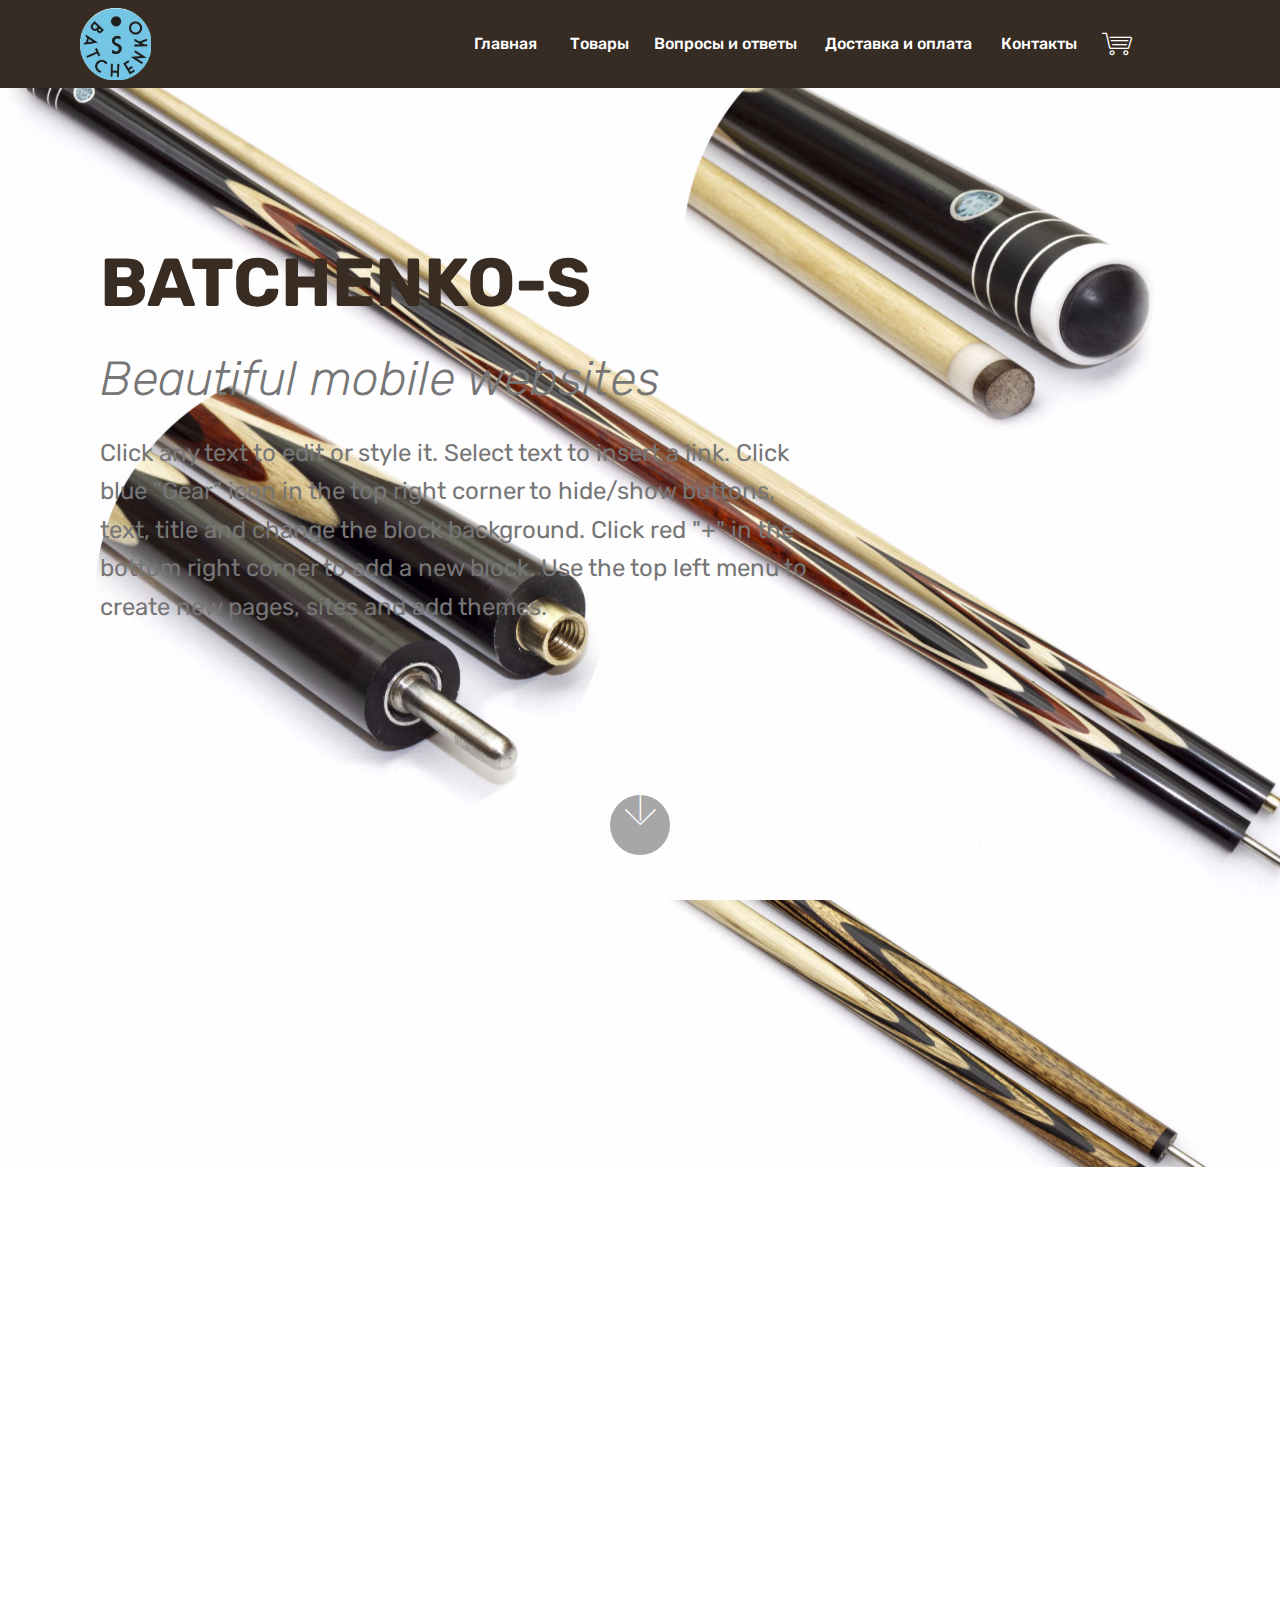
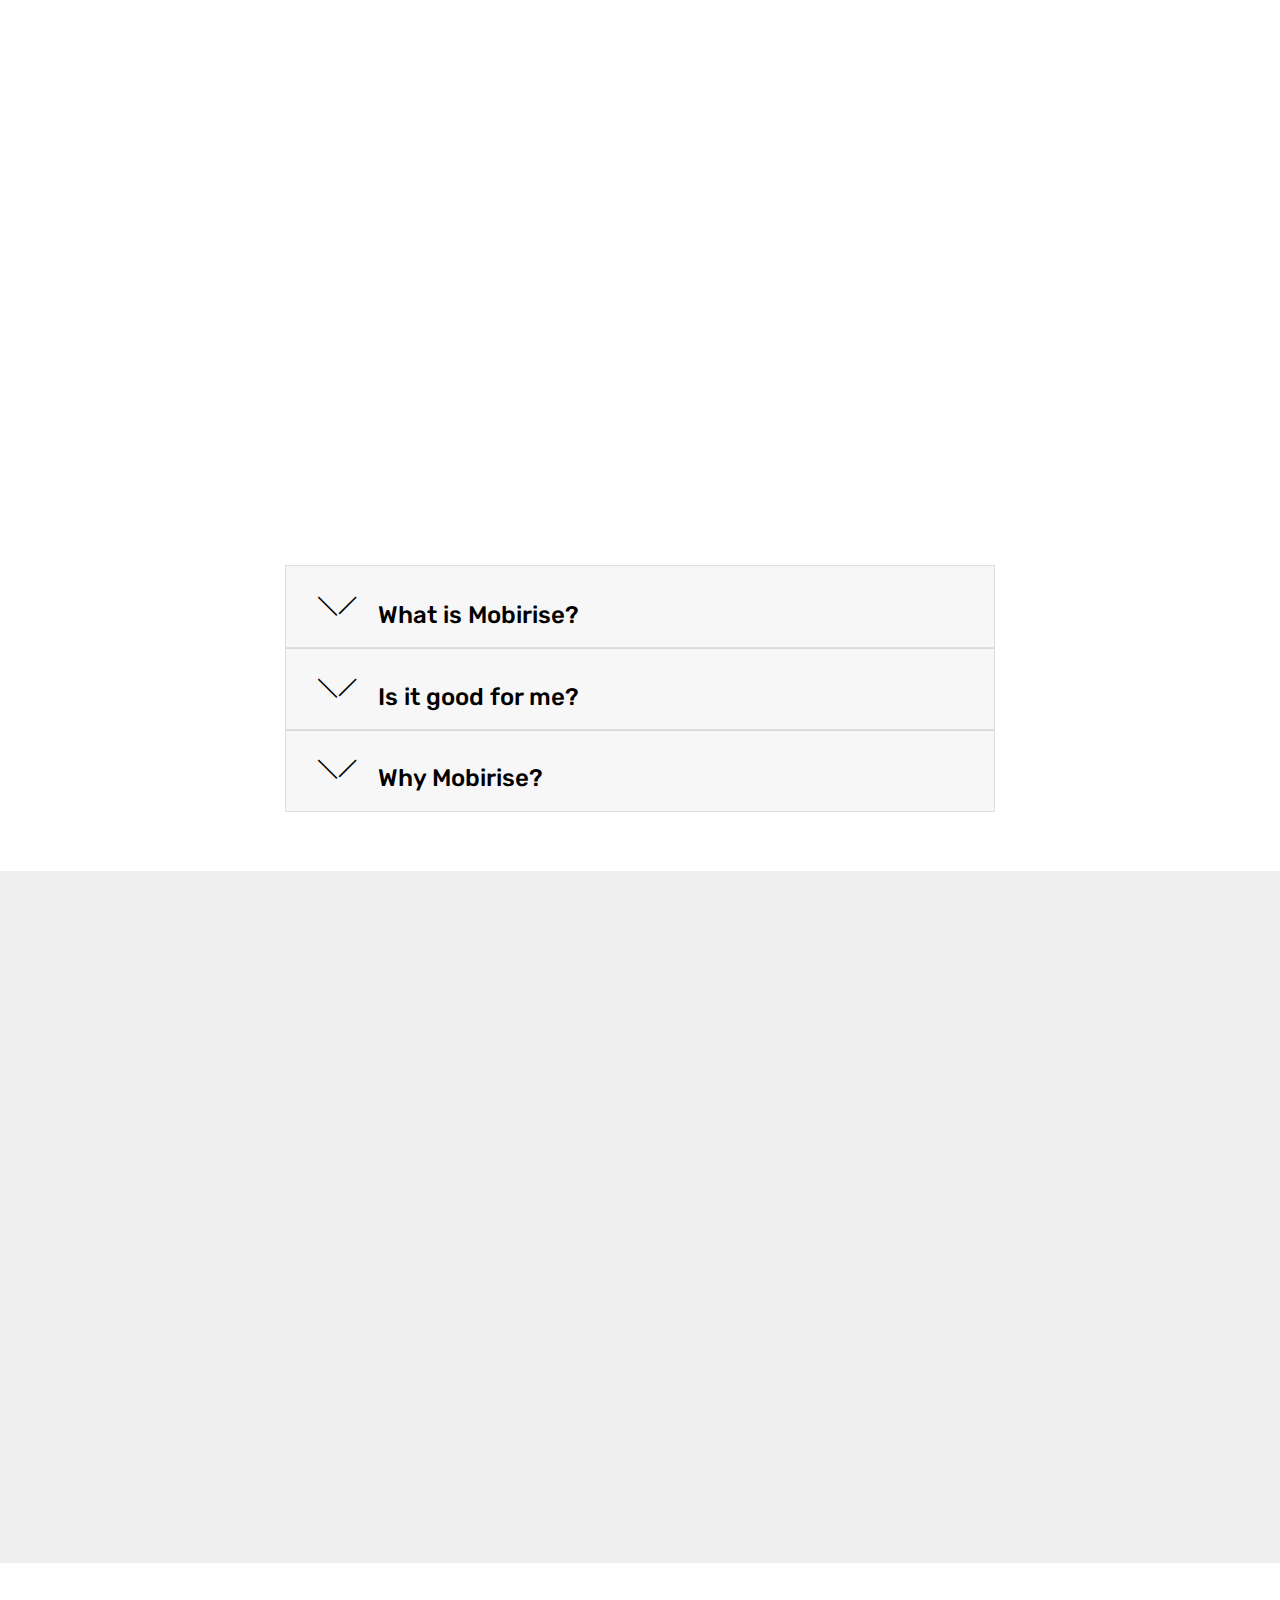
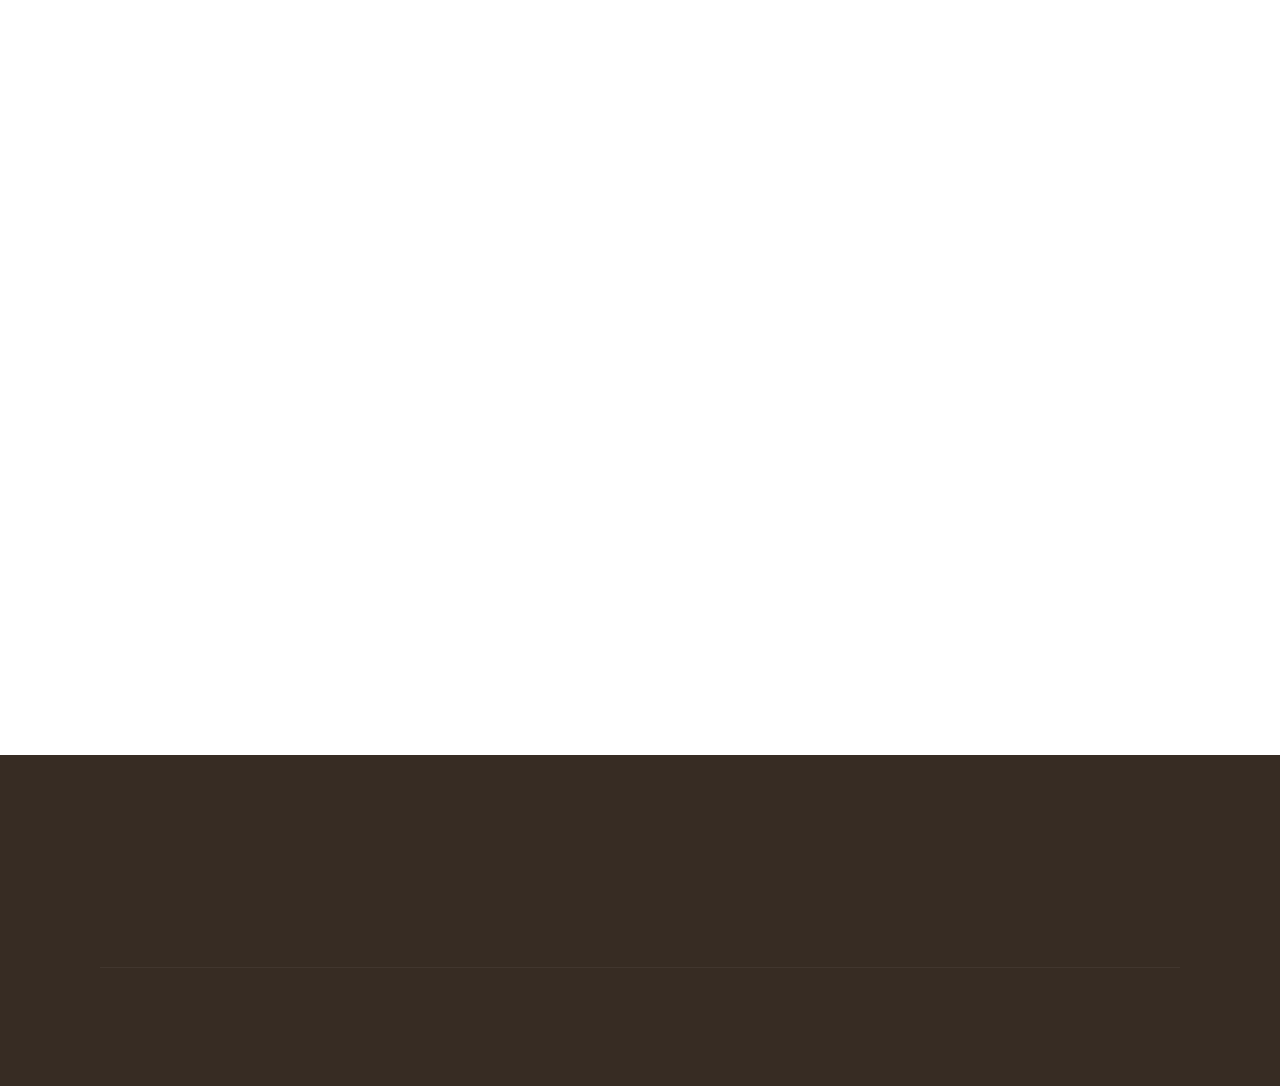
<file: index.html>
<!DOCTYPE html>
<html >
<head>
  <!-- Site made with Mobirise Website Builder v4.6.7, https://mobirise.com -->
  <meta charset="UTF-8">
  <meta http-equiv="X-UA-Compatible" content="IE=edge">
  <meta name="generator" content="Mobirise v4.6.7, mobirise.com">
  <meta name="viewport" content="width=device-width, initial-scale=1, minimum-scale=1">
  <link rel="shortcut icon" href="assets/images/4nlncmfgrmy-117x118.png" type="image/x-icon">
  <meta name="description" content="">
  <title>Home</title>
  <link rel="stylesheet" href="assets/web/assets/mobirise-icons/mobirise-icons.css">
  <link rel="stylesheet" href="assets/tether/tether.min.css">
  <link rel="stylesheet" href="assets/bootstrap/css/bootstrap.min.css">
  <link rel="stylesheet" href="assets/bootstrap/css/bootstrap-grid.min.css">
  <link rel="stylesheet" href="assets/bootstrap/css/bootstrap-reboot.min.css">
  <link rel="stylesheet" href="assets/dropdown/css/style.css">
  <link rel="stylesheet" href="assets/socicon/css/styles.css">
  <link rel="stylesheet" href="assets/animatecss/animate.min.css">
  <link rel="stylesheet" href="assets/theme/css/style.css">
  <link rel="stylesheet" href="assets/mobirise/css/mbr-additional.css" type="text/css">
  
  
  
</head>
<body>
  <section class="menu cid-qNXbomHM2P" once="menu" id="menu1-0">

    

    <nav class="navbar navbar-expand beta-menu navbar-dropdown align-items-center navbar-fixed-top navbar-toggleable-sm">
        <button class="navbar-toggler navbar-toggler-right" type="button" data-toggle="collapse" data-target="#navbarSupportedContent" aria-controls="navbarSupportedContent" aria-expanded="false" aria-label="Toggle navigation">
            <div class="hamburger">
                <span></span>
                <span></span>
                <span></span>
                <span></span>
            </div>
        </button>
        <div class="menu-logo">
            <div class="navbar-brand">
                <span class="navbar-logo">
                    <a href="index.html">
                         <img src="assets/images/4nlncmfgrmy-117x118.png" alt="Mobirise" title="" style="height: 4.5rem;">
                    </a>
                </span>
                
            </div>
        </div>
        <div class="collapse navbar-collapse" id="navbarSupportedContent">
            <ul class="navbar-nav nav-dropdown nav-right" data-app-modern-menu="true"><li class="nav-item"><a class="nav-link link text-white display-4" href="index.html">Главная &nbsp;&nbsp;</a></li><li class="nav-item"><a class="nav-link link text-white display-4" href="index.html#content5-6">Товары&nbsp;</a></li><li class="nav-item"><a class="nav-link link text-white display-4" href="index.html#accordion1-8">Вопросы и ответы &nbsp;</a></li><li class="nav-item"><a class="nav-link link text-white display-4" href="index.html#features2-f">Доставка и оплата &nbsp;</a></li><li class="nav-item"><a class="nav-link link text-white display-4" href="index.html#form1-j">Контакты&nbsp;</a></li><li class="nav-item"><a class="nav-link link text-white display-4" href="bascket.html"><span class="mbri-shopping-cart mbr-iconfont mbr-iconfont-btn" style="font-size: 30px;"></span>&nbsp;</a></li><li class="nav-item"><a class="nav-link link text-white display-4" href="index.html#form1-j"></a></li><li class="nav-item"><a class="nav-link link text-white display-4" href="https://mobirise.com"></a></li></ul>
            
        </div>
    </nav>
</section>

<section class="engine"><a href="https://mobirise.ws/k">how to develop free website</a></section><section class="header9 cid-qNXqKGKNPR mbr-fullscreen" id="header9-3">

    

    

    <div class="container">
        <div class="media-container-column mbr-white col-md-8">
            <h1 class="mbr-section-title align-left mbr-bold pb-3 mbr-fonts-style display-1">BATCHENKO-S&nbsp;</h1>
            <h3 class="mbr-section-subtitle align-left mbr-light pb-3 mbr-fonts-style display-2">
                Beautiful mobile websites
            </h3>
            <p class="mbr-text align-left pb-3 mbr-fonts-style display-5">
                Click any text to edit or style it. Select text to insert a link. Click blue "Gear" icon in the top right corner to hide/show buttons, text, title and change the block background. Click red "+" in the bottom right corner to add a new block. Use the top left menu to create new pages, sites and add themes.
            </p>
            
        </div>
    </div>

    <div class="mbr-arrow hidden-sm-down" aria-hidden="true">
        <a href="#next">
            <i class="mbri-down mbr-iconfont"></i>
        </a>
    </div>
</section>

<section class="mbr-section content5 cid-qNXVu02WXS mbr-parallax-background" id="content5-6">

    

    

    <div class="container">
        <div class="media-container-row">
            <div class="title col-12 col-md-8">
                <h2 class="align-center mbr-bold mbr-white pb-3 mbr-fonts-style display-1">Товары</h2>
                <h3 class="mbr-section-subtitle align-center mbr-light mbr-white pb-3 mbr-fonts-style display-5">
                    Article header with background image and parallax effect
                </h3>
                
                
            </div>
        </div>
    </div>
</section>

<section class="features3 cid-qNY7WOQRsv" id="features3-r">

    

    
    <div class="container">
        <div class="media-container-row">
            <div class="card p-3 col-12 col-md-6">
                <div class="card-wrapper">
                    <div class="card-img">
                        <img src="assets/images/img-4164done-1046x697.jpg" alt="Mobirise" title="">
                    </div>
                    <div class="card-box">
                        <h4 class="card-title mbr-fonts-style display-7">Кии Бильярдные</h4>
                        <p class="mbr-text mbr-fonts-style display-7">
                            Mobirise is an easy website builder - just drop site elements to your page, add content and style it to look the way you like.
                        </p>
                    </div>
                    <div class="mbr-section-btn text-center"><a href="cues.html#features3-x" class="btn btn-primary display-4">Подробнее</a></div>
                </div>
            </div>

            <div class="card p-3 col-12 col-md-6">
                <div class="card-wrapper">
                    <div class="card-img">
                        <img src="assets/images/big-thumb-cf9f48dbf29b328e8702a784cff0c5e4-1-736x460.jpg" alt="Mobirise" title="">
                    </div>
                    <div class="card-box">
                        <h4 class="card-title mbr-fonts-style display-7">Аксессуары для бильярда</h4>
                        <p class="mbr-text mbr-fonts-style display-7">
                            All sites you make with Mobirise are mobile-friendly. You don't have to create a special mobile version of your site.
                        </p>
                    </div>
                    <div class="mbr-section-btn text-center"><a href="accessories.html" class="btn btn-primary display-4">Подробнее</a></div>
                </div>
            </div>

            

            
        </div>
    </div>
</section>

<section class="accordion1 cid-qNXZKwrZJo" id="accordion1-8">

    

    
    <div class="container">
        <div class="media-container-row">
            <div class="col-12 col-md-8">
                <div class="section-head text-center space30">
                    <h2 class="mbr-section-title pb-5 mbr-fonts-style display-2">Вопросы и ответы</h2>
                </div>
                <div class="clearfix"></div>
                <div id="bootstrap-accordion_8" class="panel-group accordionStyles accordion" role="tablist" aria-multiselectable="true">
                    <div class="card">
                        <div class="card-header" role="tab" id="headingOne">
                            <a role="button" class="panel-title collapsed text-black" data-toggle="collapse" data-core="" href="#collapse1_8" aria-expanded="false" aria-controls="collapse1">
                                <h4 class="mbr-fonts-style display-5">
                                    <span class="sign mbr-iconfont mbri-arrow-down inactive"></span>
                                    What is Mobirise?
                                </h4>
                            </a>
                        </div>
                        <div id="collapse1_8" class="panel-collapse noScroll collapse " role="tabpanel" aria-labelledby="headingOne" data-parent="#bootstrap-accordion_8">
                            <div class="panel-body p-4">
                                <p class="mbr-fonts-style panel-text display-7">
                                   Mobirise is an offline app for Window and Mac to easily create small/medium websites, landing pages, online resumes and portfolios, promo sites for apps, events, services and products.</p>
                            </div>
                        </div>
                    </div>
                    <div class="card">
                        <div class="card-header" role="tab" id="headingTwo">
                            <a role="button" class="collapsed panel-title text-black" data-toggle="collapse" data-core="" href="#collapse2_8" aria-expanded="false" aria-controls="collapse2">
                                <h4 class="mbr-fonts-style display-5">
                                    <span class="sign mbr-iconfont mbri-arrow-down inactive"></span> Is it good for me?
                               </h4>
                            </a>
                            
                        </div>
                        <div id="collapse2_8" class="panel-collapse noScroll collapse" role="tabpanel" aria-labelledby="headingTwo" data-parent="#bootstrap-accordion_8">
                            <div class="panel-body p-4">
                                <p class="mbr-fonts-style panel-text display-7">
                                   Mobirise is perfect for non-techies who are not familiar with the intricacies of web development and for designers who prefer to work as visually as possible, without fighting with code. Also great for pro-coders for fast prototyping and small customers' projects.</p>
                            </div>
                        </div>
                    </div>
                    <div class="card">
                        <div class="card-header" role="tab" id="headingThree">
                            <a role="button" class="collapsed text-black panel-title" data-toggle="collapse" data-core="" href="#collapse3_8" aria-expanded="false" aria-controls="collapse3">
                                <h4 class="mbr-fonts-style display-5">
                                    <span class="sign mbr-iconfont mbri-arrow-down inactive"></span> Why Mobirise?
                                </h4>
                            </a>
                        </div>
                        <div id="collapse3_8" class="panel-collapse noScroll collapse" role="tabpanel" aria-labelledby="headingThree" data-parent="#bootstrap-accordion_8">
                            <div class="panel-body p-4">
                                <p class="mbr-fonts-style panel-text display-7">
                                   Key differences from traditional builders:<br>* Minimalistic, extremely <strong>easy-to-use</strong> interface<br>* <strong>Mobile</strong>-friendliness, latest website blocks and techniques "out-the-box"<br>* <strong>Free</strong> for commercial and non-profit use</p>
                            </div>
                        </div>
                    </div>
                    
                    
                    
                </div>
            </div>
        </div>
    </div>
</section>

<section class="features2 cid-qNY241HK9a mbr-parallax-background" id="features2-f">

    

    <div class="mbr-overlay" style="opacity: 0.8; background-color: rgb(239, 239, 239);">
    </div>
    
    <div class="container">
        <div class="media-container-row">
            <div class="card p-3 col-12 col-md-6">
                <div class="card-wrapper">
                    <div class="card-img">
                        <img src="assets/images/01.jpg" alt="Mobirise">
                    </div>
                    <div class="card-box">
                        <h4 class="card-title pb-3 mbr-fonts-style display-7">Доставка</h4>
                        <p class="mbr-text mbr-fonts-style display-7">
                            Mobirise is an easy website builder - just drop site elements to your page, add content and style it to look the way you like. <a href="http://mobirise.com">Learn more...</a>
                        </p>
                    </div>
                </div>
            </div>

            <div class="card p-3 col-12 col-md-6">
                <div class="card-wrapper">
                    <div class="card-img">
                        <img src="assets/images/02.jpg" alt="Mobirise">
                    </div>
                    <div class="card-box ">
                        <h4 class="card-title pb-3 mbr-fonts-style display-7">
                            Оплата</h4>
                        <p class="mbr-text mbr-fonts-style display-7">
                            All sites you make with Mobirise are mobile-friendly. You don't have to create a special mobile version of your site. <a href="http://mobirise.com">Learn more...</a>
                        </p>
                    </div>
                </div>
            </div>

            

            
        </div>
    </div>
</section>

<section class="mbr-section form1 cid-qNY5uD89yb" id="form1-j">

    

    
    <div class="container">
        <div class="row justify-content-center">
            <div class="title col-12 col-lg-8">
                <h2 class="mbr-section-title align-center pb-3 mbr-fonts-style display-2">
                    CONTACT FORM
                </h2>
                <h3 class="mbr-section-subtitle align-center mbr-light pb-3 mbr-fonts-style display-5">
                    Easily add subscribe and contact forms without any server-side integration.
                </h3>
            </div>
        </div>
    </div>
    <div class="container">
        <div class="row justify-content-center">
            <div class="media-container-column col-lg-8" data-form-type="formoid">
                    <div data-form-alert="" hidden="">Thanks for filling out the form!</div>
            
                    <form class="mbr-form" action="https://mobirise.com/" method="post" data-form-title="Mobirise Form"><input type="hidden" name="email" data-form-email="true" value="tmgM7X+kVOsaklNiKkOa3TJhsJ+4NRwN9WTZCJjnmliTb9kmC0SJRMpVO0xsUWIEhV5PvR96HKOqDhokfOjXShp7QzV56PKl0GdC1DwvkFIh8HF9BXyCd4HtsVrNizEf" data-form-field="Email">
                        <div class="row row-sm-offset">
                            <div class="col-md-4 multi-horizontal" data-for="name">
                                <div class="form-group">
                                    <label class="form-control-label mbr-fonts-style display-7" for="name-form1-j">Name</label>
                                    <input type="text" class="form-control" name="name" data-form-field="Name" required="" id="name-form1-j">
                                </div>
                            </div>
                            <div class="col-md-4 multi-horizontal" data-for="email">
                                <div class="form-group">
                                    <label class="form-control-label mbr-fonts-style display-7" for="email-form1-j">Email</label>
                                    <input type="email" class="form-control" name="email" data-form-field="Email" required="" id="email-form1-j">
                                </div>
                            </div>
                            <div class="col-md-4 multi-horizontal" data-for="phone">
                                <div class="form-group">
                                    <label class="form-control-label mbr-fonts-style display-7" for="phone-form1-j">Phone</label>
                                    <input type="tel" class="form-control" name="phone" data-form-field="Phone" id="phone-form1-j">
                                </div>
                            </div>
                        </div>
                        <div class="form-group" data-for="message">
                            <label class="form-control-label mbr-fonts-style display-7" for="message-form1-j">Message</label>
                            <textarea type="text" class="form-control" name="message" rows="7" data-form-field="Message" id="message-form1-j"></textarea>
                        </div>
            
                        <span class="input-group-btn">
                            <button href="" type="submit" class="btn btn-primary btn-form display-4">SEND FORM</button>
                        </span>
                    </form>
            </div>
        </div>
    </div>
</section>

<section class="cid-qNY5HUZJBM" id="footer1-l">

    

    

    <div class="container">
        <div class="media-container-row content text-white">
            <div class="col-12 col-md-3">
                <div class="media-wrap">
                    <a href="https://mobirise.com/">
                        <img src="assets/images/4nlncmfgrmy-1-117x118.png" alt="Mobirise" title="">
                    </a>
                </div>
            </div>
            <div class="col-12 col-md-3 mbr-fonts-style display-7">
                <h5 class="pb-3">
                    Address
                </h5>
                <p class="mbr-text">
                    1234 Street Name
                    <br>City, AA 99999
                </p>
            </div>
            <div class="col-12 col-md-3 mbr-fonts-style display-7">
                <h5 class="pb-3">
                    Contacts
                </h5>
                <p class="mbr-text">
                    Email: support@mobirise.com
                    <br>Phone: +1 (0) 000 0000 001
                    <br>Fax: +1 (0) 000 0000 002
                </p>
            </div>
            <div class="col-12 col-md-3 mbr-fonts-style display-7">
                <h5 class="pb-3">
                    Links
                </h5>
                <p class="mbr-text">
                    <a class="text-primary" href="https://mobirise.com/">Website builder</a>
                    <br><a class="text-primary" href="https://mobirise.com/mobirise-free-win.zip">Download for Windows</a>
                    <br><a class="text-primary" href="https://mobirise.com/mobirise-free-mac.zip">Download for Mac</a>
                </p>
            </div>
        </div>
        <div class="footer-lower">
            <div class="media-container-row">
                <div class="col-sm-12">
                    <hr>
                </div>
            </div>
            <div class="media-container-row mbr-white">
                <div class="col-sm-6 copyright">
                    <p class="mbr-text mbr-fonts-style display-7">
                        © Copyright 2017 Mobirise - All Rights Reserved
                    </p>
                </div>
                <div class="col-md-6">
                    <div class="social-list align-right">
                        <div class="soc-item">
                            <a href="https://twitter.com/mobirise" target="_blank">
                                <span class="socicon-twitter socicon mbr-iconfont mbr-iconfont-social"></span>
                            </a>
                        </div>
                        <div class="soc-item">
                            <a href="https://www.facebook.com/pages/Mobirise/1616226671953247" target="_blank">
                                <span class="socicon-facebook socicon mbr-iconfont mbr-iconfont-social"></span>
                            </a>
                        </div>
                        <div class="soc-item">
                            <a href="https://www.youtube.com/c/mobirise" target="_blank">
                                <span class="socicon-youtube socicon mbr-iconfont mbr-iconfont-social"></span>
                            </a>
                        </div>
                        <div class="soc-item">
                            <a href="https://instagram.com/mobirise" target="_blank">
                                <span class="socicon-instagram socicon mbr-iconfont mbr-iconfont-social"></span>
                            </a>
                        </div>
                        <div class="soc-item">
                            <a href="https://plus.google.com/u/0/+Mobirise" target="_blank">
                                <span class="socicon-googleplus socicon mbr-iconfont mbr-iconfont-social"></span>
                            </a>
                        </div>
                        <div class="soc-item">
                            <a href="https://www.behance.net/Mobirise" target="_blank">
                                <span class="socicon-behance socicon mbr-iconfont mbr-iconfont-social"></span>
                            </a>
                        </div>
                    </div>
                </div>
            </div>
        </div>
    </div>
</section>


  <script src="assets/web/assets/jquery/jquery.min.js"></script>
  <script src="assets/popper/popper.min.js"></script>
  <script src="assets/tether/tether.min.js"></script>
  <script src="assets/bootstrap/js/bootstrap.min.js"></script>
  <script src="assets/smoothscroll/smooth-scroll.js"></script>
  <script src="assets/dropdown/js/script.min.js"></script>
  <script src="assets/viewportchecker/jquery.viewportchecker.js"></script>
  <script src="assets/parallax/jarallax.min.js"></script>
  <script src="assets/mbr-switch-arrow/mbr-switch-arrow.js"></script>
  <script src="assets/touchswipe/jquery.touch-swipe.min.js"></script>
  <script src="assets/theme/js/script.js"></script>
  <script src="assets/formoid/formoid.min.js"></script>
  
  
 <div id="scrollToTop" class="scrollToTop mbr-arrow-up"><a style="text-align: center;"><i></i></a></div>
    <input name="animation" type="hidden">
  </body>
</html>
</file>
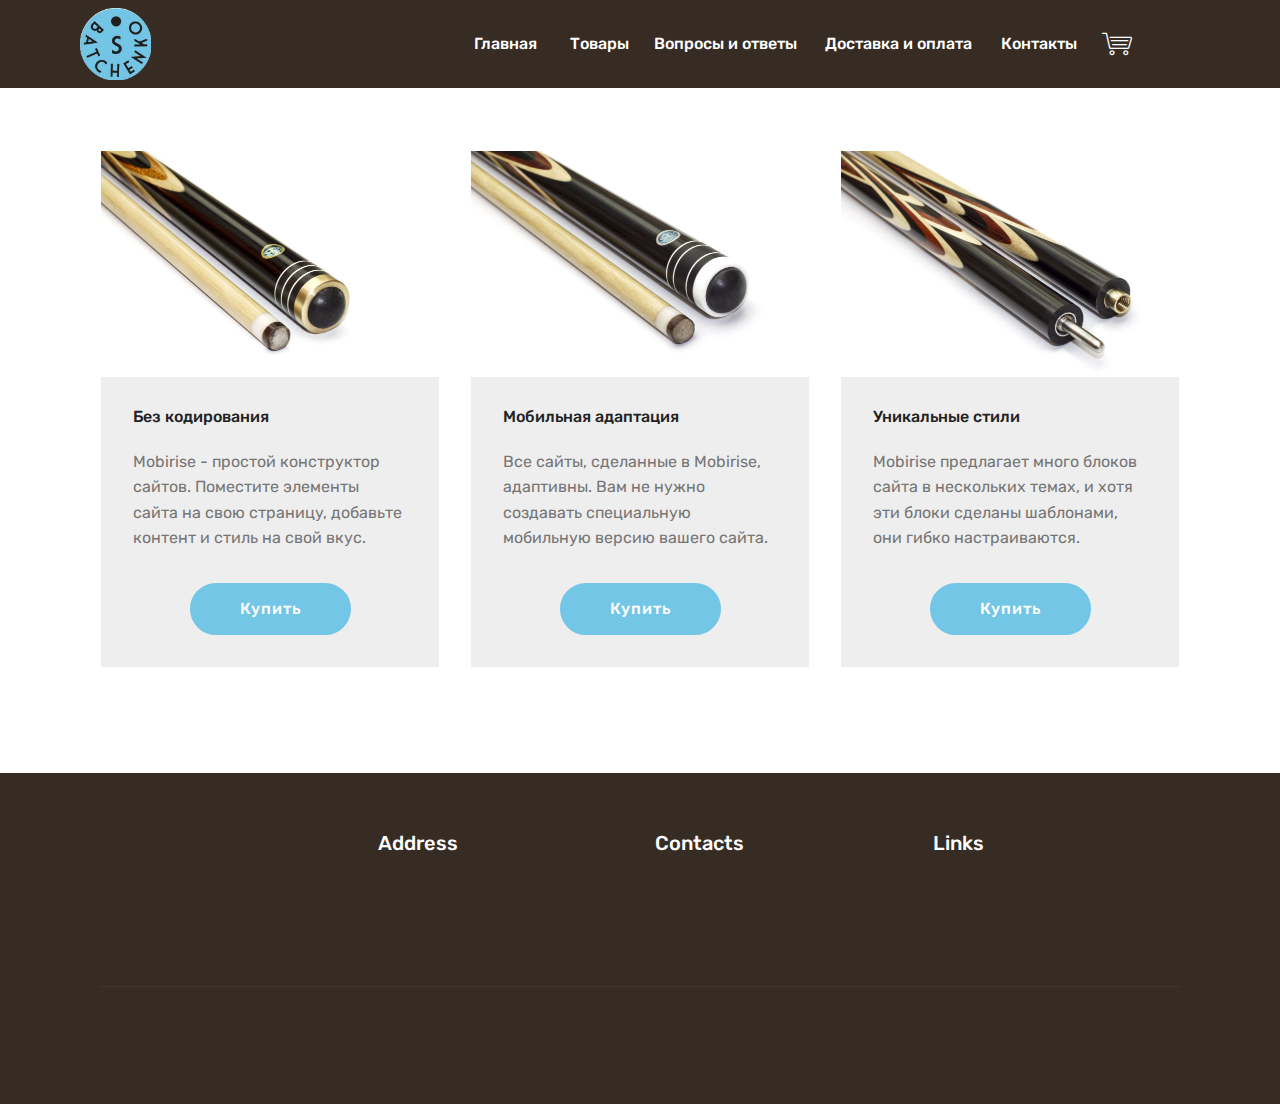
<file: accessories.html>
<!DOCTYPE html>
<html >
<head>
  <!-- Site made with Mobirise Website Builder v4.6.7, https://mobirise.com -->
  <meta charset="UTF-8">
  <meta http-equiv="X-UA-Compatible" content="IE=edge">
  <meta name="generator" content="Mobirise v4.6.7, mobirise.com">
  <meta name="viewport" content="width=device-width, initial-scale=1, minimum-scale=1">
  <link rel="shortcut icon" href="assets/images/4nlncmfgrmy-117x118.png" type="image/x-icon">
  <meta name="description" content="Web Site Generator Description">
  <title>Accessories</title>
  <link rel="stylesheet" href="assets/web/assets/mobirise-icons/mobirise-icons.css">
  <link rel="stylesheet" href="assets/tether/tether.min.css">
  <link rel="stylesheet" href="assets/bootstrap/css/bootstrap.min.css">
  <link rel="stylesheet" href="assets/bootstrap/css/bootstrap-grid.min.css">
  <link rel="stylesheet" href="assets/bootstrap/css/bootstrap-reboot.min.css">
  <link rel="stylesheet" href="assets/socicon/css/styles.css">
  <link rel="stylesheet" href="assets/animatecss/animate.min.css">
  <link rel="stylesheet" href="assets/dropdown/css/style.css">
  <link rel="stylesheet" href="assets/theme/css/style.css">
  <link rel="stylesheet" href="assets/mobirise/css/mbr-additional.css" type="text/css">
  
  
  
</head>
<body>
  <section class="menu cid-qNXbomHM2P" once="menu" id="menu1-t">

    

    <nav class="navbar navbar-expand beta-menu navbar-dropdown align-items-center navbar-fixed-top navbar-toggleable-sm">
        <button class="navbar-toggler navbar-toggler-right" type="button" data-toggle="collapse" data-target="#navbarSupportedContent" aria-controls="navbarSupportedContent" aria-expanded="false" aria-label="Toggle navigation">
            <div class="hamburger">
                <span></span>
                <span></span>
                <span></span>
                <span></span>
            </div>
        </button>
        <div class="menu-logo">
            <div class="navbar-brand">
                <span class="navbar-logo">
                    <a href="index.html">
                         <img src="assets/images/4nlncmfgrmy-117x118.png" alt="Mobirise" title="" style="height: 4.5rem;">
                    </a>
                </span>
                
            </div>
        </div>
        <div class="collapse navbar-collapse" id="navbarSupportedContent">
            <ul class="navbar-nav nav-dropdown nav-right" data-app-modern-menu="true"><li class="nav-item"><a class="nav-link link text-white display-4" href="index.html">Главная &nbsp;&nbsp;</a></li><li class="nav-item"><a class="nav-link link text-white display-4" href="index.html#content5-6">Товары&nbsp;</a></li><li class="nav-item"><a class="nav-link link text-white display-4" href="index.html#accordion1-8">Вопросы и ответы &nbsp;</a></li><li class="nav-item"><a class="nav-link link text-white display-4" href="index.html#features2-f">Доставка и оплата &nbsp;</a></li><li class="nav-item"><a class="nav-link link text-white display-4" href="index.html#form1-j">Контакты&nbsp;</a></li><li class="nav-item"><a class="nav-link link text-white display-4" href="bascket.html"><span class="mbri-shopping-cart mbr-iconfont mbr-iconfont-btn" style="font-size: 30px;"></span>&nbsp;</a></li><li class="nav-item"><a class="nav-link link text-white display-4" href="index.html#form1-j"></a></li><li class="nav-item"><a class="nav-link link text-white display-4" href="https://mobirise.com"></a></li></ul>
            
        </div>
    </nav>
</section>

<section class="engine"><a href="https://mobirise.ws/m">drag and drop website maker</a></section><section class="features3 cid-qNYeB6g7o3" id="features3-y">

    

    
    <div class="container">
        <div class="media-container-row">
            <div class="card p-3 col-12 col-md-6 col-lg-4">
                <div class="card-wrapper">
                    <div class="card-img">
                        <img src="assets/images/img-4241done-676x451.jpg" alt="Mobirise" title="">
                    </div>
                    <div class="card-box">
                        <h4 class="card-title mbr-fonts-style display-7">
                            Без кодирования<br>
                        </h4>
                        <p class="mbr-text mbr-fonts-style display-7">
                            Mobirise - простой конструктор сайтов. Поместите элементы сайта на свою страницу, добавьте контент и стиль на свой вкус.
                        </p>
                    </div>
                    <div class="mbr-section-btn text-center"><a href="https://mobirise.com" class="btn btn-primary display-4">Купить</a></div>
                </div>
            </div>

            <div class="card p-3 col-12 col-md-6 col-lg-4">
                <div class="card-wrapper">
                    <div class="card-img">
                        <img src="assets/images/img-4317done-676x451.jpg" alt="Mobirise" title="">
                    </div>
                    <div class="card-box">
                        <h4 class="card-title mbr-fonts-style display-7">
                            Мобильная адаптация
                        </h4>
                        <p class="mbr-text mbr-fonts-style display-7">
                            Все сайты, сделанные в Mobirise, адаптивны. Вам не нужно создавать специальную мобильную версию вашего сайта.
                        </p>
                    </div>
                    <div class="mbr-section-btn text-center"><a href="https://mobirise.com" class="btn btn-primary display-4">
                            Купить</a></div>
                </div>
            </div>

            <div class="card p-3 col-12 col-md-6 col-lg-4">
                <div class="card-wrapper">
                    <div class="card-img">
                        <img src="assets/images/img-4313done-676x451.jpg" alt="Mobirise" title="">
                    </div>
                    <div class="card-box">
                        <h4 class="card-title mbr-fonts-style display-7">
                            Уникальные стили
                        </h4>
                        <p class="mbr-text mbr-fonts-style display-7">
                            Mobirise предлагает много блоков сайта в нескольких темах, и хотя эти блоки сделаны шаблонами, они гибко настраиваются.
                        </p>
                    </div>
                    <div class="mbr-section-btn text-center"><a href="https://mobirise.com" class="btn btn-primary display-4">
                            Купить</a></div>
                </div>
            </div>

            
        </div>
    </div>
</section>

<section class="cid-qNYeBuzSog" id="footer1-z">

    

    

    <div class="container">
        <div class="media-container-row content text-white">
            <div class="col-12 col-md-3">
                <div class="media-wrap">
                    <a href="https://mobirise.com/">
                        <img src="assets/images/4nlncmfgrmy-1-117x118.png" alt="Mobirise" title="">
                    </a>
                </div>
            </div>
            <div class="col-12 col-md-3 mbr-fonts-style display-7">
                <h5 class="pb-3">
                    Address
                </h5>
                <p class="mbr-text">
                    1234 Street Name
                    <br>City, AA 99999
                </p>
            </div>
            <div class="col-12 col-md-3 mbr-fonts-style display-7">
                <h5 class="pb-3">
                    Contacts
                </h5>
                <p class="mbr-text">
                    Email: support@mobirise.com
                    <br>Phone: +1 (0) 000 0000 001
                    <br>Fax: +1 (0) 000 0000 002
                </p>
            </div>
            <div class="col-12 col-md-3 mbr-fonts-style display-7">
                <h5 class="pb-3">
                    Links
                </h5>
                <p class="mbr-text">
                    <a class="text-primary" href="https://mobirise.com/">Website builder</a>
                    <br><a class="text-primary" href="https://mobirise.com/mobirise-free-win.zip">Download for Windows</a>
                    <br><a class="text-primary" href="https://mobirise.com/mobirise-free-mac.zip">Download for Mac</a>
                </p>
            </div>
        </div>
        <div class="footer-lower">
            <div class="media-container-row">
                <div class="col-sm-12">
                    <hr>
                </div>
            </div>
            <div class="media-container-row mbr-white">
                <div class="col-sm-6 copyright">
                    <p class="mbr-text mbr-fonts-style display-7">
                        © Copyright 2017 Mobirise - All Rights Reserved
                    </p>
                </div>
                <div class="col-md-6">
                    <div class="social-list align-right">
                        <div class="soc-item">
                            <a href="https://twitter.com/mobirise" target="_blank">
                                <span class="socicon-twitter socicon mbr-iconfont mbr-iconfont-social"></span>
                            </a>
                        </div>
                        <div class="soc-item">
                            <a href="https://www.facebook.com/pages/Mobirise/1616226671953247" target="_blank">
                                <span class="socicon-facebook socicon mbr-iconfont mbr-iconfont-social"></span>
                            </a>
                        </div>
                        <div class="soc-item">
                            <a href="https://www.youtube.com/c/mobirise" target="_blank">
                                <span class="socicon-youtube socicon mbr-iconfont mbr-iconfont-social"></span>
                            </a>
                        </div>
                        <div class="soc-item">
                            <a href="https://instagram.com/mobirise" target="_blank">
                                <span class="socicon-instagram socicon mbr-iconfont mbr-iconfont-social"></span>
                            </a>
                        </div>
                        <div class="soc-item">
                            <a href="https://plus.google.com/u/0/+Mobirise" target="_blank">
                                <span class="socicon-googleplus socicon mbr-iconfont mbr-iconfont-social"></span>
                            </a>
                        </div>
                        <div class="soc-item">
                            <a href="https://www.behance.net/Mobirise" target="_blank">
                                <span class="socicon-behance socicon mbr-iconfont mbr-iconfont-social"></span>
                            </a>
                        </div>
                    </div>
                </div>
            </div>
        </div>
    </div>
</section>


  <script src="assets/web/assets/jquery/jquery.min.js"></script>
  <script src="assets/popper/popper.min.js"></script>
  <script src="assets/tether/tether.min.js"></script>
  <script src="assets/bootstrap/js/bootstrap.min.js"></script>
  <script src="assets/smoothscroll/smooth-scroll.js"></script>
  <script src="assets/touchswipe/jquery.touch-swipe.min.js"></script>
  <script src="assets/viewportchecker/jquery.viewportchecker.js"></script>
  <script src="assets/dropdown/js/script.min.js"></script>
  <script src="assets/theme/js/script.js"></script>
  
  
 <div id="scrollToTop" class="scrollToTop mbr-arrow-up"><a style="text-align: center;"><i></i></a></div>
    <input name="animation" type="hidden">
  </body>
</html>
</file>
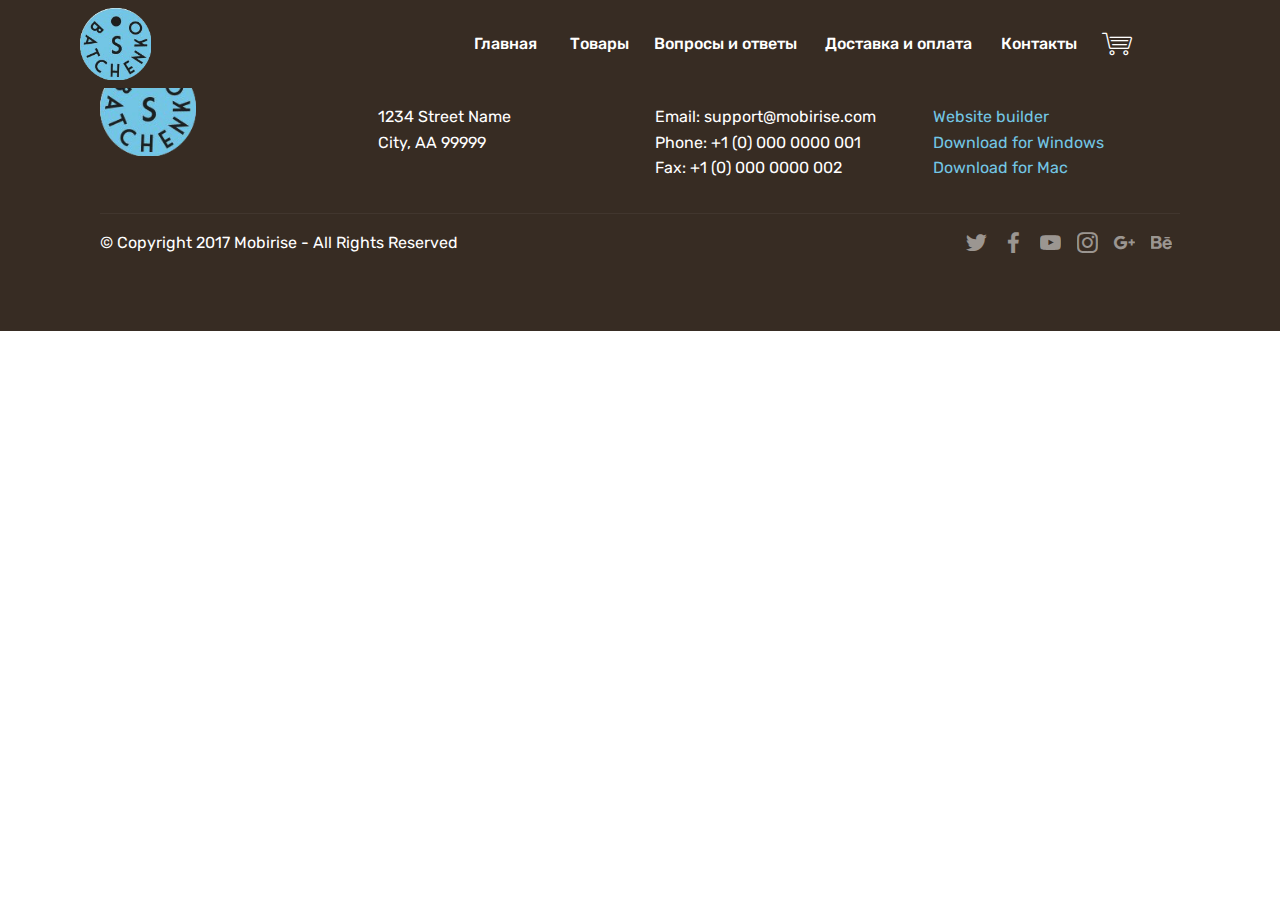
<file: bascket.html>
<!DOCTYPE html>
<html >
<head>
  <!-- Site made with Mobirise Website Builder v4.6.7, https://mobirise.com -->
  <meta charset="UTF-8">
  <meta http-equiv="X-UA-Compatible" content="IE=edge">
  <meta name="generator" content="Mobirise v4.6.7, mobirise.com">
  <meta name="viewport" content="width=device-width, initial-scale=1, minimum-scale=1">
  <link rel="shortcut icon" href="assets/images/4nlncmfgrmy-117x118.png" type="image/x-icon">
  <meta name="description" content="Site Maker Description">
  <title>Basket</title>
  <link rel="stylesheet" href="assets/web/assets/mobirise-icons/mobirise-icons.css">
  <link rel="stylesheet" href="assets/tether/tether.min.css">
  <link rel="stylesheet" href="assets/bootstrap/css/bootstrap.min.css">
  <link rel="stylesheet" href="assets/bootstrap/css/bootstrap-grid.min.css">
  <link rel="stylesheet" href="assets/bootstrap/css/bootstrap-reboot.min.css">
  <link rel="stylesheet" href="assets/socicon/css/styles.css">
  <link rel="stylesheet" href="assets/animatecss/animate.min.css">
  <link rel="stylesheet" href="assets/dropdown/css/style.css">
  <link rel="stylesheet" href="assets/theme/css/style.css">
  <link rel="stylesheet" href="assets/mobirise/css/mbr-additional.css" type="text/css">
  
  
  
</head>
<body>
  <section class="menu cid-qNXbomHM2P" once="menu" id="menu1-12">

    

    <nav class="navbar navbar-expand beta-menu navbar-dropdown align-items-center navbar-fixed-top navbar-toggleable-sm">
        <button class="navbar-toggler navbar-toggler-right" type="button" data-toggle="collapse" data-target="#navbarSupportedContent" aria-controls="navbarSupportedContent" aria-expanded="false" aria-label="Toggle navigation">
            <div class="hamburger">
                <span></span>
                <span></span>
                <span></span>
                <span></span>
            </div>
        </button>
        <div class="menu-logo">
            <div class="navbar-brand">
                <span class="navbar-logo">
                    <a href="index.html">
                         <img src="assets/images/4nlncmfgrmy-117x118.png" alt="Mobirise" title="" style="height: 4.5rem;">
                    </a>
                </span>
                
            </div>
        </div>
        <div class="collapse navbar-collapse" id="navbarSupportedContent">
            <ul class="navbar-nav nav-dropdown nav-right" data-app-modern-menu="true"><li class="nav-item"><a class="nav-link link text-white display-4" href="index.html">Главная &nbsp;&nbsp;</a></li><li class="nav-item"><a class="nav-link link text-white display-4" href="index.html#content5-6">Товары&nbsp;</a></li><li class="nav-item"><a class="nav-link link text-white display-4" href="index.html#accordion1-8">Вопросы и ответы &nbsp;</a></li><li class="nav-item"><a class="nav-link link text-white display-4" href="index.html#features2-f">Доставка и оплата &nbsp;</a></li><li class="nav-item"><a class="nav-link link text-white display-4" href="index.html#form1-j">Контакты&nbsp;</a></li><li class="nav-item"><a class="nav-link link text-white display-4" href="bascket.html"><span class="mbri-shopping-cart mbr-iconfont mbr-iconfont-btn" style="font-size: 30px;"></span>&nbsp;</a></li><li class="nav-item"><a class="nav-link link text-white display-4" href="index.html#form1-j"></a></li><li class="nav-item"><a class="nav-link link text-white display-4" href="https://mobirise.com"></a></li></ul>
            
        </div>
    </nav>
</section>

<section class="engine"><a href="https://mobirise.ws/p">open source website maker</a></section><section class="cid-qNYwyZNcpA" id="footer1-13">

    

    

    <div class="container">
        <div class="media-container-row content text-white">
            <div class="col-12 col-md-3">
                <div class="media-wrap">
                    <a href="https://mobirise.com/">
                        <img src="assets/images/4nlncmfgrmy-1-117x118.png" alt="Mobirise" title="">
                    </a>
                </div>
            </div>
            <div class="col-12 col-md-3 mbr-fonts-style display-7">
                <h5 class="pb-3">
                    Address
                </h5>
                <p class="mbr-text">
                    1234 Street Name
                    <br>City, AA 99999
                </p>
            </div>
            <div class="col-12 col-md-3 mbr-fonts-style display-7">
                <h5 class="pb-3">
                    Contacts
                </h5>
                <p class="mbr-text">
                    Email: support@mobirise.com
                    <br>Phone: +1 (0) 000 0000 001
                    <br>Fax: +1 (0) 000 0000 002
                </p>
            </div>
            <div class="col-12 col-md-3 mbr-fonts-style display-7">
                <h5 class="pb-3">
                    Links
                </h5>
                <p class="mbr-text">
                    <a class="text-primary" href="https://mobirise.com/">Website builder</a>
                    <br><a class="text-primary" href="https://mobirise.com/mobirise-free-win.zip">Download for Windows</a>
                    <br><a class="text-primary" href="https://mobirise.com/mobirise-free-mac.zip">Download for Mac</a>
                </p>
            </div>
        </div>
        <div class="footer-lower">
            <div class="media-container-row">
                <div class="col-sm-12">
                    <hr>
                </div>
            </div>
            <div class="media-container-row mbr-white">
                <div class="col-sm-6 copyright">
                    <p class="mbr-text mbr-fonts-style display-7">
                        © Copyright 2017 Mobirise - All Rights Reserved
                    </p>
                </div>
                <div class="col-md-6">
                    <div class="social-list align-right">
                        <div class="soc-item">
                            <a href="https://twitter.com/mobirise" target="_blank">
                                <span class="socicon-twitter socicon mbr-iconfont mbr-iconfont-social"></span>
                            </a>
                        </div>
                        <div class="soc-item">
                            <a href="https://www.facebook.com/pages/Mobirise/1616226671953247" target="_blank">
                                <span class="socicon-facebook socicon mbr-iconfont mbr-iconfont-social"></span>
                            </a>
                        </div>
                        <div class="soc-item">
                            <a href="https://www.youtube.com/c/mobirise" target="_blank">
                                <span class="socicon-youtube socicon mbr-iconfont mbr-iconfont-social"></span>
                            </a>
                        </div>
                        <div class="soc-item">
                            <a href="https://instagram.com/mobirise" target="_blank">
                                <span class="socicon-instagram socicon mbr-iconfont mbr-iconfont-social"></span>
                            </a>
                        </div>
                        <div class="soc-item">
                            <a href="https://plus.google.com/u/0/+Mobirise" target="_blank">
                                <span class="socicon-googleplus socicon mbr-iconfont mbr-iconfont-social"></span>
                            </a>
                        </div>
                        <div class="soc-item">
                            <a href="https://www.behance.net/Mobirise" target="_blank">
                                <span class="socicon-behance socicon mbr-iconfont mbr-iconfont-social"></span>
                            </a>
                        </div>
                    </div>
                </div>
            </div>
        </div>
    </div>
</section>


  <script src="assets/web/assets/jquery/jquery.min.js"></script>
  <script src="assets/popper/popper.min.js"></script>
  <script src="assets/tether/tether.min.js"></script>
  <script src="assets/bootstrap/js/bootstrap.min.js"></script>
  <script src="assets/smoothscroll/smooth-scroll.js"></script>
  <script src="assets/touchswipe/jquery.touch-swipe.min.js"></script>
  <script src="assets/viewportchecker/jquery.viewportchecker.js"></script>
  <script src="assets/dropdown/js/script.min.js"></script>
  <script src="assets/theme/js/script.js"></script>
  
  
 <div id="scrollToTop" class="scrollToTop mbr-arrow-up"><a style="text-align: center;"><i></i></a></div>
    <input name="animation" type="hidden">
  </body>
</html>
</file>
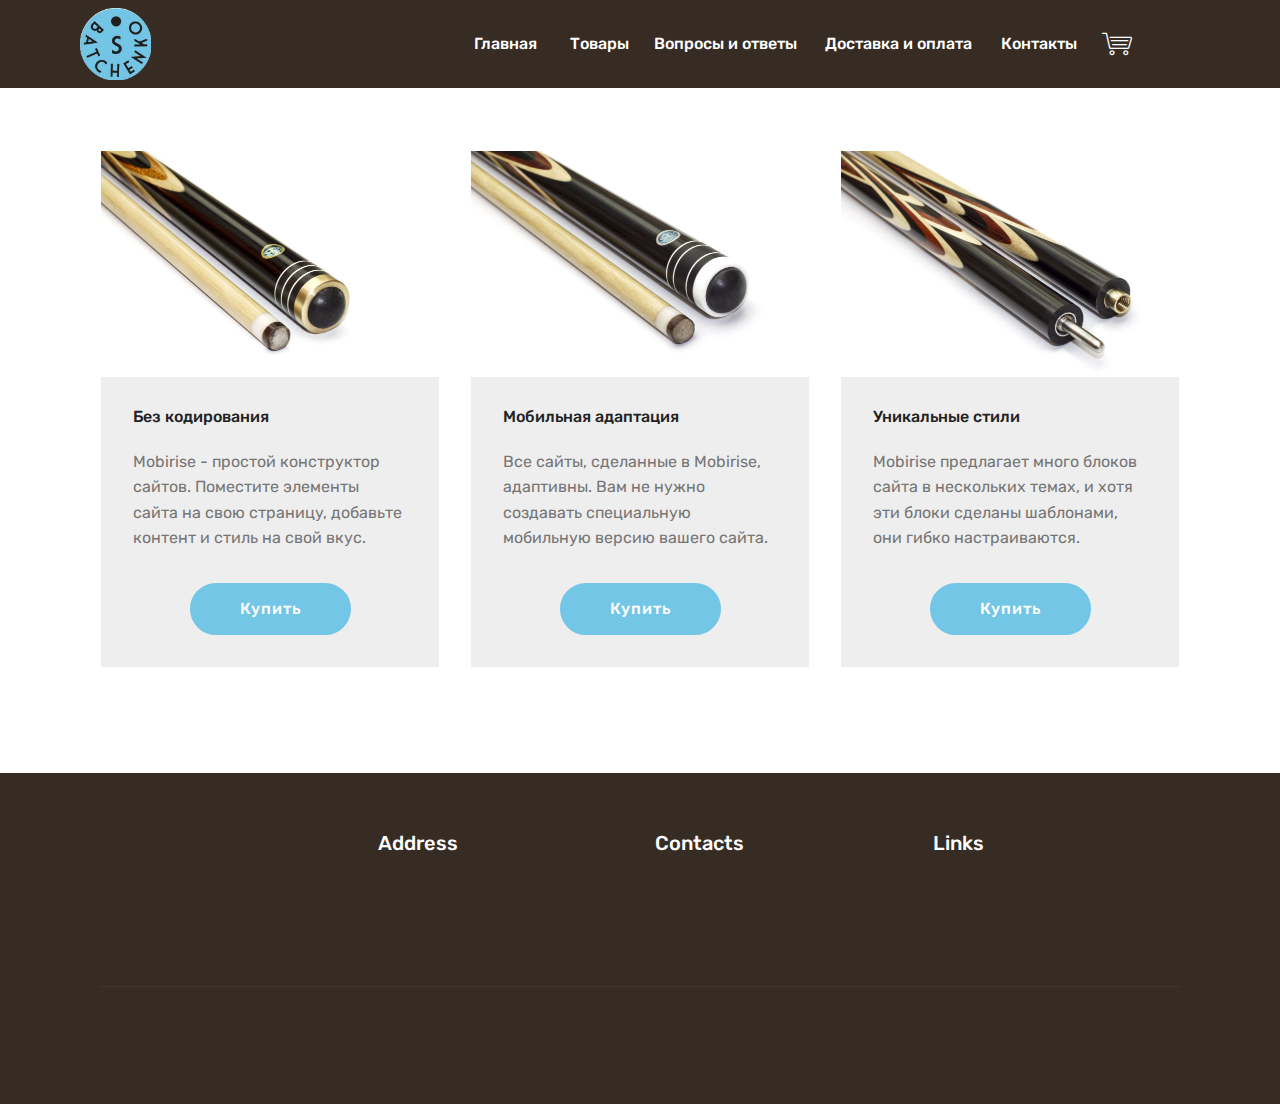
<file: cues.html>
<!DOCTYPE html>
<html >
<head>
  <!-- Site made with Mobirise Website Builder v4.6.7, https://mobirise.com -->
  <meta charset="UTF-8">
  <meta http-equiv="X-UA-Compatible" content="IE=edge">
  <meta name="generator" content="Mobirise v4.6.7, mobirise.com">
  <meta name="viewport" content="width=device-width, initial-scale=1, minimum-scale=1">
  <link rel="shortcut icon" href="assets/images/4nlncmfgrmy-117x118.png" type="image/x-icon">
  <meta name="description" content="Web Site Builder Description">
  <title>Cues</title>
  <link rel="stylesheet" href="assets/web/assets/mobirise-icons/mobirise-icons.css">
  <link rel="stylesheet" href="assets/tether/tether.min.css">
  <link rel="stylesheet" href="assets/bootstrap/css/bootstrap.min.css">
  <link rel="stylesheet" href="assets/bootstrap/css/bootstrap-grid.min.css">
  <link rel="stylesheet" href="assets/bootstrap/css/bootstrap-reboot.min.css">
  <link rel="stylesheet" href="assets/socicon/css/styles.css">
  <link rel="stylesheet" href="assets/animatecss/animate.min.css">
  <link rel="stylesheet" href="assets/dropdown/css/style.css">
  <link rel="stylesheet" href="assets/theme/css/style.css">
  <link rel="stylesheet" href="assets/mobirise/css/mbr-additional.css" type="text/css">
  
  
  
</head>
<body>
  <section class="menu cid-qNXbomHM2P" once="menu" id="menu1-s">

    

    <nav class="navbar navbar-expand beta-menu navbar-dropdown align-items-center navbar-fixed-top navbar-toggleable-sm">
        <button class="navbar-toggler navbar-toggler-right" type="button" data-toggle="collapse" data-target="#navbarSupportedContent" aria-controls="navbarSupportedContent" aria-expanded="false" aria-label="Toggle navigation">
            <div class="hamburger">
                <span></span>
                <span></span>
                <span></span>
                <span></span>
            </div>
        </button>
        <div class="menu-logo">
            <div class="navbar-brand">
                <span class="navbar-logo">
                    <a href="index.html">
                         <img src="assets/images/4nlncmfgrmy-117x118.png" alt="Mobirise" title="" style="height: 4.5rem;">
                    </a>
                </span>
                
            </div>
        </div>
        <div class="collapse navbar-collapse" id="navbarSupportedContent">
            <ul class="navbar-nav nav-dropdown nav-right" data-app-modern-menu="true"><li class="nav-item"><a class="nav-link link text-white display-4" href="index.html">Главная &nbsp;&nbsp;</a></li><li class="nav-item"><a class="nav-link link text-white display-4" href="index.html#content5-6">Товары&nbsp;</a></li><li class="nav-item"><a class="nav-link link text-white display-4" href="index.html#accordion1-8">Вопросы и ответы &nbsp;</a></li><li class="nav-item"><a class="nav-link link text-white display-4" href="index.html#features2-f">Доставка и оплата &nbsp;</a></li><li class="nav-item"><a class="nav-link link text-white display-4" href="index.html#form1-j">Контакты&nbsp;</a></li><li class="nav-item"><a class="nav-link link text-white display-4" href="bascket.html"><span class="mbri-shopping-cart mbr-iconfont mbr-iconfont-btn" style="font-size: 30px;"></span>&nbsp;</a></li><li class="nav-item"><a class="nav-link link text-white display-4" href="index.html#form1-j"></a></li><li class="nav-item"><a class="nav-link link text-white display-4" href="https://mobirise.com"></a></li></ul>
            
        </div>
    </nav>
</section>

<section class="engine"><a href="https://mobirise.ws/d">best website software</a></section><section class="features3 cid-qNYcjRZWCb" id="features3-x">

    

    
    <div class="container">
        <div class="media-container-row">
            <div class="card p-3 col-12 col-md-6 col-lg-4">
                <div class="card-wrapper">
                    <div class="card-img">
                        <img src="assets/images/img-4241done-676x451.jpg" alt="Mobirise" title="">
                    </div>
                    <div class="card-box">
                        <h4 class="card-title mbr-fonts-style display-7">
                            Без кодирования<br>
                        </h4>
                        <p class="mbr-text mbr-fonts-style display-7">
                            Mobirise - простой конструктор сайтов. Поместите элементы сайта на свою страницу, добавьте контент и стиль на свой вкус.
                        </p>
                    </div>
                    <div class="mbr-section-btn text-center"><a href="https://mobirise.com" class="btn btn-primary display-4">Купить</a></div>
                </div>
            </div>

            <div class="card p-3 col-12 col-md-6 col-lg-4">
                <div class="card-wrapper">
                    <div class="card-img">
                        <img src="assets/images/img-4317done-676x451.jpg" alt="Mobirise" title="">
                    </div>
                    <div class="card-box">
                        <h4 class="card-title mbr-fonts-style display-7">
                            Мобильная адаптация
                        </h4>
                        <p class="mbr-text mbr-fonts-style display-7">
                            Все сайты, сделанные в Mobirise, адаптивны. Вам не нужно создавать специальную мобильную версию вашего сайта.
                        </p>
                    </div>
                    <div class="mbr-section-btn text-center"><a href="https://mobirise.com" class="btn btn-primary display-4">
                            Купить</a></div>
                </div>
            </div>

            <div class="card p-3 col-12 col-md-6 col-lg-4">
                <div class="card-wrapper">
                    <div class="card-img">
                        <img src="assets/images/img-4313done-676x451.jpg" alt="Mobirise" title="">
                    </div>
                    <div class="card-box">
                        <h4 class="card-title mbr-fonts-style display-7">
                            Уникальные стили
                        </h4>
                        <p class="mbr-text mbr-fonts-style display-7">
                            Mobirise предлагает много блоков сайта в нескольких темах, и хотя эти блоки сделаны шаблонами, они гибко настраиваются.
                        </p>
                    </div>
                    <div class="mbr-section-btn text-center"><a href="https://mobirise.com" class="btn btn-primary display-4">
                            Купить</a></div>
                </div>
            </div>

            
        </div>
    </div>
</section>

<section class="cid-qNYbsWAHVL" id="footer1-u">

    

    

    <div class="container">
        <div class="media-container-row content text-white">
            <div class="col-12 col-md-3">
                <div class="media-wrap">
                    <a href="https://mobirise.com/">
                        <img src="assets/images/4nlncmfgrmy-1-117x118.png" alt="Mobirise" title="">
                    </a>
                </div>
            </div>
            <div class="col-12 col-md-3 mbr-fonts-style display-7">
                <h5 class="pb-3">
                    Address
                </h5>
                <p class="mbr-text">
                    1234 Street Name
                    <br>City, AA 99999
                </p>
            </div>
            <div class="col-12 col-md-3 mbr-fonts-style display-7">
                <h5 class="pb-3">
                    Contacts
                </h5>
                <p class="mbr-text">
                    Email: support@mobirise.com
                    <br>Phone: +1 (0) 000 0000 001
                    <br>Fax: +1 (0) 000 0000 002
                </p>
            </div>
            <div class="col-12 col-md-3 mbr-fonts-style display-7">
                <h5 class="pb-3">
                    Links
                </h5>
                <p class="mbr-text">
                    <a class="text-primary" href="https://mobirise.com/">Website builder</a>
                    <br><a class="text-primary" href="https://mobirise.com/mobirise-free-win.zip">Download for Windows</a>
                    <br><a class="text-primary" href="https://mobirise.com/mobirise-free-mac.zip">Download for Mac</a>
                </p>
            </div>
        </div>
        <div class="footer-lower">
            <div class="media-container-row">
                <div class="col-sm-12">
                    <hr>
                </div>
            </div>
            <div class="media-container-row mbr-white">
                <div class="col-sm-6 copyright">
                    <p class="mbr-text mbr-fonts-style display-7">
                        © Copyright 2017 Mobirise - All Rights Reserved
                    </p>
                </div>
                <div class="col-md-6">
                    <div class="social-list align-right">
                        <div class="soc-item">
                            <a href="https://twitter.com/mobirise" target="_blank">
                                <span class="socicon-twitter socicon mbr-iconfont mbr-iconfont-social"></span>
                            </a>
                        </div>
                        <div class="soc-item">
                            <a href="https://www.facebook.com/pages/Mobirise/1616226671953247" target="_blank">
                                <span class="socicon-facebook socicon mbr-iconfont mbr-iconfont-social"></span>
                            </a>
                        </div>
                        <div class="soc-item">
                            <a href="https://www.youtube.com/c/mobirise" target="_blank">
                                <span class="socicon-youtube socicon mbr-iconfont mbr-iconfont-social"></span>
                            </a>
                        </div>
                        <div class="soc-item">
                            <a href="https://instagram.com/mobirise" target="_blank">
                                <span class="socicon-instagram socicon mbr-iconfont mbr-iconfont-social"></span>
                            </a>
                        </div>
                        <div class="soc-item">
                            <a href="https://plus.google.com/u/0/+Mobirise" target="_blank">
                                <span class="socicon-googleplus socicon mbr-iconfont mbr-iconfont-social"></span>
                            </a>
                        </div>
                        <div class="soc-item">
                            <a href="https://www.behance.net/Mobirise" target="_blank">
                                <span class="socicon-behance socicon mbr-iconfont mbr-iconfont-social"></span>
                            </a>
                        </div>
                    </div>
                </div>
            </div>
        </div>
    </div>
</section>


  <script src="assets/web/assets/jquery/jquery.min.js"></script>
  <script src="assets/popper/popper.min.js"></script>
  <script src="assets/tether/tether.min.js"></script>
  <script src="assets/bootstrap/js/bootstrap.min.js"></script>
  <script src="assets/smoothscroll/smooth-scroll.js"></script>
  <script src="assets/touchswipe/jquery.touch-swipe.min.js"></script>
  <script src="assets/viewportchecker/jquery.viewportchecker.js"></script>
  <script src="assets/dropdown/js/script.min.js"></script>
  <script src="assets/theme/js/script.js"></script>
  
  
 <div id="scrollToTop" class="scrollToTop mbr-arrow-up"><a style="text-align: center;"><i></i></a></div>
    <input name="animation" type="hidden">
  </body>
</html>
</file>
<file: assets/web/assets/mobirise-icons/mobirise-icons.css>
@font-face {
  font-family: 'MobiriseIcons';
  src:  url('mobirise-icons.eot?spat4u');
  src:  url('mobirise-icons.eot?spat4u#iefix') format('embedded-opentype'),
    url('mobirise-icons.ttf?spat4u') format('truetype'),
    url('mobirise-icons.woff?spat4u') format('woff'),
    url('mobirise-icons.svg?spat4u#MobiriseIcons') format('svg');
  font-weight: normal;
  font-style: normal;
}

[class^="mbri-"], [class*=" mbri-"] {
  /* use !important to prevent issues with browser extensions that change fonts */
  font-family: MobiriseIcons !important;
  speak: none;
  font-style: normal;
  font-weight: normal;
  font-variant: normal;
  text-transform: none;
  line-height: 1;

  /* Better Font Rendering =========== */
  -webkit-font-smoothing: antialiased;
  -moz-osx-font-smoothing: grayscale;
}

.mbri-add-submenu:before {
  content: "\e900";
}
.mbri-alert:before {
  content: "\e901";
}
.mbri-align-center:before {
  content: "\e902";
}
.mbri-align-justify:before {
  content: "\e903";
}
.mbri-align-left:before {
  content: "\e904";
}
.mbri-align-right:before {
  content: "\e905";
}
.mbri-android:before {
  content: "\e906";
}
.mbri-apple:before {
  content: "\e907";
}
.mbri-arrow-down:before {
  content: "\e908";
}
.mbri-arrow-next:before {
  content: "\e909";
}
.mbri-arrow-prev:before {
  content: "\e90a";
}
.mbri-arrow-up:before {
  content: "\e90b";
}
.mbri-bold:before {
  content: "\e90c";
}
.mbri-bookmark:before {
  content: "\e90d";
}
.mbri-bootstrap:before {
  content: "\e90e";
}
.mbri-briefcase:before {
  content: "\e90f";
}
.mbri-browse:before {
  content: "\e910";
}
.mbri-bulleted-list:before {
  content: "\e911";
}
.mbri-calendar:before {
  content: "\e912";
}
.mbri-camera:before {
  content: "\e913";
}
.mbri-cart-add:before {
  content: "\e914";
}
.mbri-cart-full:before {
  content: "\e915";
}
.mbri-cash:before {
  content: "\e916";
}
.mbri-change-style:before {
  content: "\e917";
}
.mbri-chat:before {
  content: "\e918";
}
.mbri-clock:before {
  content: "\e919";
}
.mbri-close:before {
  content: "\e91a";
}
.mbri-cloud:before {
  content: "\e91b";
}
.mbri-code:before {
  content: "\e91c";
}
.mbri-contact-form:before {
  content: "\e91d";
}
.mbri-credit-card:before {
  content: "\e91e";
}
.mbri-cursor-click:before {
  content: "\e91f";
}
.mbri-cust-feedback:before {
  content: "\e920";
}
.mbri-database:before {
  content: "\e921";
}
.mbri-delivery:before {
  content: "\e922";
}
.mbri-desktop:before {
  content: "\e923";
}
.mbri-devices:before {
  content: "\e924";
}
.mbri-down:before {
  content: "\e925";
}
.mbri-download:before {
  content: "\e989";
}
.mbri-drag-n-drop:before {
  content: "\e927";
}
.mbri-drag-n-drop2:before {
  content: "\e928";
}
.mbri-edit:before {
  content: "\e929";
}
.mbri-edit2:before {
  content: "\e92a";
}
.mbri-error:before {
  content: "\e92b";
}
.mbri-extension:before {
  content: "\e92c";
}
.mbri-features:before {
  content: "\e92d";
}
.mbri-file:before {
  content: "\e92e";
}
.mbri-flag:before {
  content: "\e92f";
}
.mbri-folder:before {
  content: "\e930";
}
.mbri-gift:before {
  content: "\e931";
}
.mbri-github:before {
  content: "\e932";
}
.mbri-globe:before {
  content: "\e933";
}
.mbri-globe-2:before {
  content: "\e934";
}
.mbri-growing-chart:before {
  content: "\e935";
}
.mbri-hearth:before {
  content: "\e936";
}
.mbri-help:before {
  content: "\e937";
}
.mbri-home:before {
  content: "\e938";
}
.mbri-hot-cup:before {
  content: "\e939";
}
.mbri-idea:before {
  content: "\e93a";
}
.mbri-image-gallery:before {
  content: "\e93b";
}
.mbri-image-slider:before {
  content: "\e93c";
}
.mbri-info:before {
  content: "\e93d";
}
.mbri-italic:before {
  content: "\e93e";
}
.mbri-key:before {
  content: "\e93f";
}
.mbri-laptop:before {
  content: "\e940";
}
.mbri-layers:before {
  content: "\e941";
}
.mbri-left-right:before {
  content: "\e942";
}
.mbri-left:before {
  content: "\e943";
}
.mbri-letter:before {
  content: "\e944";
}
.mbri-like:before {
  content: "\e945";
}
.mbri-link:before {
  content: "\e946";
}
.mbri-lock:before {
  content: "\e947";
}
.mbri-login:before {
  content: "\e948";
}
.mbri-logout:before {
  content: "\e949";
}
.mbri-magic-stick:before {
  content: "\e94a";
}
.mbri-map-pin:before {
  content: "\e94b";
}
.mbri-menu:before {
  content: "\e94c";
}
.mbri-mobile:before {
  content: "\e94d";
}
.mbri-mobile2:before {
  content: "\e94e";
}
.mbri-mobirise:before {
  content: "\e94f";
}
.mbri-more-horizontal:before {
  content: "\e950";
}
.mbri-more-vertical:before {
  content: "\e951";
}
.mbri-music:before {
  content: "\e952";
}
.mbri-new-file:before {
  content: "\e953";
}
.mbri-numbered-list:before {
  content: "\e954";
}
.mbri-opened-folder:before {
  content: "\e955";
}
.mbri-pages:before {
  content: "\e956";
}
.mbri-paper-plane:before {
  content: "\e957";
}
.mbri-paperclip:before {
  content: "\e958";
}
.mbri-photo:before {
  content: "\e959";
}
.mbri-photos:before {
  content: "\e95a";
}
.mbri-pin:before {
  content: "\e95b";
}
.mbri-play:before {
  content: "\e95c";
}
.mbri-plus:before {
  content: "\e95d";
}
.mbri-preview:before {
  content: "\e95e";
}
.mbri-print:before {
  content: "\e95f";
}
.mbri-protect:before {
  content: "\e960";
}
.mbri-question:before {
  content: "\e961";
}
.mbri-quote-left:before {
  content: "\e962";
}
.mbri-quote-right:before {
  content: "\e963";
}
.mbri-refresh:before {
  content: "\e964";
}
.mbri-responsive:before {
  content: "\e965";
}
.mbri-right:before {
  content: "\e966";
}
.mbri-rocket:before {
  content: "\e967";
}
.mbri-sad-face:before {
  content: "\e968";
}
.mbri-sale:before {
  content: "\e969";
}
.mbri-save:before {
  content: "\e96a";
}
.mbri-search:before {
  content: "\e96b";
}
.mbri-setting:before {
  content: "\e96c";
}
.mbri-setting2:before {
  content: "\e96d";
}
.mbri-setting3:before {
  content: "\e96e";
}
.mbri-share:before {
  content: "\e96f";
}
.mbri-shopping-bag:before {
  content: "\e970";
}
.mbri-shopping-basket:before {
  content: "\e971";
}
.mbri-shopping-cart:before {
  content: "\e972";
}
.mbri-sites:before {
  content: "\e973";
}
.mbri-smile-face:before {
  content: "\e974";
}
.mbri-speed:before {
  content: "\e975";
}
.mbri-star:before {
  content: "\e976";
}
.mbri-success:before {
  content: "\e977";
}
.mbri-sun:before {
  content: "\e978";
}
.mbri-sun2:before {
  content: "\e979";
}
.mbri-tablet:before {
  content: "\e97a";
}
.mbri-tablet-vertical:before {
  content: "\e97b";
}
.mbri-target:before {
  content: "\e97c";
}
.mbri-timer:before {
  content: "\e97d";
}
.mbri-to-ftp:before {
  content: "\e97e";
}
.mbri-to-local-drive:before {
  content: "\e97f";
}
.mbri-touch-swipe:before {
  content: "\e980";
}
.mbri-touch:before {
  content: "\e981";
}
.mbri-trash:before {
  content: "\e982";
}
.mbri-underline:before {
  content: "\e983";
}
.mbri-unlink:before {
  content: "\e984";
}
.mbri-unlock:before {
  content: "\e985";
}
.mbri-up-down:before {
  content: "\e986";
}
.mbri-up:before {
  content: "\e987";
}
.mbri-update:before {
  content: "\e988";
}
.mbri-upload:before {
 content: "\e926"; 
}
.mbri-user:before {
  content: "\e98a";
}
.mbri-user2:before {
  content: "\e98b";
}
.mbri-users:before {
  content: "\e98c";
}
.mbri-video:before {
  content: "\e98d";
}
.mbri-video-play:before {
  content: "\e98e";
}
.mbri-watch:before {
  content: "\e98f";
}
.mbri-website-theme:before {
  content: "\e990";
}
.mbri-wifi:before {
  content: "\e991";
}
.mbri-windows:before {
  content: "\e992";
}
.mbri-zoom-out:before {
  content: "\e993";
}
.mbri-redo:before {
  content: "\e994";
}
.mbri-undo:before {
  content: "\e995";
}
</file>
<file: assets/dropdown/css/style.css>
.navbar-dropdown {
  left: 0;
  padding: 0;
  position: absolute;
  right: 0;
  top: 0;
  transition: all 0.45s ease;
  z-index: 1030;
  background: #282828; }
  .navbar-dropdown .navbar-logo {
    margin-right: 0.8rem;
    transition: margin 0.3s ease-in-out;
    vertical-align: middle; }
    .navbar-dropdown .navbar-logo img {
      height: 3.125rem;
      transition: all 0.3s ease-in-out; }
    .navbar-dropdown .navbar-logo.mbr-iconfont {
      font-size: 3.125rem;
      line-height: 3.125rem; }
  .navbar-dropdown .navbar-caption {
    font-weight: 700;
    white-space: normal;
    vertical-align: -4px;
    line-height: 3.125rem !important; }
    .navbar-dropdown .navbar-caption, .navbar-dropdown .navbar-caption:hover {
      color: inherit;
      text-decoration: none; }
  .navbar-dropdown .mbr-iconfont + .navbar-caption {
    vertical-align: -1px; }
  .navbar-dropdown.navbar-fixed-top {
    position: fixed; }
  .navbar-dropdown .navbar-brand span {
    vertical-align: -4px; }
  .navbar-dropdown.bg-color.transparent {
    background: none; }
  .navbar-dropdown.navbar-short .navbar-brand {
    padding: 0.625rem 0; }
    .navbar-dropdown.navbar-short .navbar-brand span {
      vertical-align: -1px; }
  .navbar-dropdown.navbar-short .navbar-caption {
    line-height: 2.375rem !important;
    vertical-align: -2px; }
  .navbar-dropdown.navbar-short .navbar-logo {
    margin-right: 0.5rem; }
    .navbar-dropdown.navbar-short .navbar-logo img {
      height: 2.375rem; }
    .navbar-dropdown.navbar-short .navbar-logo.mbr-iconfont {
      font-size: 2.375rem;
      line-height: 2.375rem; }
  .navbar-dropdown.navbar-short .mbr-table-cell {
    height: 3.625rem; }
  .navbar-dropdown .navbar-close {
    left: 0.6875rem;
    position: fixed;
    top: 0.75rem;
    z-index: 1000; }
  .navbar-dropdown .hamburger-icon {
    content: "";
    display: inline-block;
    vertical-align: middle;
    width: 16px;
    -webkit-box-shadow: 0 -6px 0 1px #282828,0 0 0 1px #282828,0 6px 0 1px #282828;
    -moz-box-shadow: 0 -6px 0 1px #282828,0 0 0 1px #282828,0 6px 0 1px #282828;
    box-shadow: 0 -6px 0 1px #282828,0 0 0 1px #282828,0 6px 0 1px #282828; }

.dropdown-menu .dropdown-toggle[data-toggle="dropdown-submenu"]::after {
  border-bottom: 0.35em solid transparent;
  border-left: 0.35em solid;
  border-right: 0;
  border-top: 0.35em solid transparent;
  margin-left: 0.3rem; }

.dropdown-menu .dropdown-item:focus {
  outline: 0; }

.nav-dropdown {
  font-size: 0.75rem;
  font-weight: 500;
  height: auto !important; }
  .nav-dropdown .nav-btn {
    padding-left: 1rem; }
  .nav-dropdown .link {
    margin: .667em 1.667em;
    font-weight: 500;
    padding: 0;
    transition: color .2s ease-in-out; }
    .nav-dropdown .link.dropdown-toggle {
      margin-right: 2.583em; }
      .nav-dropdown .link.dropdown-toggle::after {
        margin-left: .25rem;
        border-top: 0.35em solid;
        border-right: 0.35em solid transparent;
        border-left: 0.35em solid transparent;
        border-bottom: 0; }
      .nav-dropdown .link.dropdown-toggle[aria-expanded="true"] {
        margin: 0;
        padding: 0.667em 3.263em  0.667em 1.667em; }
  .nav-dropdown .link::after,
  .nav-dropdown .dropdown-item::after {
    color: inherit; }
  .nav-dropdown .btn {
    font-size: 0.75rem;
    font-weight: 700;
    letter-spacing: 0;
    margin-bottom: 0;
    padding-left: 1.25rem;
    padding-right: 1.25rem; }
  .nav-dropdown .dropdown-menu {
    border-radius: 0;
    border: 0;
    left: 0;
    margin: 0;
    padding-bottom: 1.25rem;
    padding-top: 1.25rem;
    position: relative; }
  .nav-dropdown .dropdown-submenu {
    margin-left: 0.125rem;
    top: 0; }
  .nav-dropdown .dropdown-item {
    font-weight: 500;
    line-height: 2;
    padding: 0.3846em 4.615em 0.3846em 1.5385em;
    position: relative;
    transition: color .2s ease-in-out, background-color .2s ease-in-out; }
    .nav-dropdown .dropdown-item::after {
      margin-top: -0.3077em;
      position: absolute;
      right: 1.1538em;
      top: 50%; }
    .nav-dropdown .dropdown-item:focus, .nav-dropdown .dropdown-item:hover {
      background: none; }

@media (max-width: 767px) {
  .nav-dropdown.navbar-toggleable-sm {
    bottom: 0;
    display: none;
    left: 0;
    overflow-x: hidden;
    position: fixed;
    top: 0;
    transform: translateX(-100%);
    -ms-transform: translateX(-100%);
    -webkit-transform: translateX(-100%);
    width: 18.75rem;
    z-index: 999; } }
.nav-dropdown.navbar-toggleable-xl {
  bottom: 0;
  display: none;
  left: 0;
  overflow-x: hidden;
  position: fixed;
  top: 0;
  transform: translateX(-100%);
  -ms-transform: translateX(-100%);
  -webkit-transform: translateX(-100%);
  width: 18.75rem;
  z-index: 999; }

.nav-dropdown-sm {
  display: block !important;
  overflow-x: hidden;
  overflow: auto;
  padding-top: 3.875rem; }
  .nav-dropdown-sm::after {
    content: "";
    display: block;
    height: 3rem;
    width: 100%; }
  .nav-dropdown-sm.collapse.in ~ .navbar-close {
    display: block !important; }
  .nav-dropdown-sm.collapsing, .nav-dropdown-sm.collapse.in {
    transform: translateX(0);
    -ms-transform: translateX(0);
    -webkit-transform: translateX(0);
    transition: all 0.25s ease-out;
    -webkit-transition: all 0.25s ease-out;
    background: #282828; }
  .nav-dropdown-sm.collapsing[aria-expanded="false"] {
    transform: translateX(-100%);
    -ms-transform: translateX(-100%);
    -webkit-transform: translateX(-100%); }
  .nav-dropdown-sm .nav-item {
    display: block;
    margin-left: 0 !important;
    padding-left: 0; }
  .nav-dropdown-sm .link,
  .nav-dropdown-sm .dropdown-item {
    border-top: 1px dotted rgba(255, 255, 255, 0.1);
    font-size: 0.8125rem;
    line-height: 1.6;
    margin: 0 !important;
    padding: 0.875rem 2.4rem 0.875rem 1.5625rem !important;
    position: relative;
    white-space: normal; }
    .nav-dropdown-sm .link:focus, .nav-dropdown-sm .link:hover,
    .nav-dropdown-sm .dropdown-item:focus,
    .nav-dropdown-sm .dropdown-item:hover {
      background: rgba(0, 0, 0, 0.2) !important;
      color: #c0a375; }
  .nav-dropdown-sm .nav-btn {
    position: relative;
    padding: 1.5625rem 1.5625rem 0 1.5625rem; }
    .nav-dropdown-sm .nav-btn::before {
      border-top: 1px dotted rgba(255, 255, 255, 0.1);
      content: "";
      left: 0;
      position: absolute;
      top: 0;
      width: 100%; }
    .nav-dropdown-sm .nav-btn + .nav-btn {
      padding-top: 0.625rem; }
      .nav-dropdown-sm .nav-btn + .nav-btn::before {
        display: none; }
  .nav-dropdown-sm .btn {
    padding: 0.625rem 0; }
  .nav-dropdown-sm .dropdown-toggle[data-toggle="dropdown-submenu"]::after {
    margin-left: .25rem;
    border-top: 0.35em solid;
    border-right: 0.35em solid transparent;
    border-left: 0.35em solid transparent;
    border-bottom: 0; }
  .nav-dropdown-sm .dropdown-toggle[data-toggle="dropdown-submenu"][aria-expanded="true"]::after {
    border-top: 0;
    border-right: 0.35em solid transparent;
    border-left: 0.35em solid transparent;
    border-bottom: 0.35em solid; }
  .nav-dropdown-sm .dropdown-menu {
    margin: 0;
    padding: 0;
    position: relative;
    top: 0;
    left: 0;
    width: 100%;
    border: 0;
    float: none;
    border-radius: 0;
    background: none; }
  .nav-dropdown-sm .dropdown-submenu {
    left: 100%;
    margin-left: 0.125rem;
    margin-top: -1.25rem;
    top: 0; }

.navbar-toggleable-sm .nav-dropdown .dropdown-menu {
  position: absolute; }

.navbar-toggleable-sm .nav-dropdown .dropdown-submenu {
  left: 100%;
  margin-left: 0.125rem;
  margin-top: -1.25rem;
  top: 0; }

.navbar-toggleable-sm.opened .nav-dropdown .dropdown-menu {
  position: relative; }

.navbar-toggleable-sm.opened .nav-dropdown .dropdown-submenu {
  left: 0;
  margin-left: 00rem;
  margin-top: 0rem;
  top: 0; }

.is-builder .nav-dropdown.collapsing {
  transition: none !important; }

/*# sourceMappingURL=style.css.map */
</file>
<file: assets/socicon/css/styles.css>
@charset "UTF-8";

@font-face {
  font-family: "socicon";
  src:url("../fonts/socicon.eot");
  src:url("../fonts/socicon.eot?#iefix") format("embedded-opentype"),
    url("../fonts/socicon.woff") format("woff"),
    url("../fonts/socicon.ttf") format("truetype"),
    url("../fonts/socicon.svg#socicon") format("svg");
  font-weight: normal;
  font-style: normal;

}

[data-icon]:before {
  font-family: "socicon" !important;
  content: attr(data-icon);
  font-style: normal !important;
  font-weight: normal !important;
  font-variant: normal !important;
  text-transform: none !important;
  speak: none;
  line-height: 1;
  -webkit-font-smoothing: antialiased;
  -moz-osx-font-smoothing: grayscale;
}

[class^="socicon-"]:before,
[class*=" socicon-"]:before {
  font-family: "socicon" !important;
  font-style: normal !important;
  font-weight: normal !important;
  font-variant: normal !important;
  text-transform: none !important;
  speak: none;
  line-height: 1;
  -webkit-font-smoothing: antialiased;
  -moz-osx-font-smoothing: grayscale;
}

.socicon-modelmayhem:before {
  content: "\e000";
}
.socicon-mixcloud:before {
  content: "\e001";
}
.socicon-drupal:before {
  content: "\e002";
}
.socicon-swarm:before {
  content: "\e003";
}
.socicon-istock:before {
  content: "\e004";
}
.socicon-yammer:before {
  content: "\e005";
}
.socicon-ello:before {
  content: "\e006";
}
.socicon-stackoverflow:before {
  content: "\e007";
}
.socicon-persona:before {
  content: "\e008";
}
.socicon-triplej:before {
  content: "\e009";
}
.socicon-houzz:before {
  content: "\e00a";
}
.socicon-rss:before {
  content: "\e00b";
}
.socicon-paypal:before {
  content: "\e00c";
}
.socicon-odnoklassniki:before {
  content: "\e00d";
}
.socicon-airbnb:before {
  content: "\e00e";
}
.socicon-periscope:before {
  content: "\e00f";
}
.socicon-outlook:before {
  content: "\e010";
}
.socicon-coderwall:before {
  content: "\e011";
}
.socicon-tripadvisor:before {
  content: "\e012";
}
.socicon-appnet:before {
  content: "\e013";
}
.socicon-goodreads:before {
  content: "\e014";
}
.socicon-tripit:before {
  content: "\e015";
}
.socicon-lanyrd:before {
  content: "\e016";
}
.socicon-slideshare:before {
  content: "\e017";
}
.socicon-buffer:before {
  content: "\e018";
}
.socicon-disqus:before {
  content: "\e019";
}
.socicon-vkontakte:before {
  content: "\e01a";
}
.socicon-whatsapp:before {
  content: "\e01b";
}
.socicon-patreon:before {
  content: "\e01c";
}
.socicon-storehouse:before {
  content: "\e01d";
}
.socicon-pocket:before {
  content: "\e01e";
}
.socicon-mail:before {
  content: "\e01f";
}
.socicon-blogger:before {
  content: "\e020";
}
.socicon-technorati:before {
  content: "\e021";
}
.socicon-reddit:before {
  content: "\e022";
}
.socicon-dribbble:before {
  content: "\e023";
}
.socicon-stumbleupon:before {
  content: "\e024";
}
.socicon-digg:before {
  content: "\e025";
}
.socicon-envato:before {
  content: "\e026";
}
.socicon-behance:before {
  content: "\e027";
}
.socicon-delicious:before {
  content: "\e028";
}
.socicon-deviantart:before {
  content: "\e029";
}
.socicon-forrst:before {
  content: "\e02a";
}
.socicon-play:before {
  content: "\e02b";
}
.socicon-zerply:before {
  content: "\e02c";
}
.socicon-wikipedia:before {
  content: "\e02d";
}
.socicon-apple:before {
  content: "\e02e";
}
.socicon-flattr:before {
  content: "\e02f";
}
.socicon-github:before {
  content: "\e030";
}
.socicon-renren:before {
  content: "\e031";
}
.socicon-friendfeed:before {
  content: "\e032";
}
.socicon-newsvine:before {
  content: "\e033";
}
.socicon-identica:before {
  content: "\e034";
}
.socicon-bebo:before {
  content: "\e035";
}
.socicon-zynga:before {
  content: "\e036";
}
.socicon-steam:before {
  content: "\e037";
}
.socicon-xbox:before {
  content: "\e038";
}
.socicon-windows:before {
  content: "\e039";
}
.socicon-qq:before {
  content: "\e03a";
}
.socicon-douban:before {
  content: "\e03b";
}
.socicon-meetup:before {
  content: "\e03c";
}
.socicon-playstation:before {
  content: "\e03d";
}
.socicon-android:before {
  content: "\e03e";
}
.socicon-snapchat:before {
  content: "\e03f";
}
.socicon-twitter:before {
  content: "\e040";
}
.socicon-facebook:before {
  content: "\e041";
}
.socicon-googleplus:before {
  content: "\e042";
}
.socicon-pinterest:before {
  content: "\e043";
}
.socicon-foursquare:before {
  content: "\e044";
}
.socicon-yahoo:before {
  content: "\e045";
}
.socicon-skype:before {
  content: "\e046";
}
.socicon-yelp:before {
  content: "\e047";
}
.socicon-feedburner:before {
  content: "\e048";
}
.socicon-linkedin:before {
  content: "\e049";
}
.socicon-viadeo:before {
  content: "\e04a";
}
.socicon-xing:before {
  content: "\e04b";
}
.socicon-myspace:before {
  content: "\e04c";
}
.socicon-soundcloud:before {
  content: "\e04d";
}
.socicon-spotify:before {
  content: "\e04e";
}
.socicon-grooveshark:before {
  content: "\e04f";
}
.socicon-lastfm:before {
  content: "\e050";
}
.socicon-youtube:before {
  content: "\e051";
}
.socicon-vimeo:before {
  content: "\e052";
}
.socicon-dailymotion:before {
  content: "\e053";
}
.socicon-vine:before {
  content: "\e054";
}
.socicon-flickr:before {
  content: "\e055";
}
.socicon-500px:before {
  content: "\e056";
}
.socicon-wordpress:before {
  content: "\e058";
}
.socicon-tumblr:before {
  content: "\e059";
}
.socicon-twitch:before {
  content: "\e05a";
}
.socicon-8tracks:before {
  content: "\e05b";
}
.socicon-amazon:before {
  content: "\e05c";
}
.socicon-icq:before {
  content: "\e05d";
}
.socicon-smugmug:before {
  content: "\e05e";
}
.socicon-ravelry:before {
  content: "\e05f";
}
.socicon-weibo:before {
  content: "\e060";
}
.socicon-baidu:before {
  content: "\e061";
}
.socicon-angellist:before {
  content: "\e062";
}
.socicon-ebay:before {
  content: "\e063";
}
.socicon-imdb:before {
  content: "\e064";
}
.socicon-stayfriends:before {
  content: "\e065";
}
.socicon-residentadvisor:before {
  content: "\e066";
}
.socicon-google:before {
  content: "\e067";
}
.socicon-yandex:before {
  content: "\e068";
}
.socicon-sharethis:before {
  content: "\e069";
}
.socicon-bandcamp:before {
  content: "\e06a";
}
.socicon-itunes:before {
  content: "\e06b";
}
.socicon-deezer:before {
  content: "\e06c";
}
.socicon-telegram:before {
  content: "\e06e";
}
.socicon-openid:before {
  content: "\e06f";
}
.socicon-amplement:before {
  content: "\e070";
}
.socicon-viber:before {
  content: "\e071";
}
.socicon-zomato:before {
  content: "\e072";
}
.socicon-draugiem:before {
  content: "\e074";
}
.socicon-endomodo:before {
  content: "\e075";
}
.socicon-filmweb:before {
  content: "\e076";
}
.socicon-stackexchange:before {
  content: "\e077";
}
.socicon-wykop:before {
  content: "\e078";
}
.socicon-teamspeak:before {
  content: "\e079";
}
.socicon-teamviewer:before {
  content: "\e07a";
}
.socicon-ventrilo:before {
  content: "\e07b";
}
.socicon-younow:before {
  content: "\e07c";
}
.socicon-raidcall:before {
  content: "\e07d";
}
.socicon-mumble:before {
  content: "\e07e";
}
.socicon-medium:before {
  content: "\e06d";
}
.socicon-bebee:before {
  content: "\e07f";
}
.socicon-hitbox:before {
  content: "\e080";
}
.socicon-reverbnation:before {
  content: "\e081";
}
.socicon-formulr:before {
  content: "\e082";
}
.socicon-instagram:before {
  content: "\e057";
}
.socicon-battlenet:before {
  content: "\e083";
}
.socicon-chrome:before {
  content: "\e084";
}
.socicon-discord:before {
  content: "\e086";
}
.socicon-issuu:before {
  content: "\e087";
}
.socicon-macos:before {
  content: "\e088";
}
.socicon-firefox:before {
  content: "\e089";
}
.socicon-opera:before {
  content: "\e08d";
}
.socicon-keybase:before {
  content: "\e090";
}
.socicon-alliance:before {
  content: "\e091";
}
.socicon-livejournal:before {
  content: "\e092";
}
.socicon-googlephotos:before {
  content: "\e093";
}
.socicon-horde:before {
  content: "\e094";
}
.socicon-etsy:before {
  content: "\e095";
}
.socicon-zapier:before {
  content: "\e096";
}
.socicon-google-scholar:before {
  content: "\e097";
}
.socicon-researchgate:before {
  content: "\e098";
}
.socicon-wechat:before {
  content: "\e099";
}
.socicon-strava:before {
  content: "\e09a";
}
.socicon-line:before {
  content: "\e09b";
}
.socicon-lyft:before {
  content: "\e09c";
}
.socicon-uber:before {
  content: "\e09d";
}
.socicon-songkick:before {
  content: "\e09e";
}
.socicon-viewbug:before {
  content: "\e09f";
}
.socicon-googlegroups:before {
  content: "\e0a0";
}
.socicon-quora:before {
  content: "\e073";
}
.socicon-diablo:before {
  content: "\e085";
}
.socicon-blizzard:before {
  content: "\e0a1";
}
.socicon-hearthstone:before {
  content: "\e08b";
}
.socicon-heroes:before {
  content: "\e08a";
}
.socicon-overwatch:before {
  content: "\e08c";
}
.socicon-warcraft:before {
  content: "\e08e";
}
.socicon-starcraft:before {
  content: "\e08f";
}
.socicon-beam:before {
  content: "\e0a2";
}
.socicon-curse:before {
  content: "\e0a3";
}
.socicon-player:before {
  content: "\e0a4";
}
.socicon-streamjar:before {
  content: "\e0a5";
}
.socicon-nintendo:before {
  content: "\e0a6";
}
.socicon-hellocoton:before {
  content: "\e0a7";
}
</file>
<file: assets/theme/css/style.css>
/*!
 * Mobirise v4 theme (https://mobirise.com/)
 * Copyright 2017 Mobirise
 */
section {
  background-color: #eeeeee; }

section,
.container,
.container-fluid {
  position: relative;
  word-wrap: break-word; }

a.mbr-iconfont:hover {
  text-decoration: none; }

.article .lead p, .article .lead ul, .article .lead ol, .article .lead pre, .article .lead blockquote {
  margin-bottom: 0; }

a {
  font-style: normal;
  font-weight: 400;
  cursor: pointer; }
  a, a:hover {
    text-decoration: none; }

figure {
  margin-bottom: 0; }

body {
  color: #232323; }

h1, h2, h3, h4, h5, h6,
.h1, .h2, .h3, .h4, .h5, .h6,
.display-1, .display-2, .display-3, .display-4 {
  line-height: 1;
  word-break: break-word;
  word-wrap: break-word; }

b, strong {
  font-weight: bold; }

blockquote {
  padding: 10px 0 10px 20px;
  position: relative;
  border-left: 2px solid;
  border-color: #ff3366; }

input:-webkit-autofill, input:-webkit-autofill:hover, input:-webkit-autofill:focus, input:-webkit-autofill:active {
  transition-delay: 9999s;
  transition-property: background-color, color; }

textarea[type="hidden"] {
  display: none; }

body {
  position: relative; }

section {
  background-position: 50% 50%;
  background-repeat: no-repeat;
  background-size: cover; }
  section .mbr-background-video,
  section .mbr-background-video-preview {
    position: absolute;
    bottom: 0;
    left: 0;
    right: 0;
    top: 0; }

.hidden {
  visibility: hidden; }

.mbr-z-index20 {
  z-index: 20; }

/*! Base colors */
.mbr-white {
  color: #ffffff; }

.mbr-black {
  color: #000000; }

.mbr-bg-white {
  background-color: #ffffff; }

.mbr-bg-black {
  background-color: #000000; }

/*! Text-aligns */
.align-left {
  text-align: left; }

.align-center {
  text-align: center; }

.align-right {
  text-align: right; }

@media (max-width: 767px) {
  .align-left, .align-center, .align-right, .mbr-section-btn, .mbr-section-title {
    text-align: center; } }
/*! Font-weight  */
.mbr-light {
  font-weight: 300; }

.mbr-regular {
  font-weight: 400; }

.mbr-semibold {
  font-weight: 500; }

.mbr-bold {
  font-weight: 700; }

/*! Media  */
.media-size-item {
  -webkit-flex: 1 1 auto;
  -moz-flex: 1 1 auto;
  -ms-flex: 1 1 auto;
  -o-flex: 1 1 auto;
  flex: 1 1 auto; }

.media-content {
  -webkit-flex-basis: 100%;
  flex-basis: 100%; }

.media-container-row {
  display: -ms-flexbox;
  display: -webkit-flex;
  display: flex;
  -webkit-flex-direction: row;
  -ms-flex-direction: row;
  flex-direction: row;
  -webkit-flex-wrap: wrap;
  -ms-flex-wrap: wrap;
  flex-wrap: wrap;
  -webkit-justify-content: center;
  -ms-flex-pack: center;
  justify-content: center;
  -webkit-align-content: center;
  -ms-flex-line-pack: center;
  align-content: center;
  -webkit-align-items: start;
  -ms-flex-align: start;
  align-items: start; }
  .media-container-row .media-size-item {
    width: 400px; }

.media-container-column {
  display: -ms-flexbox;
  display: -webkit-flex;
  display: flex;
  -webkit-flex-direction: column;
  -ms-flex-direction: column;
  flex-direction: column;
  -webkit-flex-wrap: wrap;
  -ms-flex-wrap: wrap;
  flex-wrap: wrap;
  -webkit-justify-content: center;
  -ms-flex-pack: center;
  justify-content: center;
  -webkit-align-content: center;
  -ms-flex-line-pack: center;
  align-content: center;
  -webkit-align-items: stretch;
  -ms-flex-align: stretch;
  align-items: stretch; }
  .media-container-column > * {
    width: 100%; }

@media (min-width: 992px) {
  .media-container-row {
    -webkit-flex-wrap: nowrap;
    -ms-flex-wrap: nowrap;
    flex-wrap: nowrap; } }
figure {
  overflow: hidden; }

figure[mbr-media-size] {
  transition: width 0.1s; }

.mbr-figure img, .mbr-figure iframe {
  display: block;
  width: 100%; }

.card {
  background-color: transparent;
  border: none; }

.card-img {
  text-align: center;
  flex-shrink: 0; }

.media {
  max-width: 100%;
  margin: 0 auto; }

.mbr-figure {
  -ms-flex-item-align: center;
  -ms-grid-row-align: center;
  -webkit-align-self: center;
  align-self: center; }

.media-container > div {
  max-width: 100%; }

.mbr-figure img, .card-img img {
  width: 100%; }

@media (max-width: 991px) {
  .media-size-item {
    width: auto !important; }

  .media {
    width: auto; }

  .mbr-figure {
    width: 100% !important; } }
/*! Buttons */
.mbr-section-btn {
  margin-left: -.25rem;
  margin-right: -.25rem;
  font-size: 0; }

nav .mbr-section-btn {
  margin-left: 0rem;
  margin-right: 0rem; }

/*! Btn icon margin */
.btn .mbr-iconfont, .btn.btn-sm .mbr-iconfont {
  cursor: pointer;
  margin-right: 0.5rem; }

.btn.btn-md .mbr-iconfont, .btn.btn-md .mbr-iconfont {
  margin-right: 0.8rem; }

.mbr-regular {
  font-weight: 400; }

.mbr-semibold {
  font-weight: 500; }

.mbr-bold {
  font-weight: 700; }

[type="submit"] {
  -webkit-appearance: none; }

/*! Full-screen */
.mbr-fullscreen .mbr-overlay {
  min-height: 100vh; }

.mbr-fullscreen {
  display: flex;
  display: -webkit-flex;
  display: -moz-flex;
  display: -ms-flex;
  display: -o-flex;
  align-items: center;
  -webkit-align-items: center;
  min-height: 100vh;
  padding-top: 3rem;
  padding-bottom: 3rem; }

/*! Map */
.map {
  height: 25rem;
  position: relative; }
  .map iframe {
    width: 100%;
    height: 100%; }

/* Form */
.form-asterisk {
  font-family: initial;
  position: absolute;
  top: -2px;
  font-weight: normal; }

/*! Scroll to top arrow */
.mbr-arrow-up {
  bottom: 25px;
  right: 90px;
  position: fixed;
  text-align: right;
  z-index: 5000;
  color: #ffffff;
  font-size: 32px;
  transform: rotate(180deg);
  -webkit-transform: rotate(180deg); }

.mbr-arrow-up a {
  background: rgba(0, 0, 0, 0.2);
  border-radius: 3px;
  color: #fff;
  display: inline-block;
  height: 60px;
  width: 60px;
  outline-style: none !important;
  position: relative;
  text-decoration: none;
  transition: all .3s ease-in-out;
  cursor: pointer;
  text-align: center; }
  .mbr-arrow-up a:hover {
    background-color: rgba(0, 0, 0, 0.4); }
  .mbr-arrow-up a i {
    line-height: 60px; }

.mbr-arrow-up-icon {
  display: block;
  color: #fff; }

.mbr-arrow-up-icon::before {
  content: "\203a";
  display: inline-block;
  font-family: serif;
  font-size: 32px;
  line-height: 1;
  font-style: normal;
  position: relative;
  top: 6px;
  left: -4px;
  -webkit-transform: rotate(-90deg);
  transform: rotate(-90deg); }

/*! Arrow Down */
.mbr-arrow {
  position: absolute;
  bottom: 45px;
  left: 50%;
  width: 60px;
  height: 60px;
  cursor: pointer;
  background-color: rgba(80, 80, 80, 0.5);
  border-radius: 50%;
  -webkit-transform: translateX(-50%);
  transform: translateX(-50%); }
  .mbr-arrow > a {
    display: inline-block;
    text-decoration: none;
    outline-style: none;
    -webkit-animation: arrowdown 1.7s ease-in-out infinite;
    animation: arrowdown 1.7s ease-in-out infinite; }
    .mbr-arrow > a > i {
      position: absolute;
      top: -2px;
      left: 15px;
      font-size: 2rem; }

@keyframes arrowdown {
  0% {
    transform: translateY(0px);
    -webkit-transform: translateY(0px); }
  50% {
    transform: translateY(-5px);
    -webkit-transform: translateY(-5px); }
  100% {
    transform: translateY(0px);
    -webkit-transform: translateY(0px); } }
@-webkit-keyframes arrowdown {
  0% {
    transform: translateY(0px);
    -webkit-transform: translateY(0px); }
  50% {
    transform: translateY(-5px);
    -webkit-transform: translateY(-5px); }
  100% {
    transform: translateY(0px);
    -webkit-transform: translateY(0px); } }
@media (max-width: 500px) {
  .mbr-arrow-up {
    left: 50%;
    right: auto;
    transform: translateX(-50%) rotate(180deg);
    -webkit-transform: translateX(-50%) rotate(180deg); } }
/*Gradients animation*/
@keyframes gradient-animation {
  from {
    background-position: 0% 100%;
    animation-timing-function: ease-in-out; }
  to {
    background-position: 100% 0%;
    animation-timing-function: ease-in-out; } }
@-webkit-keyframes gradient-animation {
  from {
    background-position: 0% 100%;
    animation-timing-function: ease-in-out; }
  to {
    background-position: 100% 0%;
    animation-timing-function: ease-in-out; } }
.bg-gradient {
  background-size: 200% 200%;
  animation: gradient-animation 5s infinite alternate;
  -webkit-animation: gradient-animation 5s infinite alternate; }

.menu .navbar-brand {
  display: -webkit-flex; }
  .menu .navbar-brand span {
    display: flex;
    display: -webkit-flex; }
  .menu .navbar-brand .navbar-caption-wrap {
    display: -webkit-flex; }
  .menu .navbar-brand .navbar-logo img {
    display: -webkit-flex; }
@media (min-width: 768px) and (max-width: 991px) {
  .menu .navbar-toggleable-sm .navbar-nav {
    display: -webkit-box;
    display: -webkit-flex;
    display: -ms-flexbox; } }
@media (min-width: 992px) {
  .menu .navbar-nav.nav-dropdown {
    display: -webkit-flex; }
  .menu .navbar-toggleable-sm .navbar-collapse {
    display: -webkit-flex !important; } }

/*# sourceMappingURL=style.css.map */
.engine {
	position: absolute;
	text-indent: -2400px;
	text-align: center;
	padding: 0;
	top: 0;
	left: -2400px;
}
</file>
<file: assets/mobirise/css/mbr-additional.css>
@import url(https://fonts.googleapis.com/css?family=Rubik:300,300i,400,400i,500,500i,700,700i,900,900i);





body {
  font-style: normal;
  line-height: 1.5;
}
.mbr-section-title {
  font-style: normal;
  line-height: 1.2;
}
.mbr-section-subtitle {
  line-height: 1.3;
}
.mbr-text {
  font-style: normal;
  line-height: 1.6;
}
.display-1 {
  font-family: 'Rubik', sans-serif;
  font-size: 4.25rem;
}
.display-1 > .mbr-iconfont {
  font-size: 6.8rem;
}
.display-2 {
  font-family: 'Rubik', sans-serif;
  font-size: 3rem;
}
.display-2 > .mbr-iconfont {
  font-size: 4.8rem;
}
.display-4 {
  font-family: 'Rubik', sans-serif;
  font-size: 1rem;
}
.display-4 > .mbr-iconfont {
  font-size: 1.6rem;
}
.display-5 {
  font-family: 'Rubik', sans-serif;
  font-size: 1.5rem;
}
.display-5 > .mbr-iconfont {
  font-size: 2.4rem;
}
.display-7 {
  font-family: 'Rubik', sans-serif;
  font-size: 1rem;
}
.display-7 > .mbr-iconfont {
  font-size: 1.6rem;
}
/* ---- Fluid typography for mobile devices ---- */
/* 1.4 - font scale ratio ( bootstrap == 1.42857 ) */
/* 100vw - current viewport width */
/* (48 - 20)  48 == 48rem == 768px, 20 == 20rem == 320px(minimal supported viewport) */
/* 0.65 - min scale variable, may vary */
@media (max-width: 768px) {
  .display-1 {
    font-size: 3.4rem;
    font-size: calc( 2.1374999999999997rem + (4.25 - 2.1374999999999997) * ((100vw - 20rem) / (48 - 20)));
    line-height: calc( 1.4 * (2.1374999999999997rem + (4.25 - 2.1374999999999997) * ((100vw - 20rem) / (48 - 20))));
  }
  .display-2 {
    font-size: 2.4rem;
    font-size: calc( 1.7rem + (3 - 1.7) * ((100vw - 20rem) / (48 - 20)));
    line-height: calc( 1.4 * (1.7rem + (3 - 1.7) * ((100vw - 20rem) / (48 - 20))));
  }
  .display-4 {
    font-size: 0.8rem;
    font-size: calc( 1rem + (1 - 1) * ((100vw - 20rem) / (48 - 20)));
    line-height: calc( 1.4 * (1rem + (1 - 1) * ((100vw - 20rem) / (48 - 20))));
  }
  .display-5 {
    font-size: 1.2rem;
    font-size: calc( 1.175rem + (1.5 - 1.175) * ((100vw - 20rem) / (48 - 20)));
    line-height: calc( 1.4 * (1.175rem + (1.5 - 1.175) * ((100vw - 20rem) / (48 - 20))));
  }
}
/* Buttons */
.btn {
  font-weight: 500;
  border-width: 2px;
  font-style: normal;
  letter-spacing: 1px;
  margin: .4rem .8rem;
  white-space: normal;
  -webkit-transition: all 0.3s ease-in-out;
  -moz-transition: all 0.3s ease-in-out;
  transition: all 0.3s ease-in-out;
  padding: 1rem 3rem;
  border-radius: 3px;
  display: inline-flex;
  align-items: center;
  justify-content: center;
  word-break: break-word;
}
.btn-sm {
  font-weight: 500;
  letter-spacing: 1px;
  -webkit-transition: all 0.3s ease-in-out;
  -moz-transition: all 0.3s ease-in-out;
  transition: all 0.3s ease-in-out;
  padding: 0.6rem 1.5rem;
  border-radius: 3px;
}
.btn-md {
  font-weight: 500;
  letter-spacing: 1px;
  margin: .4rem .8rem !important;
  -webkit-transition: all 0.3s ease-in-out;
  -moz-transition: all 0.3s ease-in-out;
  transition: all 0.3s ease-in-out;
  padding: 1rem 3rem;
  border-radius: 3px;
}
.btn-lg {
  font-weight: 500;
  letter-spacing: 1px;
  margin: .4rem .8rem !important;
  -webkit-transition: all 0.3s ease-in-out;
  -moz-transition: all 0.3s ease-in-out;
  transition: all 0.3s ease-in-out;
  padding: 1.2rem 3.2rem;
  border-radius: 3px;
}
.bg-primary {
  background-color: #73c6e5 !important;
}
.bg-success {
  background-color: #f7ed4a !important;
}
.bg-info {
  background-color: #82786e !important;
}
.bg-warning {
  background-color: #879a9f !important;
}
.bg-danger {
  background-color: #b1a374 !important;
}
.btn-primary,
.btn-primary:active {
  background-color: #73c6e5 !important;
  border-color: #73c6e5 !important;
  color: #ffffff !important;
}
.btn-primary:hover,
.btn-primary:focus,
.btn-primary.focus,
.btn-primary.active {
  color: #ffffff !important;
  background-color: #32acd9 !important;
  border-color: #32acd9 !important;
}
.btn-primary.disabled,
.btn-primary:disabled {
  color: #ffffff !important;
  background-color: #32acd9 !important;
  border-color: #32acd9 !important;
}
.btn-secondary,
.btn-secondary:active {
  background-color: #ff3366 !important;
  border-color: #ff3366 !important;
  color: #ffffff !important;
}
.btn-secondary:hover,
.btn-secondary:focus,
.btn-secondary.focus,
.btn-secondary.active {
  color: #ffffff !important;
  background-color: #e50039 !important;
  border-color: #e50039 !important;
}
.btn-secondary.disabled,
.btn-secondary:disabled {
  color: #ffffff !important;
  background-color: #e50039 !important;
  border-color: #e50039 !important;
}
.btn-info,
.btn-info:active {
  background-color: #82786e !important;
  border-color: #82786e !important;
  color: #ffffff !important;
}
.btn-info:hover,
.btn-info:focus,
.btn-info.focus,
.btn-info.active {
  color: #ffffff !important;
  background-color: #59524b !important;
  border-color: #59524b !important;
}
.btn-info.disabled,
.btn-info:disabled {
  color: #ffffff !important;
  background-color: #59524b !important;
  border-color: #59524b !important;
}
.btn-success,
.btn-success:active {
  background-color: #f7ed4a !important;
  border-color: #f7ed4a !important;
  color: #3f3c03 !important;
}
.btn-success:hover,
.btn-success:focus,
.btn-success.focus,
.btn-success.active {
  color: #3f3c03 !important;
  background-color: #eadd0a !important;
  border-color: #eadd0a !important;
}
.btn-success.disabled,
.btn-success:disabled {
  color: #3f3c03 !important;
  background-color: #eadd0a !important;
  border-color: #eadd0a !important;
}
.btn-warning,
.btn-warning:active {
  background-color: #879a9f !important;
  border-color: #879a9f !important;
  color: #ffffff !important;
}
.btn-warning:hover,
.btn-warning:focus,
.btn-warning.focus,
.btn-warning.active {
  color: #ffffff !important;
  background-color: #617479 !important;
  border-color: #617479 !important;
}
.btn-warning.disabled,
.btn-warning:disabled {
  color: #ffffff !important;
  background-color: #617479 !important;
  border-color: #617479 !important;
}
.btn-danger,
.btn-danger:active {
  background-color: #b1a374 !important;
  border-color: #b1a374 !important;
  color: #ffffff !important;
}
.btn-danger:hover,
.btn-danger:focus,
.btn-danger.focus,
.btn-danger.active {
  color: #ffffff !important;
  background-color: #8b7d4e !important;
  border-color: #8b7d4e !important;
}
.btn-danger.disabled,
.btn-danger:disabled {
  color: #ffffff !important;
  background-color: #8b7d4e !important;
  border-color: #8b7d4e !important;
}
.btn-white {
  color: #333333 !important;
}
.btn-white,
.btn-white:active {
  background-color: #ffffff !important;
  border-color: #ffffff !important;
  color: #808080 !important;
}
.btn-white:hover,
.btn-white:focus,
.btn-white.focus,
.btn-white.active {
  color: #808080 !important;
  background-color: #d9d9d9 !important;
  border-color: #d9d9d9 !important;
}
.btn-white.disabled,
.btn-white:disabled {
  color: #808080 !important;
  background-color: #d9d9d9 !important;
  border-color: #d9d9d9 !important;
}
.btn-black,
.btn-black:active {
  background-color: #333333 !important;
  border-color: #333333 !important;
  color: #ffffff !important;
}
.btn-black:hover,
.btn-black:focus,
.btn-black.focus,
.btn-black.active {
  color: #ffffff !important;
  background-color: #0d0d0d !important;
  border-color: #0d0d0d !important;
}
.btn-black.disabled,
.btn-black:disabled {
  color: #ffffff !important;
  background-color: #0d0d0d !important;
  border-color: #0d0d0d !important;
}
.btn-primary-outline,
.btn-primary-outline:active {
  background: none;
  border-color: #269fcc;
  color: #269fcc;
}
.btn-primary-outline:hover,
.btn-primary-outline:focus,
.btn-primary-outline.focus,
.btn-primary-outline.active {
  color: #ffffff;
  background-color: #73c6e5;
  border-color: #73c6e5;
}
.btn-primary-outline.disabled,
.btn-primary-outline:disabled {
  color: #ffffff !important;
  background-color: #73c6e5 !important;
  border-color: #73c6e5 !important;
}
.btn-secondary-outline,
.btn-secondary-outline:active {
  background: none;
  border-color: #cc0033;
  color: #cc0033;
}
.btn-secondary-outline:hover,
.btn-secondary-outline:focus,
.btn-secondary-outline.focus,
.btn-secondary-outline.active {
  color: #ffffff;
  background-color: #ff3366;
  border-color: #ff3366;
}
.btn-secondary-outline.disabled,
.btn-secondary-outline:disabled {
  color: #ffffff !important;
  background-color: #ff3366 !important;
  border-color: #ff3366 !important;
}
.btn-info-outline,
.btn-info-outline:active {
  background: none;
  border-color: #4b453f;
  color: #4b453f;
}
.btn-info-outline:hover,
.btn-info-outline:focus,
.btn-info-outline.focus,
.btn-info-outline.active {
  color: #ffffff;
  background-color: #82786e;
  border-color: #82786e;
}
.btn-info-outline.disabled,
.btn-info-outline:disabled {
  color: #ffffff !important;
  background-color: #82786e !important;
  border-color: #82786e !important;
}
.btn-success-outline,
.btn-success-outline:active {
  background: none;
  border-color: #d2c609;
  color: #d2c609;
}
.btn-success-outline:hover,
.btn-success-outline:focus,
.btn-success-outline.focus,
.btn-success-outline.active {
  color: #3f3c03;
  background-color: #f7ed4a;
  border-color: #f7ed4a;
}
.btn-success-outline.disabled,
.btn-success-outline:disabled {
  color: #3f3c03 !important;
  background-color: #f7ed4a !important;
  border-color: #f7ed4a !important;
}
.btn-warning-outline,
.btn-warning-outline:active {
  background: none;
  border-color: #55666b;
  color: #55666b;
}
.btn-warning-outline:hover,
.btn-warning-outline:focus,
.btn-warning-outline.focus,
.btn-warning-outline.active {
  color: #ffffff;
  background-color: #879a9f;
  border-color: #879a9f;
}
.btn-warning-outline.disabled,
.btn-warning-outline:disabled {
  color: #ffffff !important;
  background-color: #879a9f !important;
  border-color: #879a9f !important;
}
.btn-danger-outline,
.btn-danger-outline:active {
  background: none;
  border-color: #7a6e45;
  color: #7a6e45;
}
.btn-danger-outline:hover,
.btn-danger-outline:focus,
.btn-danger-outline.focus,
.btn-danger-outline.active {
  color: #ffffff;
  background-color: #b1a374;
  border-color: #b1a374;
}
.btn-danger-outline.disabled,
.btn-danger-outline:disabled {
  color: #ffffff !important;
  background-color: #b1a374 !important;
  border-color: #b1a374 !important;
}
.btn-black-outline,
.btn-black-outline:active {
  background: none;
  border-color: #000000;
  color: #000000;
}
.btn-black-outline:hover,
.btn-black-outline:focus,
.btn-black-outline.focus,
.btn-black-outline.active {
  color: #ffffff;
  background-color: #333333;
  border-color: #333333;
}
.btn-black-outline.disabled,
.btn-black-outline:disabled {
  color: #ffffff !important;
  background-color: #333333 !important;
  border-color: #333333 !important;
}
.btn-white-outline,
.btn-white-outline:active,
.btn-white-outline.active {
  background: none;
  border-color: #ffffff;
  color: #ffffff;
}
.btn-white-outline:hover,
.btn-white-outline:focus,
.btn-white-outline.focus {
  color: #333333;
  background-color: #ffffff;
  border-color: #ffffff;
}
.text-primary {
  color: #73c6e5 !important;
}
.text-secondary {
  color: #ff3366 !important;
}
.text-success {
  color: #f7ed4a !important;
}
.text-info {
  color: #82786e !important;
}
.text-warning {
  color: #879a9f !important;
}
.text-danger {
  color: #b1a374 !important;
}
.text-white {
  color: #ffffff !important;
}
.text-black {
  color: #000000 !important;
}
a.text-primary:hover,
a.text-primary:focus {
  color: #269fcc !important;
}
a.text-secondary:hover,
a.text-secondary:focus {
  color: #cc0033 !important;
}
a.text-success:hover,
a.text-success:focus {
  color: #d2c609 !important;
}
a.text-info:hover,
a.text-info:focus {
  color: #4b453f !important;
}
a.text-warning:hover,
a.text-warning:focus {
  color: #55666b !important;
}
a.text-danger:hover,
a.text-danger:focus {
  color: #7a6e45 !important;
}
a.text-white:hover,
a.text-white:focus {
  color: #b3b3b3 !important;
}
a.text-black:hover,
a.text-black:focus {
  color: #4d4d4d !important;
}
.alert-success {
  background-color: #70c770;
}
.alert-info {
  background-color: #82786e;
}
.alert-warning {
  background-color: #879a9f;
}
.alert-danger {
  background-color: #b1a374;
}
.mbr-section-btn a.btn:not(.btn-form) {
  border-radius: 100px;
}
.mbr-section-btn a.btn:not(.btn-form):hover,
.mbr-section-btn a.btn:not(.btn-form):focus {
  box-shadow: none !important;
}
.mbr-section-btn a.btn:not(.btn-form):hover,
.mbr-section-btn a.btn:not(.btn-form):focus {
  box-shadow: 0 10px 40px 0 rgba(0, 0, 0, 0.2) !important;
  -webkit-box-shadow: 0 10px 40px 0 rgba(0, 0, 0, 0.2) !important;
}
.mbr-gallery-filter li a {
  border-radius: 100px !important;
}
.mbr-gallery-filter li.active .btn {
  background-color: #73c6e5;
  border-color: #73c6e5;
  color: #ffffff;
}
.mbr-gallery-filter li.active .btn:focus {
  box-shadow: none;
}
.nav-tabs .nav-link {
  border-radius: 100px !important;
}
.btn-form {
  border-radius: 0;
}
.btn-form:hover {
  cursor: pointer;
}
a,
a:hover {
  color: #73c6e5;
}
.mbr-plan-header.bg-primary .mbr-plan-subtitle,
.mbr-plan-header.bg-primary .mbr-plan-price-desc {
  color: #ffffff;
}
.mbr-plan-header.bg-success .mbr-plan-subtitle,
.mbr-plan-header.bg-success .mbr-plan-price-desc {
  color: #ffffff;
}
.mbr-plan-header.bg-info .mbr-plan-subtitle,
.mbr-plan-header.bg-info .mbr-plan-price-desc {
  color: #beb8b2;
}
.mbr-plan-header.bg-warning .mbr-plan-subtitle,
.mbr-plan-header.bg-warning .mbr-plan-price-desc {
  color: #ced6d8;
}
.mbr-plan-header.bg-danger .mbr-plan-subtitle,
.mbr-plan-header.bg-danger .mbr-plan-price-desc {
  color: #dfd9c6;
}
/* Scroll to top button*/
#scrollToTop a {
  border-radius: 100px;
}
#scrollToTop a i:before {
  content: '';
  position: absolute;
  height: 40%;
  top: 25%;
  background: #fff;
  width: 2px;
  left: calc(50% - 1px);
}
#scrollToTop a i:after {
  content: '';
  position: absolute;
  display: block;
  border-top: 2px solid #fff;
  border-right: 2px solid #fff;
  width: 40%;
  height: 40%;
  left: 30%;
  bottom: 30%;
  transform: rotate(135deg);
}
/* Others*/
.note-check a[data-value=Rubik] {
  font-style: normal;
}
.mbr-arrow a {
  color: #ffffff;
}
@media (max-width: 767px) {
  .mbr-arrow {
    display: none;
  }
}
.form-control-label {
  position: relative;
  cursor: pointer;
  margin-bottom: .357em;
  padding: 0;
}
.alert {
  color: #ffffff;
  border-radius: 0;
  border: 0;
  font-size: .875rem;
  line-height: 1.5;
  margin-bottom: 1.875rem;
  padding: 1.25rem;
  position: relative;
}
.alert.alert-form::after {
  background-color: inherit;
  bottom: -7px;
  content: "";
  display: block;
  height: 14px;
  left: 50%;
  margin-left: -7px;
  position: absolute;
  transform: rotate(45deg);
  width: 14px;
}
.form-control {
  background-color: #f5f5f5;
  box-shadow: none;
  color: #565656;
  font-family: 'Rubik', sans-serif;
  font-size: 1rem;
  line-height: 1.43;
  min-height: 3.5em;
  padding: 1.07em .5em;
}
.form-control > .mbr-iconfont {
  font-size: 1.6rem;
}
.form-control,
.form-control:focus {
  border: 1px solid #e8e8e8;
}
.form-active .form-control:invalid {
  border-color: red;
}
.mbr-overlay {
  background-color: #000;
  bottom: 0;
  left: 0;
  opacity: .5;
  position: absolute;
  right: 0;
  top: 0;
  z-index: 0;
}
blockquote {
  font-style: italic;
  padding: 10px 0 10px 20px;
  font-size: 1.09rem;
  position: relative;
  border-color: #73c6e5;
  border-width: 3px;
}
ul,
ol,
pre,
blockquote {
  margin-bottom: 2.3125rem;
}
pre {
  background: #f4f4f4;
  padding: 10px 24px;
  white-space: pre-wrap;
}
.inactive {
  -webkit-user-select: none;
  -moz-user-select: none;
  -ms-user-select: none;
  user-select: none;
  pointer-events: none;
  -webkit-user-drag: none;
  user-drag: none;
}
.mbr-section__comments .row {
  justify-content: center;
}
/* Forms */
.mbr-form .btn {
  margin: .4rem 0;
}
.mbr-form .input-group-btn a.btn {
  border-radius: 100px !important;
}
.mbr-form .input-group-btn a.btn:hover {
  box-shadow: 0 10px 40px 0 rgba(0, 0, 0, 0.2);
}
.mbr-form .input-group-btn button[type="submit"] {
  border-radius: 100px !important;
  padding: 1rem 3rem;
}
.mbr-form .input-group-btn button[type="submit"]:hover {
  box-shadow: 0 10px 40px 0 rgba(0, 0, 0, 0.2);
}
.form2 .form-control {
  border-top-left-radius: 100px;
  border-bottom-left-radius: 100px;
}
.form2 .input-group-btn a.btn {
  border-top-left-radius: 0 !important;
  border-bottom-left-radius: 0 !important;
}
.form2 .input-group-btn button[type="submit"] {
  border-top-left-radius: 0 !important;
  border-bottom-left-radius: 0 !important;
}
.form3 input[type="email"] {
  border-radius: 100px !important;
}
@media (max-width: 349px) {
  .form2 input[type="email"] {
    border-radius: 100px !important;
  }
  .form2 .input-group-btn a.btn {
    border-radius: 100px !important;
  }
  .form2 .input-group-btn button[type="submit"] {
    border-radius: 100px !important;
  }
}
@media (max-width: 767px) {
  .btn {
    font-size: .75rem !important;
  }
  .btn .mbr-iconfont {
    font-size: 1rem !important;
  }
}
/* Social block */
.btn-social {
  font-size: 20px;
  border-radius: 50%;
  padding: 0;
  width: 44px;
  height: 44px;
  line-height: 44px;
  text-align: center;
  position: relative;
  border: 2px solid #c0a375;
  border-color: #73c6e5;
  color: #232323;
  cursor: pointer;
}
.btn-social i {
  top: 0;
  line-height: 44px;
  width: 44px;
}
.btn-social:hover {
  color: #fff;
  background: #73c6e5;
}
.btn-social + .btn {
  margin-left: .1rem;
}
/* Footer */
.mbr-footer-content li::before,
.mbr-footer .mbr-contacts li::before {
  background: #73c6e5;
}
.mbr-footer-content li a:hover,
.mbr-footer .mbr-contacts li a:hover {
  color: #73c6e5;
}
.footer3 input[type="email"],
.footer4 input[type="email"] {
  border-radius: 100px !important;
}
.footer3 .input-group-btn a.btn,
.footer4 .input-group-btn a.btn {
  border-radius: 100px !important;
}
.footer3 .input-group-btn button[type="submit"],
.footer4 .input-group-btn button[type="submit"] {
  border-radius: 100px !important;
}
/* Headers*/
.header13 .form-inline input[type="email"],
.header14 .form-inline input[type="email"] {
  border-radius: 100px;
}
.header13 .form-inline input[type="text"],
.header14 .form-inline input[type="text"] {
  border-radius: 100px;
}
.header13 .form-inline input[type="tel"],
.header14 .form-inline input[type="tel"] {
  border-radius: 100px;
}
.header13 .form-inline a.btn,
.header14 .form-inline a.btn {
  border-radius: 100px;
}
.header13 .form-inline button,
.header14 .form-inline button {
  border-radius: 100px !important;
}
.offset-1 {
  margin-left: 8.33333%;
}
.offset-2 {
  margin-left: 16.66667%;
}
.offset-3 {
  margin-left: 25%;
}
.offset-4 {
  margin-left: 33.33333%;
}
.offset-5 {
  margin-left: 41.66667%;
}
.offset-6 {
  margin-left: 50%;
}
.offset-7 {
  margin-left: 58.33333%;
}
.offset-8 {
  margin-left: 66.66667%;
}
.offset-9 {
  margin-left: 75%;
}
.offset-10 {
  margin-left: 83.33333%;
}
.offset-11 {
  margin-left: 91.66667%;
}
@media (min-width: 576px) {
  .offset-sm-0 {
    margin-left: 0%;
  }
  .offset-sm-1 {
    margin-left: 8.33333%;
  }
  .offset-sm-2 {
    margin-left: 16.66667%;
  }
  .offset-sm-3 {
    margin-left: 25%;
  }
  .offset-sm-4 {
    margin-left: 33.33333%;
  }
  .offset-sm-5 {
    margin-left: 41.66667%;
  }
  .offset-sm-6 {
    margin-left: 50%;
  }
  .offset-sm-7 {
    margin-left: 58.33333%;
  }
  .offset-sm-8 {
    margin-left: 66.66667%;
  }
  .offset-sm-9 {
    margin-left: 75%;
  }
  .offset-sm-10 {
    margin-left: 83.33333%;
  }
  .offset-sm-11 {
    margin-left: 91.66667%;
  }
}
@media (min-width: 768px) {
  .offset-md-0 {
    margin-left: 0%;
  }
  .offset-md-1 {
    margin-left: 8.33333%;
  }
  .offset-md-2 {
    margin-left: 16.66667%;
  }
  .offset-md-3 {
    margin-left: 25%;
  }
  .offset-md-4 {
    margin-left: 33.33333%;
  }
  .offset-md-5 {
    margin-left: 41.66667%;
  }
  .offset-md-6 {
    margin-left: 50%;
  }
  .offset-md-7 {
    margin-left: 58.33333%;
  }
  .offset-md-8 {
    margin-left: 66.66667%;
  }
  .offset-md-9 {
    margin-left: 75%;
  }
  .offset-md-10 {
    margin-left: 83.33333%;
  }
  .offset-md-11 {
    margin-left: 91.66667%;
  }
}
@media (min-width: 992px) {
  .offset-lg-0 {
    margin-left: 0%;
  }
  .offset-lg-1 {
    margin-left: 8.33333%;
  }
  .offset-lg-2 {
    margin-left: 16.66667%;
  }
  .offset-lg-3 {
    margin-left: 25%;
  }
  .offset-lg-4 {
    margin-left: 33.33333%;
  }
  .offset-lg-5 {
    margin-left: 41.66667%;
  }
  .offset-lg-6 {
    margin-left: 50%;
  }
  .offset-lg-7 {
    margin-left: 58.33333%;
  }
  .offset-lg-8 {
    margin-left: 66.66667%;
  }
  .offset-lg-9 {
    margin-left: 75%;
  }
  .offset-lg-10 {
    margin-left: 83.33333%;
  }
  .offset-lg-11 {
    margin-left: 91.66667%;
  }
}
@media (min-width: 1200px) {
  .offset-xl-0 {
    margin-left: 0%;
  }
  .offset-xl-1 {
    margin-left: 8.33333%;
  }
  .offset-xl-2 {
    margin-left: 16.66667%;
  }
  .offset-xl-3 {
    margin-left: 25%;
  }
  .offset-xl-4 {
    margin-left: 33.33333%;
  }
  .offset-xl-5 {
    margin-left: 41.66667%;
  }
  .offset-xl-6 {
    margin-left: 50%;
  }
  .offset-xl-7 {
    margin-left: 58.33333%;
  }
  .offset-xl-8 {
    margin-left: 66.66667%;
  }
  .offset-xl-9 {
    margin-left: 75%;
  }
  .offset-xl-10 {
    margin-left: 83.33333%;
  }
  .offset-xl-11 {
    margin-left: 91.66667%;
  }
}
.navbar-toggler {
  -webkit-align-self: flex-start;
  -ms-flex-item-align: start;
  align-self: flex-start;
  padding: 0.25rem 0.75rem;
  font-size: 1.25rem;
  line-height: 1;
  background: transparent;
  border: 1px solid transparent;
  -webkit-border-radius: 0.25rem;
  border-radius: 0.25rem;
}
.navbar-toggler:focus,
.navbar-toggler:hover {
  text-decoration: none;
}
.navbar-toggler-icon {
  display: inline-block;
  width: 1.5em;
  height: 1.5em;
  vertical-align: middle;
  content: "";
  background: no-repeat center center;
  -webkit-background-size: 100% 100%;
  -o-background-size: 100% 100%;
  background-size: 100% 100%;
}
.navbar-toggler-left {
  position: absolute;
  left: 1rem;
}
.navbar-toggler-right {
  position: absolute;
  right: 1rem;
}
@media (max-width: 575px) {
  .navbar-toggleable .navbar-nav .dropdown-menu {
    position: static;
    float: none;
  }
  .navbar-toggleable > .container {
    padding-right: 0;
    padding-left: 0;
  }
}
@media (min-width: 576px) {
  .navbar-toggleable {
    -webkit-box-orient: horizontal;
    -webkit-box-direction: normal;
    -webkit-flex-direction: row;
    -ms-flex-direction: row;
    flex-direction: row;
    -webkit-flex-wrap: nowrap;
    -ms-flex-wrap: nowrap;
    flex-wrap: nowrap;
    -webkit-box-align: center;
    -webkit-align-items: center;
    -ms-flex-align: center;
    align-items: center;
  }
  .navbar-toggleable .navbar-nav {
    -webkit-box-orient: horizontal;
    -webkit-box-direction: normal;
    -webkit-flex-direction: row;
    -ms-flex-direction: row;
    flex-direction: row;
  }
  .navbar-toggleable .navbar-nav .nav-link {
    padding-right: .5rem;
    padding-left: .5rem;
  }
  .navbar-toggleable > .container {
    display: -webkit-box;
    display: -webkit-flex;
    display: -ms-flexbox;
    display: flex;
    -webkit-flex-wrap: nowrap;
    -ms-flex-wrap: nowrap;
    flex-wrap: nowrap;
    -webkit-box-align: center;
    -webkit-align-items: center;
    -ms-flex-align: center;
    align-items: center;
  }
  .navbar-toggleable .navbar-collapse {
    display: -webkit-box !important;
    display: -webkit-flex !important;
    display: -ms-flexbox !important;
    display: flex !important;
    width: 100%;
  }
  .navbar-toggleable .navbar-toggler {
    display: none;
  }
}
@media (max-width: 767px) {
  .navbar-toggleable-sm .navbar-nav .dropdown-menu {
    position: static;
    float: none;
  }
  .navbar-toggleable-sm > .container {
    padding-right: 0;
    padding-left: 0;
  }
}
@media (min-width: 768px) {
  .navbar-toggleable-sm {
    -webkit-box-orient: horizontal;
    -webkit-box-direction: normal;
    -webkit-flex-direction: row;
    -ms-flex-direction: row;
    flex-direction: row;
    -webkit-flex-wrap: nowrap;
    -ms-flex-wrap: nowrap;
    flex-wrap: nowrap;
    -webkit-box-align: center;
    -webkit-align-items: center;
    -ms-flex-align: center;
    align-items: center;
  }
  .navbar-toggleable-sm .navbar-nav {
    -webkit-box-orient: horizontal;
    -webkit-box-direction: normal;
    -webkit-flex-direction: row;
    -ms-flex-direction: row;
    flex-direction: row;
  }
  .navbar-toggleable-sm .navbar-nav .nav-link {
    padding-right: .5rem;
    padding-left: .5rem;
  }
  .navbar-toggleable-sm > .container {
    display: -webkit-box;
    display: -webkit-flex;
    display: -ms-flexbox;
    display: flex;
    -webkit-flex-wrap: nowrap;
    -ms-flex-wrap: nowrap;
    flex-wrap: nowrap;
    -webkit-box-align: center;
    -webkit-align-items: center;
    -ms-flex-align: center;
    align-items: center;
  }
  .navbar-toggleable-sm .navbar-collapse {
    display: -webkit-box !important;
    display: -webkit-flex !important;
    display: -ms-flexbox !important;
    display: flex !important;
    width: 100%;
  }
  .navbar-toggleable-sm .navbar-toggler {
    display: none;
  }
}
@media (max-width: 991px) {
  .navbar-toggleable-md .navbar-nav .dropdown-menu {
    position: static;
    float: none;
  }
  .navbar-toggleable-md > .container {
    padding-right: 0;
    padding-left: 0;
  }
}
@media (min-width: 992px) {
  .navbar-toggleable-md {
    -webkit-box-orient: horizontal;
    -webkit-box-direction: normal;
    -webkit-flex-direction: row;
    -ms-flex-direction: row;
    flex-direction: row;
    -webkit-flex-wrap: nowrap;
    -ms-flex-wrap: nowrap;
    flex-wrap: nowrap;
    -webkit-box-align: center;
    -webkit-align-items: center;
    -ms-flex-align: center;
    align-items: center;
  }
  .navbar-toggleable-md .navbar-nav {
    -webkit-box-orient: horizontal;
    -webkit-box-direction: normal;
    -webkit-flex-direction: row;
    -ms-flex-direction: row;
    flex-direction: row;
  }
  .navbar-toggleable-md .navbar-nav .nav-link {
    padding-right: .5rem;
    padding-left: .5rem;
  }
  .navbar-toggleable-md > .container {
    display: -webkit-box;
    display: -webkit-flex;
    display: -ms-flexbox;
    display: flex;
    -webkit-flex-wrap: nowrap;
    -ms-flex-wrap: nowrap;
    flex-wrap: nowrap;
    -webkit-box-align: center;
    -webkit-align-items: center;
    -ms-flex-align: center;
    align-items: center;
  }
  .navbar-toggleable-md .navbar-collapse {
    display: -webkit-box !important;
    display: -webkit-flex !important;
    display: -ms-flexbox !important;
    display: flex !important;
    width: 100%;
  }
  .navbar-toggleable-md .navbar-toggler {
    display: none;
  }
}
@media (max-width: 1199px) {
  .navbar-toggleable-lg .navbar-nav .dropdown-menu {
    position: static;
    float: none;
  }
  .navbar-toggleable-lg > .container {
    padding-right: 0;
    padding-left: 0;
  }
}
@media (min-width: 1200px) {
  .navbar-toggleable-lg {
    -webkit-box-orient: horizontal;
    -webkit-box-direction: normal;
    -webkit-flex-direction: row;
    -ms-flex-direction: row;
    flex-direction: row;
    -webkit-flex-wrap: nowrap;
    -ms-flex-wrap: nowrap;
    flex-wrap: nowrap;
    -webkit-box-align: center;
    -webkit-align-items: center;
    -ms-flex-align: center;
    align-items: center;
  }
  .navbar-toggleable-lg .navbar-nav {
    -webkit-box-orient: horizontal;
    -webkit-box-direction: normal;
    -webkit-flex-direction: row;
    -ms-flex-direction: row;
    flex-direction: row;
  }
  .navbar-toggleable-lg .navbar-nav .nav-link {
    padding-right: .5rem;
    padding-left: .5rem;
  }
  .navbar-toggleable-lg > .container {
    display: -webkit-box;
    display: -webkit-flex;
    display: -ms-flexbox;
    display: flex;
    -webkit-flex-wrap: nowrap;
    -ms-flex-wrap: nowrap;
    flex-wrap: nowrap;
    -webkit-box-align: center;
    -webkit-align-items: center;
    -ms-flex-align: center;
    align-items: center;
  }
  .navbar-toggleable-lg .navbar-collapse {
    display: -webkit-box !important;
    display: -webkit-flex !important;
    display: -ms-flexbox !important;
    display: flex !important;
    width: 100%;
  }
  .navbar-toggleable-lg .navbar-toggler {
    display: none;
  }
}
.navbar-toggleable-xl {
  -webkit-box-orient: horizontal;
  -webkit-box-direction: normal;
  -webkit-flex-direction: row;
  -ms-flex-direction: row;
  flex-direction: row;
  -webkit-flex-wrap: nowrap;
  -ms-flex-wrap: nowrap;
  flex-wrap: nowrap;
  -webkit-box-align: center;
  -webkit-align-items: center;
  -ms-flex-align: center;
  align-items: center;
}
.navbar-toggleable-xl .navbar-nav .dropdown-menu {
  position: static;
  float: none;
}
.navbar-toggleable-xl > .container {
  padding-right: 0;
  padding-left: 0;
}
.navbar-toggleable-xl .navbar-nav {
  -webkit-box-orient: horizontal;
  -webkit-box-direction: normal;
  -webkit-flex-direction: row;
  -ms-flex-direction: row;
  flex-direction: row;
}
.navbar-toggleable-xl .navbar-nav .nav-link {
  padding-right: .5rem;
  padding-left: .5rem;
}
.navbar-toggleable-xl > .container {
  display: -webkit-box;
  display: -webkit-flex;
  display: -ms-flexbox;
  display: flex;
  -webkit-flex-wrap: nowrap;
  -ms-flex-wrap: nowrap;
  flex-wrap: nowrap;
  -webkit-box-align: center;
  -webkit-align-items: center;
  -ms-flex-align: center;
  align-items: center;
}
.navbar-toggleable-xl .navbar-collapse {
  display: -webkit-box !important;
  display: -webkit-flex !important;
  display: -ms-flexbox !important;
  display: flex !important;
  width: 100%;
}
.navbar-toggleable-xl .navbar-toggler {
  display: none;
}
.card-img {
  width: auto;
}
.menu .navbar.collapsed:not(.beta-menu) {
  flex-direction: column;
}
.carousel-item.active,
.carousel-item-next,
.carousel-item-prev {
  display: -webkit-box;
  display: -webkit-flex;
  display: -ms-flexbox;
  display: flex;
}
.note-air-layout .dropup .dropdown-menu,
.note-air-layout .navbar-fixed-bottom .dropdown .dropdown-menu {
  bottom: initial !important;
}
html,
body {
  height: auto;
  min-height: 100vh;
}
.dropup .dropdown-toggle::after {
  display: none;
}
.cid-qNXbomHM2P .navbar {
  padding: .5rem 0;
  background: #372c23;
  transition: none;
  min-height: 77px;
}
.cid-qNXbomHM2P .navbar-dropdown.bg-color.transparent.opened {
  background: #372c23;
}
.cid-qNXbomHM2P a {
  font-style: normal;
}
.cid-qNXbomHM2P .nav-item span {
  padding-right: 0.4em;
  line-height: 0.5em;
  vertical-align: text-bottom;
  position: relative;
  text-decoration: none;
}
.cid-qNXbomHM2P .nav-item a {
  display: flex;
  align-items: center;
  justify-content: center;
  padding: 0.7rem 0 !important;
  margin: 0rem .65rem !important;
}
.cid-qNXbomHM2P .nav-item:focus,
.cid-qNXbomHM2P .nav-link:focus {
  outline: none;
}
.cid-qNXbomHM2P .btn {
  padding: 0.4rem 1.5rem;
  display: inline-flex;
  align-items: center;
}
.cid-qNXbomHM2P .btn .mbr-iconfont {
  font-size: 1.6rem;
}
.cid-qNXbomHM2P .menu-logo {
  margin-right: auto;
}
.cid-qNXbomHM2P .menu-logo .navbar-brand {
  display: flex;
  margin-left: 5rem;
  padding: 0;
  transition: padding .2s;
  min-height: 3.8rem;
  align-items: center;
}
.cid-qNXbomHM2P .menu-logo .navbar-brand .navbar-caption-wrap {
  display: -webkit-flex;
  -webkit-align-items: center;
  align-items: center;
  word-break: break-word;
  min-width: 7rem;
  margin: .3rem 0;
}
.cid-qNXbomHM2P .menu-logo .navbar-brand .navbar-caption-wrap .navbar-caption {
  line-height: 1.2rem !important;
  padding-right: 2rem;
}
.cid-qNXbomHM2P .menu-logo .navbar-brand .navbar-logo {
  font-size: 4rem;
  transition: font-size 0.25s;
}
.cid-qNXbomHM2P .menu-logo .navbar-brand .navbar-logo img {
  display: flex;
}
.cid-qNXbomHM2P .menu-logo .navbar-brand .navbar-logo .mbr-iconfont {
  transition: font-size 0.25s;
}
.cid-qNXbomHM2P .navbar-toggleable-sm .navbar-collapse {
  justify-content: flex-end;
  -webkit-justify-content: flex-end;
  padding-right: 5rem;
  width: auto;
}
.cid-qNXbomHM2P .navbar-toggleable-sm .navbar-collapse .navbar-nav {
  flex-wrap: wrap;
  -webkit-flex-wrap: wrap;
  padding-left: 0;
}
.cid-qNXbomHM2P .navbar-toggleable-sm .navbar-collapse .navbar-nav .nav-item {
  -webkit-align-self: center;
  align-self: center;
}
.cid-qNXbomHM2P .navbar-toggleable-sm .navbar-collapse .navbar-buttons {
  padding-left: 0;
  padding-bottom: 0;
}
.cid-qNXbomHM2P .dropdown .dropdown-menu {
  background: #372c23;
  display: none;
  position: absolute;
  min-width: 5rem;
  padding-top: 1.4rem;
  padding-bottom: 1.4rem;
  text-align: left;
}
.cid-qNXbomHM2P .dropdown .dropdown-menu .dropdown-item {
  width: auto;
  padding: 0.235em 1.5385em 0.235em 1.5385em !important;
}
.cid-qNXbomHM2P .dropdown .dropdown-menu .dropdown-item::after {
  right: 0.5rem;
}
.cid-qNXbomHM2P .dropdown .dropdown-menu .dropdown-submenu {
  margin: 0;
}
.cid-qNXbomHM2P .dropdown.open > .dropdown-menu {
  display: block;
}
.cid-qNXbomHM2P .navbar-toggleable-sm.opened:after {
  position: absolute;
  width: 100vw;
  height: 100vh;
  content: '';
  background-color: rgba(0, 0, 0, 0.1);
  left: 0;
  bottom: 0;
  transform: translateY(100%);
  -webkit-transform: translateY(100%);
  z-index: 1000;
}
.cid-qNXbomHM2P .navbar.navbar-short {
  min-height: 60px;
  transition: all .2s;
}
.cid-qNXbomHM2P .navbar.navbar-short .navbar-toggler-right {
  top: 20px;
}
.cid-qNXbomHM2P .navbar.navbar-short .navbar-logo a {
  font-size: 2.5rem !important;
  line-height: 2.5rem;
  transition: font-size 0.25s;
}
.cid-qNXbomHM2P .navbar.navbar-short .navbar-logo a .mbr-iconfont {
  font-size: 2.5rem !important;
}
.cid-qNXbomHM2P .navbar.navbar-short .navbar-logo a img {
  height: 3rem !important;
}
.cid-qNXbomHM2P .navbar.navbar-short .navbar-brand {
  min-height: 3rem;
}
.cid-qNXbomHM2P button.navbar-toggler {
  width: 31px;
  height: 18px;
  cursor: pointer;
  transition: all .2s;
  top: 1.5rem;
  right: 1rem;
}
.cid-qNXbomHM2P button.navbar-toggler:focus {
  outline: none;
}
.cid-qNXbomHM2P button.navbar-toggler .hamburger span {
  position: absolute;
  right: 0;
  width: 30px;
  height: 2px;
  border-right: 5px;
  background-color: #ffffff;
}
.cid-qNXbomHM2P button.navbar-toggler .hamburger span:nth-child(1) {
  top: 0;
  transition: all .2s;
}
.cid-qNXbomHM2P button.navbar-toggler .hamburger span:nth-child(2) {
  top: 8px;
  transition: all .15s;
}
.cid-qNXbomHM2P button.navbar-toggler .hamburger span:nth-child(3) {
  top: 8px;
  transition: all .15s;
}
.cid-qNXbomHM2P button.navbar-toggler .hamburger span:nth-child(4) {
  top: 16px;
  transition: all .2s;
}
.cid-qNXbomHM2P nav.opened .hamburger span:nth-child(1) {
  top: 8px;
  width: 0;
  opacity: 0;
  right: 50%;
  transition: all .2s;
}
.cid-qNXbomHM2P nav.opened .hamburger span:nth-child(2) {
  -webkit-transform: rotate(45deg);
  transform: rotate(45deg);
  transition: all .25s;
}
.cid-qNXbomHM2P nav.opened .hamburger span:nth-child(3) {
  -webkit-transform: rotate(-45deg);
  transform: rotate(-45deg);
  transition: all .25s;
}
.cid-qNXbomHM2P nav.opened .hamburger span:nth-child(4) {
  top: 8px;
  width: 0;
  opacity: 0;
  right: 50%;
  transition: all .2s;
}
.cid-qNXbomHM2P .collapsed.navbar-expand {
  flex-direction: column;
}
.cid-qNXbomHM2P .collapsed .btn {
  display: flex;
}
.cid-qNXbomHM2P .collapsed .navbar-collapse {
  display: none !important;
  padding-right: 0 !important;
}
.cid-qNXbomHM2P .collapsed .navbar-collapse.collapsing,
.cid-qNXbomHM2P .collapsed .navbar-collapse.show {
  display: block !important;
}
.cid-qNXbomHM2P .collapsed .navbar-collapse.collapsing .navbar-nav,
.cid-qNXbomHM2P .collapsed .navbar-collapse.show .navbar-nav {
  display: block;
  text-align: center;
}
.cid-qNXbomHM2P .collapsed .navbar-collapse.collapsing .navbar-nav .nav-item,
.cid-qNXbomHM2P .collapsed .navbar-collapse.show .navbar-nav .nav-item {
  clear: both;
}
.cid-qNXbomHM2P .collapsed .navbar-collapse.collapsing .navbar-nav .nav-item:last-child,
.cid-qNXbomHM2P .collapsed .navbar-collapse.show .navbar-nav .nav-item:last-child {
  margin-bottom: 1rem;
}
.cid-qNXbomHM2P .collapsed .navbar-collapse.collapsing .navbar-buttons,
.cid-qNXbomHM2P .collapsed .navbar-collapse.show .navbar-buttons {
  text-align: center;
}
.cid-qNXbomHM2P .collapsed .navbar-collapse.collapsing .navbar-buttons:last-child,
.cid-qNXbomHM2P .collapsed .navbar-collapse.show .navbar-buttons:last-child {
  margin-bottom: 1rem;
}
.cid-qNXbomHM2P .collapsed button.navbar-toggler {
  display: block;
}
.cid-qNXbomHM2P .collapsed .navbar-brand {
  margin-left: 1rem !important;
}
.cid-qNXbomHM2P .collapsed .navbar-toggleable-sm {
  flex-direction: column;
  -webkit-flex-direction: column;
}
.cid-qNXbomHM2P .collapsed .dropdown .dropdown-menu {
  width: 100%;
  text-align: center;
  position: relative;
  opacity: 0;
  display: block;
  height: 0;
  visibility: hidden;
  padding: 0;
  transition-duration: .5s;
  transition-property: opacity,padding,height;
}
.cid-qNXbomHM2P .collapsed .dropdown.open > .dropdown-menu {
  position: relative;
  opacity: 1;
  height: auto;
  padding: 1.4rem 0;
  visibility: visible;
}
.cid-qNXbomHM2P .collapsed .dropdown .dropdown-submenu {
  left: 0;
  text-align: center;
  width: 100%;
}
.cid-qNXbomHM2P .collapsed .dropdown .dropdown-toggle[data-toggle="dropdown-submenu"]::after {
  margin-top: 0;
  position: inherit;
  right: 0;
  top: 50%;
  display: inline-block;
  width: 0;
  height: 0;
  margin-left: .3em;
  vertical-align: middle;
  content: "";
  border-top: .30em solid;
  border-right: .30em solid transparent;
  border-left: .30em solid transparent;
}
@media (max-width: 991px) {
  .cid-qNXbomHM2P .navbar-expand {
    flex-direction: column;
  }
  .cid-qNXbomHM2P img {
    height: 3.8rem !important;
  }
  .cid-qNXbomHM2P .btn {
    display: flex;
  }
  .cid-qNXbomHM2P button.navbar-toggler {
    display: block;
  }
  .cid-qNXbomHM2P .navbar-brand {
    margin-left: 1rem !important;
  }
  .cid-qNXbomHM2P .navbar-toggleable-sm {
    flex-direction: column;
    -webkit-flex-direction: column;
  }
  .cid-qNXbomHM2P .navbar-collapse {
    display: none !important;
    padding-right: 0 !important;
  }
  .cid-qNXbomHM2P .navbar-collapse.collapsing,
  .cid-qNXbomHM2P .navbar-collapse.show {
    display: block !important;
  }
  .cid-qNXbomHM2P .navbar-collapse.collapsing .navbar-nav,
  .cid-qNXbomHM2P .navbar-collapse.show .navbar-nav {
    display: block;
    text-align: center;
  }
  .cid-qNXbomHM2P .navbar-collapse.collapsing .navbar-nav .nav-item,
  .cid-qNXbomHM2P .navbar-collapse.show .navbar-nav .nav-item {
    clear: both;
  }
  .cid-qNXbomHM2P .navbar-collapse.collapsing .navbar-nav .nav-item:last-child,
  .cid-qNXbomHM2P .navbar-collapse.show .navbar-nav .nav-item:last-child {
    margin-bottom: 1rem;
  }
  .cid-qNXbomHM2P .navbar-collapse.collapsing .navbar-buttons,
  .cid-qNXbomHM2P .navbar-collapse.show .navbar-buttons {
    text-align: center;
  }
  .cid-qNXbomHM2P .navbar-collapse.collapsing .navbar-buttons:last-child,
  .cid-qNXbomHM2P .navbar-collapse.show .navbar-buttons:last-child {
    margin-bottom: 1rem;
  }
  .cid-qNXbomHM2P .dropdown .dropdown-menu {
    width: 100%;
    text-align: center;
    position: relative;
    opacity: 0;
    display: block;
    height: 0;
    visibility: hidden;
    padding: 0;
    transition-duration: .5s;
    transition-property: opacity,padding,height;
  }
  .cid-qNXbomHM2P .dropdown.open > .dropdown-menu {
    position: relative;
    opacity: 1;
    height: auto;
    padding: 1.4rem 0;
    visibility: visible;
  }
  .cid-qNXbomHM2P .dropdown .dropdown-submenu {
    left: 0;
    text-align: center;
    width: 100%;
  }
  .cid-qNXbomHM2P .dropdown .dropdown-toggle[data-toggle="dropdown-submenu"]::after {
    margin-top: 0;
    position: inherit;
    right: 0;
    top: 50%;
    display: inline-block;
    width: 0;
    height: 0;
    margin-left: .3em;
    vertical-align: middle;
    content: "";
    border-top: .30em solid;
    border-right: .30em solid transparent;
    border-left: .30em solid transparent;
  }
}
@media (min-width: 767px) {
  .cid-qNXbomHM2P .menu-logo {
    flex-shrink: 0;
  }
}
.cid-qNXbomHM2P .navbar-collapse {
  flex-basis: auto;
}
.cid-qNXbomHM2P .nav-link:hover,
.cid-qNXbomHM2P .dropdown-item:hover {
  color: #73c6e5 !important;
}
.cid-qNXqKGKNPR {
  background-image: url("../../../assets/images/img-4292landing-2000x1333.jpg");
}
.cid-qNXqKGKNPR h1 {
  color: #616161;
}
.cid-qNXqKGKNPR h2,
.cid-qNXqKGKNPR h3,
.cid-qNXqKGKNPR p {
  color: #767676;
}
.cid-qNXqKGKNPR .mbr-section-subtitle {
  font-style: italic;
}
.cid-qNXqKGKNPR H1 {
  color: #382c23;
}
.cid-qNXVu02WXS {
  padding-top: 60px;
  padding-bottom: 60px;
  background-image: url("../../../assets/images/img-4264done-2000x1333.jpg");
}
.cid-qNXVu02WXS H2 {
  color: #382c23;
}
.cid-qNXVu02WXS .mbr-section-subtitle {
  color: #465052;
}
.cid-qNY7WOQRsv {
  padding-top: 90px;
  padding-bottom: 90px;
  background-color: #ffffff;
}
.cid-qNY7WOQRsv .card-box {
  padding: 0 2rem;
}
.cid-qNY7WOQRsv .mbr-section-btn {
  padding-top: 1rem;
}
.cid-qNY7WOQRsv .mbr-section-btn a {
  margin-top: 1rem;
  margin-bottom: 0;
}
.cid-qNY7WOQRsv h4 {
  font-weight: 500;
  margin-bottom: 0;
  text-align: left;
  padding-top: 2rem;
}
.cid-qNY7WOQRsv p {
  margin-bottom: 0;
  text-align: left;
  padding-top: 1.5rem;
}
.cid-qNY7WOQRsv .mbr-text {
  color: #767676;
}
.cid-qNY7WOQRsv .card-wrapper {
  height: 100%;
  padding-bottom: 2rem;
  background: #ffffff;
  box-shadow: 0px 0px 0px 0px rgba(0, 0, 0, 0);
  transition: box-shadow 0.3s;
}
.cid-qNY7WOQRsv .card-wrapper:hover {
  box-shadow: 0px 0px 30px 0px rgba(0, 0, 0, 0.05);
  transition: box-shadow 0.3s;
}
.cid-qNXZKwrZJo {
  padding-top: 60px;
  padding-bottom: 60px;
  background-color: #ffffff;
  position: relative;
}
.cid-qNXZKwrZJo .card {
  border-radius: 0px;
  margin-bottom: -1px;
}
.cid-qNXZKwrZJo .card .card-header {
  border-radius: 0px;
  border: 0px;
  padding: 0;
}
.cid-qNXZKwrZJo .card .card-header a.panel-title {
  margin-bottom: 0;
  font-style: normal;
  font-weight: 500;
  display: block;
  text-decoration: none !important;
  margin-top: -1px;
  line-height: normal;
}
.cid-qNXZKwrZJo .card .card-header a.panel-title:focus {
  text-decoration: none !important;
}
.cid-qNXZKwrZJo .card .card-header a.panel-title h4 {
  padding: 1.3rem 2rem;
  border: 1px solid #dfdfdf;
  margin-bottom: 0;
}
.cid-qNXZKwrZJo .card .card-header a.panel-title h4 .sign {
  padding-right: 1rem;
}
.cid-qNXZKwrZJo .card .panel-body {
  color: #767676;
}
.cid-qNY241HK9a {
  padding-top: 90px;
  padding-bottom: 90px;
  background-image: url("../../../assets/images/img-4241done-2000x1333.jpg");
}
.cid-qNY241HK9a h4 {
  font-weight: 500;
  margin-bottom: 0;
  text-align: left;
}
.cid-qNY241HK9a p {
  color: #767676;
  text-align: left;
}
.cid-qNY241HK9a .card-box {
  padding-top: 2rem;
}
.cid-qNY241HK9a .card-wrapper {
  height: 100%;
}
.cid-qNY5uD89yb {
  padding-top: 90px;
  padding-bottom: 90px;
  background-color: #ffffff;
}
.cid-qNY5uD89yb .title {
  margin-bottom: 2rem;
}
.cid-qNY5uD89yb .mbr-section-subtitle {
  color: #767676;
}
.cid-qNY5uD89yb a:not([href]):not([tabindex]) {
  color: #fff;
  border-radius: 3px;
}
.cid-qNY5uD89yb a.btn-white:not([href]):not([tabindex]) {
  color: #333;
}
.cid-qNY5uD89yb .multi-horizontal {
  flex-grow: 1;
  -webkit-flex-grow: 1;
  max-width: 100%;
}
.cid-qNY5uD89yb .input-group-btn {
  display: block;
  text-align: center;
}
.cid-qNY5HUZJBM {
  padding-top: 60px;
  padding-bottom: 60px;
  background-color: #372c23;
}
@media (max-width: 767px) {
  .cid-qNY5HUZJBM .content {
    text-align: center;
  }
  .cid-qNY5HUZJBM .content > div:not(:last-child) {
    margin-bottom: 2rem;
  }
}
@media (max-width: 767px) {
  .cid-qNY5HUZJBM .media-wrap {
    margin-bottom: 1rem;
  }
}
.cid-qNY5HUZJBM .media-wrap .mbr-iconfont-logo {
  font-size: 7.5rem;
  color: #f36;
}
.cid-qNY5HUZJBM .media-wrap img {
  height: 6rem;
}
@media (max-width: 767px) {
  .cid-qNY5HUZJBM .footer-lower .copyright {
    margin-bottom: 1rem;
    text-align: center;
  }
}
.cid-qNY5HUZJBM .footer-lower hr {
  margin: 1rem 0;
  border-color: #fff;
  opacity: .05;
}
.cid-qNY5HUZJBM .footer-lower .social-list {
  padding-left: 0;
  margin-bottom: 0;
  list-style: none;
  display: flex;
  flex-wrap: wrap;
  justify-content: flex-end;
  -webkit-justify-content: flex-end;
}
.cid-qNY5HUZJBM .footer-lower .social-list .mbr-iconfont-social {
  font-size: 1.3rem;
  color: #fff;
}
.cid-qNY5HUZJBM .footer-lower .social-list .soc-item {
  margin: 0 .5rem;
}
.cid-qNY5HUZJBM .footer-lower .social-list a {
  margin: 0;
  opacity: .5;
  -webkit-transition: .2s linear;
  transition: .2s linear;
}
.cid-qNY5HUZJBM .footer-lower .social-list a:hover {
  opacity: 1;
}
@media (max-width: 767px) {
  .cid-qNY5HUZJBM .footer-lower .social-list {
    justify-content: center;
    -webkit-justify-content: center;
  }
}
.cid-qNXbomHM2P .navbar {
  padding: .5rem 0;
  background: #372c23;
  transition: none;
  min-height: 77px;
}
.cid-qNXbomHM2P .navbar-dropdown.bg-color.transparent.opened {
  background: #372c23;
}
.cid-qNXbomHM2P a {
  font-style: normal;
}
.cid-qNXbomHM2P .nav-item span {
  padding-right: 0.4em;
  line-height: 0.5em;
  vertical-align: text-bottom;
  position: relative;
  text-decoration: none;
}
.cid-qNXbomHM2P .nav-item a {
  display: flex;
  align-items: center;
  justify-content: center;
  padding: 0.7rem 0 !important;
  margin: 0rem .65rem !important;
}
.cid-qNXbomHM2P .nav-item:focus,
.cid-qNXbomHM2P .nav-link:focus {
  outline: none;
}
.cid-qNXbomHM2P .btn {
  padding: 0.4rem 1.5rem;
  display: inline-flex;
  align-items: center;
}
.cid-qNXbomHM2P .btn .mbr-iconfont {
  font-size: 1.6rem;
}
.cid-qNXbomHM2P .menu-logo {
  margin-right: auto;
}
.cid-qNXbomHM2P .menu-logo .navbar-brand {
  display: flex;
  margin-left: 5rem;
  padding: 0;
  transition: padding .2s;
  min-height: 3.8rem;
  align-items: center;
}
.cid-qNXbomHM2P .menu-logo .navbar-brand .navbar-caption-wrap {
  display: -webkit-flex;
  -webkit-align-items: center;
  align-items: center;
  word-break: break-word;
  min-width: 7rem;
  margin: .3rem 0;
}
.cid-qNXbomHM2P .menu-logo .navbar-brand .navbar-caption-wrap .navbar-caption {
  line-height: 1.2rem !important;
  padding-right: 2rem;
}
.cid-qNXbomHM2P .menu-logo .navbar-brand .navbar-logo {
  font-size: 4rem;
  transition: font-size 0.25s;
}
.cid-qNXbomHM2P .menu-logo .navbar-brand .navbar-logo img {
  display: flex;
}
.cid-qNXbomHM2P .menu-logo .navbar-brand .navbar-logo .mbr-iconfont {
  transition: font-size 0.25s;
}
.cid-qNXbomHM2P .navbar-toggleable-sm .navbar-collapse {
  justify-content: flex-end;
  -webkit-justify-content: flex-end;
  padding-right: 5rem;
  width: auto;
}
.cid-qNXbomHM2P .navbar-toggleable-sm .navbar-collapse .navbar-nav {
  flex-wrap: wrap;
  -webkit-flex-wrap: wrap;
  padding-left: 0;
}
.cid-qNXbomHM2P .navbar-toggleable-sm .navbar-collapse .navbar-nav .nav-item {
  -webkit-align-self: center;
  align-self: center;
}
.cid-qNXbomHM2P .navbar-toggleable-sm .navbar-collapse .navbar-buttons {
  padding-left: 0;
  padding-bottom: 0;
}
.cid-qNXbomHM2P .dropdown .dropdown-menu {
  background: #372c23;
  display: none;
  position: absolute;
  min-width: 5rem;
  padding-top: 1.4rem;
  padding-bottom: 1.4rem;
  text-align: left;
}
.cid-qNXbomHM2P .dropdown .dropdown-menu .dropdown-item {
  width: auto;
  padding: 0.235em 1.5385em 0.235em 1.5385em !important;
}
.cid-qNXbomHM2P .dropdown .dropdown-menu .dropdown-item::after {
  right: 0.5rem;
}
.cid-qNXbomHM2P .dropdown .dropdown-menu .dropdown-submenu {
  margin: 0;
}
.cid-qNXbomHM2P .dropdown.open > .dropdown-menu {
  display: block;
}
.cid-qNXbomHM2P .navbar-toggleable-sm.opened:after {
  position: absolute;
  width: 100vw;
  height: 100vh;
  content: '';
  background-color: rgba(0, 0, 0, 0.1);
  left: 0;
  bottom: 0;
  transform: translateY(100%);
  -webkit-transform: translateY(100%);
  z-index: 1000;
}
.cid-qNXbomHM2P .navbar.navbar-short {
  min-height: 60px;
  transition: all .2s;
}
.cid-qNXbomHM2P .navbar.navbar-short .navbar-toggler-right {
  top: 20px;
}
.cid-qNXbomHM2P .navbar.navbar-short .navbar-logo a {
  font-size: 2.5rem !important;
  line-height: 2.5rem;
  transition: font-size 0.25s;
}
.cid-qNXbomHM2P .navbar.navbar-short .navbar-logo a .mbr-iconfont {
  font-size: 2.5rem !important;
}
.cid-qNXbomHM2P .navbar.navbar-short .navbar-logo a img {
  height: 3rem !important;
}
.cid-qNXbomHM2P .navbar.navbar-short .navbar-brand {
  min-height: 3rem;
}
.cid-qNXbomHM2P button.navbar-toggler {
  width: 31px;
  height: 18px;
  cursor: pointer;
  transition: all .2s;
  top: 1.5rem;
  right: 1rem;
}
.cid-qNXbomHM2P button.navbar-toggler:focus {
  outline: none;
}
.cid-qNXbomHM2P button.navbar-toggler .hamburger span {
  position: absolute;
  right: 0;
  width: 30px;
  height: 2px;
  border-right: 5px;
  background-color: #ffffff;
}
.cid-qNXbomHM2P button.navbar-toggler .hamburger span:nth-child(1) {
  top: 0;
  transition: all .2s;
}
.cid-qNXbomHM2P button.navbar-toggler .hamburger span:nth-child(2) {
  top: 8px;
  transition: all .15s;
}
.cid-qNXbomHM2P button.navbar-toggler .hamburger span:nth-child(3) {
  top: 8px;
  transition: all .15s;
}
.cid-qNXbomHM2P button.navbar-toggler .hamburger span:nth-child(4) {
  top: 16px;
  transition: all .2s;
}
.cid-qNXbomHM2P nav.opened .hamburger span:nth-child(1) {
  top: 8px;
  width: 0;
  opacity: 0;
  right: 50%;
  transition: all .2s;
}
.cid-qNXbomHM2P nav.opened .hamburger span:nth-child(2) {
  -webkit-transform: rotate(45deg);
  transform: rotate(45deg);
  transition: all .25s;
}
.cid-qNXbomHM2P nav.opened .hamburger span:nth-child(3) {
  -webkit-transform: rotate(-45deg);
  transform: rotate(-45deg);
  transition: all .25s;
}
.cid-qNXbomHM2P nav.opened .hamburger span:nth-child(4) {
  top: 8px;
  width: 0;
  opacity: 0;
  right: 50%;
  transition: all .2s;
}
.cid-qNXbomHM2P .collapsed.navbar-expand {
  flex-direction: column;
}
.cid-qNXbomHM2P .collapsed .btn {
  display: flex;
}
.cid-qNXbomHM2P .collapsed .navbar-collapse {
  display: none !important;
  padding-right: 0 !important;
}
.cid-qNXbomHM2P .collapsed .navbar-collapse.collapsing,
.cid-qNXbomHM2P .collapsed .navbar-collapse.show {
  display: block !important;
}
.cid-qNXbomHM2P .collapsed .navbar-collapse.collapsing .navbar-nav,
.cid-qNXbomHM2P .collapsed .navbar-collapse.show .navbar-nav {
  display: block;
  text-align: center;
}
.cid-qNXbomHM2P .collapsed .navbar-collapse.collapsing .navbar-nav .nav-item,
.cid-qNXbomHM2P .collapsed .navbar-collapse.show .navbar-nav .nav-item {
  clear: both;
}
.cid-qNXbomHM2P .collapsed .navbar-collapse.collapsing .navbar-nav .nav-item:last-child,
.cid-qNXbomHM2P .collapsed .navbar-collapse.show .navbar-nav .nav-item:last-child {
  margin-bottom: 1rem;
}
.cid-qNXbomHM2P .collapsed .navbar-collapse.collapsing .navbar-buttons,
.cid-qNXbomHM2P .collapsed .navbar-collapse.show .navbar-buttons {
  text-align: center;
}
.cid-qNXbomHM2P .collapsed .navbar-collapse.collapsing .navbar-buttons:last-child,
.cid-qNXbomHM2P .collapsed .navbar-collapse.show .navbar-buttons:last-child {
  margin-bottom: 1rem;
}
.cid-qNXbomHM2P .collapsed button.navbar-toggler {
  display: block;
}
.cid-qNXbomHM2P .collapsed .navbar-brand {
  margin-left: 1rem !important;
}
.cid-qNXbomHM2P .collapsed .navbar-toggleable-sm {
  flex-direction: column;
  -webkit-flex-direction: column;
}
.cid-qNXbomHM2P .collapsed .dropdown .dropdown-menu {
  width: 100%;
  text-align: center;
  position: relative;
  opacity: 0;
  display: block;
  height: 0;
  visibility: hidden;
  padding: 0;
  transition-duration: .5s;
  transition-property: opacity,padding,height;
}
.cid-qNXbomHM2P .collapsed .dropdown.open > .dropdown-menu {
  position: relative;
  opacity: 1;
  height: auto;
  padding: 1.4rem 0;
  visibility: visible;
}
.cid-qNXbomHM2P .collapsed .dropdown .dropdown-submenu {
  left: 0;
  text-align: center;
  width: 100%;
}
.cid-qNXbomHM2P .collapsed .dropdown .dropdown-toggle[data-toggle="dropdown-submenu"]::after {
  margin-top: 0;
  position: inherit;
  right: 0;
  top: 50%;
  display: inline-block;
  width: 0;
  height: 0;
  margin-left: .3em;
  vertical-align: middle;
  content: "";
  border-top: .30em solid;
  border-right: .30em solid transparent;
  border-left: .30em solid transparent;
}
@media (max-width: 991px) {
  .cid-qNXbomHM2P .navbar-expand {
    flex-direction: column;
  }
  .cid-qNXbomHM2P img {
    height: 3.8rem !important;
  }
  .cid-qNXbomHM2P .btn {
    display: flex;
  }
  .cid-qNXbomHM2P button.navbar-toggler {
    display: block;
  }
  .cid-qNXbomHM2P .navbar-brand {
    margin-left: 1rem !important;
  }
  .cid-qNXbomHM2P .navbar-toggleable-sm {
    flex-direction: column;
    -webkit-flex-direction: column;
  }
  .cid-qNXbomHM2P .navbar-collapse {
    display: none !important;
    padding-right: 0 !important;
  }
  .cid-qNXbomHM2P .navbar-collapse.collapsing,
  .cid-qNXbomHM2P .navbar-collapse.show {
    display: block !important;
  }
  .cid-qNXbomHM2P .navbar-collapse.collapsing .navbar-nav,
  .cid-qNXbomHM2P .navbar-collapse.show .navbar-nav {
    display: block;
    text-align: center;
  }
  .cid-qNXbomHM2P .navbar-collapse.collapsing .navbar-nav .nav-item,
  .cid-qNXbomHM2P .navbar-collapse.show .navbar-nav .nav-item {
    clear: both;
  }
  .cid-qNXbomHM2P .navbar-collapse.collapsing .navbar-nav .nav-item:last-child,
  .cid-qNXbomHM2P .navbar-collapse.show .navbar-nav .nav-item:last-child {
    margin-bottom: 1rem;
  }
  .cid-qNXbomHM2P .navbar-collapse.collapsing .navbar-buttons,
  .cid-qNXbomHM2P .navbar-collapse.show .navbar-buttons {
    text-align: center;
  }
  .cid-qNXbomHM2P .navbar-collapse.collapsing .navbar-buttons:last-child,
  .cid-qNXbomHM2P .navbar-collapse.show .navbar-buttons:last-child {
    margin-bottom: 1rem;
  }
  .cid-qNXbomHM2P .dropdown .dropdown-menu {
    width: 100%;
    text-align: center;
    position: relative;
    opacity: 0;
    display: block;
    height: 0;
    visibility: hidden;
    padding: 0;
    transition-duration: .5s;
    transition-property: opacity,padding,height;
  }
  .cid-qNXbomHM2P .dropdown.open > .dropdown-menu {
    position: relative;
    opacity: 1;
    height: auto;
    padding: 1.4rem 0;
    visibility: visible;
  }
  .cid-qNXbomHM2P .dropdown .dropdown-submenu {
    left: 0;
    text-align: center;
    width: 100%;
  }
  .cid-qNXbomHM2P .dropdown .dropdown-toggle[data-toggle="dropdown-submenu"]::after {
    margin-top: 0;
    position: inherit;
    right: 0;
    top: 50%;
    display: inline-block;
    width: 0;
    height: 0;
    margin-left: .3em;
    vertical-align: middle;
    content: "";
    border-top: .30em solid;
    border-right: .30em solid transparent;
    border-left: .30em solid transparent;
  }
}
@media (min-width: 767px) {
  .cid-qNXbomHM2P .menu-logo {
    flex-shrink: 0;
  }
}
.cid-qNXbomHM2P .navbar-collapse {
  flex-basis: auto;
}
.cid-qNXbomHM2P .nav-link:hover,
.cid-qNXbomHM2P .dropdown-item:hover {
  color: #73c6e5 !important;
}
.cid-qNYcjRZWCb {
  padding-top: 135px;
  padding-bottom: 90px;
  background-color: #ffffff;
}
.cid-qNYcjRZWCb .card-box {
  padding: 0 2rem;
}
.cid-qNYcjRZWCb .mbr-section-btn {
  padding-top: 1rem;
}
.cid-qNYcjRZWCb .mbr-section-btn a {
  margin-top: 1rem;
  margin-bottom: 0;
}
.cid-qNYcjRZWCb h4 {
  font-weight: 500;
  margin-bottom: 0;
  text-align: left;
  padding-top: 2rem;
}
.cid-qNYcjRZWCb p {
  margin-bottom: 0;
  text-align: left;
  padding-top: 1.5rem;
}
.cid-qNYcjRZWCb .mbr-text {
  color: #767676;
}
.cid-qNYcjRZWCb .card-wrapper {
  height: 100%;
  padding-bottom: 2rem;
  background: #eeeeee;
  box-shadow: 0px 0px 0px 0px rgba(0, 0, 0, 0);
  transition: box-shadow 0.3s;
}
.cid-qNYcjRZWCb .card-wrapper:hover {
  box-shadow: 0px 0px 30px 0px rgba(0, 0, 0, 0.05);
  transition: box-shadow 0.3s;
}
.cid-qNYbsWAHVL {
  padding-top: 60px;
  padding-bottom: 60px;
  background-color: #372c23;
}
@media (max-width: 767px) {
  .cid-qNYbsWAHVL .content {
    text-align: center;
  }
  .cid-qNYbsWAHVL .content > div:not(:last-child) {
    margin-bottom: 2rem;
  }
}
@media (max-width: 767px) {
  .cid-qNYbsWAHVL .media-wrap {
    margin-bottom: 1rem;
  }
}
.cid-qNYbsWAHVL .media-wrap .mbr-iconfont-logo {
  font-size: 7.5rem;
  color: #f36;
}
.cid-qNYbsWAHVL .media-wrap img {
  height: 6rem;
}
@media (max-width: 767px) {
  .cid-qNYbsWAHVL .footer-lower .copyright {
    margin-bottom: 1rem;
    text-align: center;
  }
}
.cid-qNYbsWAHVL .footer-lower hr {
  margin: 1rem 0;
  border-color: #fff;
  opacity: .05;
}
.cid-qNYbsWAHVL .footer-lower .social-list {
  padding-left: 0;
  margin-bottom: 0;
  list-style: none;
  display: flex;
  flex-wrap: wrap;
  justify-content: flex-end;
  -webkit-justify-content: flex-end;
}
.cid-qNYbsWAHVL .footer-lower .social-list .mbr-iconfont-social {
  font-size: 1.3rem;
  color: #fff;
}
.cid-qNYbsWAHVL .footer-lower .social-list .soc-item {
  margin: 0 .5rem;
}
.cid-qNYbsWAHVL .footer-lower .social-list a {
  margin: 0;
  opacity: .5;
  -webkit-transition: .2s linear;
  transition: .2s linear;
}
.cid-qNYbsWAHVL .footer-lower .social-list a:hover {
  opacity: 1;
}
@media (max-width: 767px) {
  .cid-qNYbsWAHVL .footer-lower .social-list {
    justify-content: center;
    -webkit-justify-content: center;
  }
}
.cid-qNXbomHM2P .navbar {
  padding: .5rem 0;
  background: #372c23;
  transition: none;
  min-height: 77px;
}
.cid-qNXbomHM2P .navbar-dropdown.bg-color.transparent.opened {
  background: #372c23;
}
.cid-qNXbomHM2P a {
  font-style: normal;
}
.cid-qNXbomHM2P .nav-item span {
  padding-right: 0.4em;
  line-height: 0.5em;
  vertical-align: text-bottom;
  position: relative;
  text-decoration: none;
}
.cid-qNXbomHM2P .nav-item a {
  display: flex;
  align-items: center;
  justify-content: center;
  padding: 0.7rem 0 !important;
  margin: 0rem .65rem !important;
}
.cid-qNXbomHM2P .nav-item:focus,
.cid-qNXbomHM2P .nav-link:focus {
  outline: none;
}
.cid-qNXbomHM2P .btn {
  padding: 0.4rem 1.5rem;
  display: inline-flex;
  align-items: center;
}
.cid-qNXbomHM2P .btn .mbr-iconfont {
  font-size: 1.6rem;
}
.cid-qNXbomHM2P .menu-logo {
  margin-right: auto;
}
.cid-qNXbomHM2P .menu-logo .navbar-brand {
  display: flex;
  margin-left: 5rem;
  padding: 0;
  transition: padding .2s;
  min-height: 3.8rem;
  align-items: center;
}
.cid-qNXbomHM2P .menu-logo .navbar-brand .navbar-caption-wrap {
  display: -webkit-flex;
  -webkit-align-items: center;
  align-items: center;
  word-break: break-word;
  min-width: 7rem;
  margin: .3rem 0;
}
.cid-qNXbomHM2P .menu-logo .navbar-brand .navbar-caption-wrap .navbar-caption {
  line-height: 1.2rem !important;
  padding-right: 2rem;
}
.cid-qNXbomHM2P .menu-logo .navbar-brand .navbar-logo {
  font-size: 4rem;
  transition: font-size 0.25s;
}
.cid-qNXbomHM2P .menu-logo .navbar-brand .navbar-logo img {
  display: flex;
}
.cid-qNXbomHM2P .menu-logo .navbar-brand .navbar-logo .mbr-iconfont {
  transition: font-size 0.25s;
}
.cid-qNXbomHM2P .navbar-toggleable-sm .navbar-collapse {
  justify-content: flex-end;
  -webkit-justify-content: flex-end;
  padding-right: 5rem;
  width: auto;
}
.cid-qNXbomHM2P .navbar-toggleable-sm .navbar-collapse .navbar-nav {
  flex-wrap: wrap;
  -webkit-flex-wrap: wrap;
  padding-left: 0;
}
.cid-qNXbomHM2P .navbar-toggleable-sm .navbar-collapse .navbar-nav .nav-item {
  -webkit-align-self: center;
  align-self: center;
}
.cid-qNXbomHM2P .navbar-toggleable-sm .navbar-collapse .navbar-buttons {
  padding-left: 0;
  padding-bottom: 0;
}
.cid-qNXbomHM2P .dropdown .dropdown-menu {
  background: #372c23;
  display: none;
  position: absolute;
  min-width: 5rem;
  padding-top: 1.4rem;
  padding-bottom: 1.4rem;
  text-align: left;
}
.cid-qNXbomHM2P .dropdown .dropdown-menu .dropdown-item {
  width: auto;
  padding: 0.235em 1.5385em 0.235em 1.5385em !important;
}
.cid-qNXbomHM2P .dropdown .dropdown-menu .dropdown-item::after {
  right: 0.5rem;
}
.cid-qNXbomHM2P .dropdown .dropdown-menu .dropdown-submenu {
  margin: 0;
}
.cid-qNXbomHM2P .dropdown.open > .dropdown-menu {
  display: block;
}
.cid-qNXbomHM2P .navbar-toggleable-sm.opened:after {
  position: absolute;
  width: 100vw;
  height: 100vh;
  content: '';
  background-color: rgba(0, 0, 0, 0.1);
  left: 0;
  bottom: 0;
  transform: translateY(100%);
  -webkit-transform: translateY(100%);
  z-index: 1000;
}
.cid-qNXbomHM2P .navbar.navbar-short {
  min-height: 60px;
  transition: all .2s;
}
.cid-qNXbomHM2P .navbar.navbar-short .navbar-toggler-right {
  top: 20px;
}
.cid-qNXbomHM2P .navbar.navbar-short .navbar-logo a {
  font-size: 2.5rem !important;
  line-height: 2.5rem;
  transition: font-size 0.25s;
}
.cid-qNXbomHM2P .navbar.navbar-short .navbar-logo a .mbr-iconfont {
  font-size: 2.5rem !important;
}
.cid-qNXbomHM2P .navbar.navbar-short .navbar-logo a img {
  height: 3rem !important;
}
.cid-qNXbomHM2P .navbar.navbar-short .navbar-brand {
  min-height: 3rem;
}
.cid-qNXbomHM2P button.navbar-toggler {
  width: 31px;
  height: 18px;
  cursor: pointer;
  transition: all .2s;
  top: 1.5rem;
  right: 1rem;
}
.cid-qNXbomHM2P button.navbar-toggler:focus {
  outline: none;
}
.cid-qNXbomHM2P button.navbar-toggler .hamburger span {
  position: absolute;
  right: 0;
  width: 30px;
  height: 2px;
  border-right: 5px;
  background-color: #ffffff;
}
.cid-qNXbomHM2P button.navbar-toggler .hamburger span:nth-child(1) {
  top: 0;
  transition: all .2s;
}
.cid-qNXbomHM2P button.navbar-toggler .hamburger span:nth-child(2) {
  top: 8px;
  transition: all .15s;
}
.cid-qNXbomHM2P button.navbar-toggler .hamburger span:nth-child(3) {
  top: 8px;
  transition: all .15s;
}
.cid-qNXbomHM2P button.navbar-toggler .hamburger span:nth-child(4) {
  top: 16px;
  transition: all .2s;
}
.cid-qNXbomHM2P nav.opened .hamburger span:nth-child(1) {
  top: 8px;
  width: 0;
  opacity: 0;
  right: 50%;
  transition: all .2s;
}
.cid-qNXbomHM2P nav.opened .hamburger span:nth-child(2) {
  -webkit-transform: rotate(45deg);
  transform: rotate(45deg);
  transition: all .25s;
}
.cid-qNXbomHM2P nav.opened .hamburger span:nth-child(3) {
  -webkit-transform: rotate(-45deg);
  transform: rotate(-45deg);
  transition: all .25s;
}
.cid-qNXbomHM2P nav.opened .hamburger span:nth-child(4) {
  top: 8px;
  width: 0;
  opacity: 0;
  right: 50%;
  transition: all .2s;
}
.cid-qNXbomHM2P .collapsed.navbar-expand {
  flex-direction: column;
}
.cid-qNXbomHM2P .collapsed .btn {
  display: flex;
}
.cid-qNXbomHM2P .collapsed .navbar-collapse {
  display: none !important;
  padding-right: 0 !important;
}
.cid-qNXbomHM2P .collapsed .navbar-collapse.collapsing,
.cid-qNXbomHM2P .collapsed .navbar-collapse.show {
  display: block !important;
}
.cid-qNXbomHM2P .collapsed .navbar-collapse.collapsing .navbar-nav,
.cid-qNXbomHM2P .collapsed .navbar-collapse.show .navbar-nav {
  display: block;
  text-align: center;
}
.cid-qNXbomHM2P .collapsed .navbar-collapse.collapsing .navbar-nav .nav-item,
.cid-qNXbomHM2P .collapsed .navbar-collapse.show .navbar-nav .nav-item {
  clear: both;
}
.cid-qNXbomHM2P .collapsed .navbar-collapse.collapsing .navbar-nav .nav-item:last-child,
.cid-qNXbomHM2P .collapsed .navbar-collapse.show .navbar-nav .nav-item:last-child {
  margin-bottom: 1rem;
}
.cid-qNXbomHM2P .collapsed .navbar-collapse.collapsing .navbar-buttons,
.cid-qNXbomHM2P .collapsed .navbar-collapse.show .navbar-buttons {
  text-align: center;
}
.cid-qNXbomHM2P .collapsed .navbar-collapse.collapsing .navbar-buttons:last-child,
.cid-qNXbomHM2P .collapsed .navbar-collapse.show .navbar-buttons:last-child {
  margin-bottom: 1rem;
}
.cid-qNXbomHM2P .collapsed button.navbar-toggler {
  display: block;
}
.cid-qNXbomHM2P .collapsed .navbar-brand {
  margin-left: 1rem !important;
}
.cid-qNXbomHM2P .collapsed .navbar-toggleable-sm {
  flex-direction: column;
  -webkit-flex-direction: column;
}
.cid-qNXbomHM2P .collapsed .dropdown .dropdown-menu {
  width: 100%;
  text-align: center;
  position: relative;
  opacity: 0;
  display: block;
  height: 0;
  visibility: hidden;
  padding: 0;
  transition-duration: .5s;
  transition-property: opacity,padding,height;
}
.cid-qNXbomHM2P .collapsed .dropdown.open > .dropdown-menu {
  position: relative;
  opacity: 1;
  height: auto;
  padding: 1.4rem 0;
  visibility: visible;
}
.cid-qNXbomHM2P .collapsed .dropdown .dropdown-submenu {
  left: 0;
  text-align: center;
  width: 100%;
}
.cid-qNXbomHM2P .collapsed .dropdown .dropdown-toggle[data-toggle="dropdown-submenu"]::after {
  margin-top: 0;
  position: inherit;
  right: 0;
  top: 50%;
  display: inline-block;
  width: 0;
  height: 0;
  margin-left: .3em;
  vertical-align: middle;
  content: "";
  border-top: .30em solid;
  border-right: .30em solid transparent;
  border-left: .30em solid transparent;
}
@media (max-width: 991px) {
  .cid-qNXbomHM2P .navbar-expand {
    flex-direction: column;
  }
  .cid-qNXbomHM2P img {
    height: 3.8rem !important;
  }
  .cid-qNXbomHM2P .btn {
    display: flex;
  }
  .cid-qNXbomHM2P button.navbar-toggler {
    display: block;
  }
  .cid-qNXbomHM2P .navbar-brand {
    margin-left: 1rem !important;
  }
  .cid-qNXbomHM2P .navbar-toggleable-sm {
    flex-direction: column;
    -webkit-flex-direction: column;
  }
  .cid-qNXbomHM2P .navbar-collapse {
    display: none !important;
    padding-right: 0 !important;
  }
  .cid-qNXbomHM2P .navbar-collapse.collapsing,
  .cid-qNXbomHM2P .navbar-collapse.show {
    display: block !important;
  }
  .cid-qNXbomHM2P .navbar-collapse.collapsing .navbar-nav,
  .cid-qNXbomHM2P .navbar-collapse.show .navbar-nav {
    display: block;
    text-align: center;
  }
  .cid-qNXbomHM2P .navbar-collapse.collapsing .navbar-nav .nav-item,
  .cid-qNXbomHM2P .navbar-collapse.show .navbar-nav .nav-item {
    clear: both;
  }
  .cid-qNXbomHM2P .navbar-collapse.collapsing .navbar-nav .nav-item:last-child,
  .cid-qNXbomHM2P .navbar-collapse.show .navbar-nav .nav-item:last-child {
    margin-bottom: 1rem;
  }
  .cid-qNXbomHM2P .navbar-collapse.collapsing .navbar-buttons,
  .cid-qNXbomHM2P .navbar-collapse.show .navbar-buttons {
    text-align: center;
  }
  .cid-qNXbomHM2P .navbar-collapse.collapsing .navbar-buttons:last-child,
  .cid-qNXbomHM2P .navbar-collapse.show .navbar-buttons:last-child {
    margin-bottom: 1rem;
  }
  .cid-qNXbomHM2P .dropdown .dropdown-menu {
    width: 100%;
    text-align: center;
    position: relative;
    opacity: 0;
    display: block;
    height: 0;
    visibility: hidden;
    padding: 0;
    transition-duration: .5s;
    transition-property: opacity,padding,height;
  }
  .cid-qNXbomHM2P .dropdown.open > .dropdown-menu {
    position: relative;
    opacity: 1;
    height: auto;
    padding: 1.4rem 0;
    visibility: visible;
  }
  .cid-qNXbomHM2P .dropdown .dropdown-submenu {
    left: 0;
    text-align: center;
    width: 100%;
  }
  .cid-qNXbomHM2P .dropdown .dropdown-toggle[data-toggle="dropdown-submenu"]::after {
    margin-top: 0;
    position: inherit;
    right: 0;
    top: 50%;
    display: inline-block;
    width: 0;
    height: 0;
    margin-left: .3em;
    vertical-align: middle;
    content: "";
    border-top: .30em solid;
    border-right: .30em solid transparent;
    border-left: .30em solid transparent;
  }
}
@media (min-width: 767px) {
  .cid-qNXbomHM2P .menu-logo {
    flex-shrink: 0;
  }
}
.cid-qNXbomHM2P .navbar-collapse {
  flex-basis: auto;
}
.cid-qNXbomHM2P .nav-link:hover,
.cid-qNXbomHM2P .dropdown-item:hover {
  color: #73c6e5 !important;
}
.cid-qNYeB6g7o3 {
  padding-top: 135px;
  padding-bottom: 90px;
  background-color: #ffffff;
}
.cid-qNYeB6g7o3 .card-box {
  padding: 0 2rem;
}
.cid-qNYeB6g7o3 .mbr-section-btn {
  padding-top: 1rem;
}
.cid-qNYeB6g7o3 .mbr-section-btn a {
  margin-top: 1rem;
  margin-bottom: 0;
}
.cid-qNYeB6g7o3 h4 {
  font-weight: 500;
  margin-bottom: 0;
  text-align: left;
  padding-top: 2rem;
}
.cid-qNYeB6g7o3 p {
  margin-bottom: 0;
  text-align: left;
  padding-top: 1.5rem;
}
.cid-qNYeB6g7o3 .mbr-text {
  color: #767676;
}
.cid-qNYeB6g7o3 .card-wrapper {
  height: 100%;
  padding-bottom: 2rem;
  background: #eeeeee;
  box-shadow: 0px 0px 0px 0px rgba(0, 0, 0, 0);
  transition: box-shadow 0.3s;
}
.cid-qNYeB6g7o3 .card-wrapper:hover {
  box-shadow: 0px 0px 30px 0px rgba(0, 0, 0, 0.05);
  transition: box-shadow 0.3s;
}
.cid-qNYeBuzSog {
  padding-top: 60px;
  padding-bottom: 60px;
  background-color: #372c23;
}
@media (max-width: 767px) {
  .cid-qNYeBuzSog .content {
    text-align: center;
  }
  .cid-qNYeBuzSog .content > div:not(:last-child) {
    margin-bottom: 2rem;
  }
}
@media (max-width: 767px) {
  .cid-qNYeBuzSog .media-wrap {
    margin-bottom: 1rem;
  }
}
.cid-qNYeBuzSog .media-wrap .mbr-iconfont-logo {
  font-size: 7.5rem;
  color: #f36;
}
.cid-qNYeBuzSog .media-wrap img {
  height: 6rem;
}
@media (max-width: 767px) {
  .cid-qNYeBuzSog .footer-lower .copyright {
    margin-bottom: 1rem;
    text-align: center;
  }
}
.cid-qNYeBuzSog .footer-lower hr {
  margin: 1rem 0;
  border-color: #fff;
  opacity: .05;
}
.cid-qNYeBuzSog .footer-lower .social-list {
  padding-left: 0;
  margin-bottom: 0;
  list-style: none;
  display: flex;
  flex-wrap: wrap;
  justify-content: flex-end;
  -webkit-justify-content: flex-end;
}
.cid-qNYeBuzSog .footer-lower .social-list .mbr-iconfont-social {
  font-size: 1.3rem;
  color: #fff;
}
.cid-qNYeBuzSog .footer-lower .social-list .soc-item {
  margin: 0 .5rem;
}
.cid-qNYeBuzSog .footer-lower .social-list a {
  margin: 0;
  opacity: .5;
  -webkit-transition: .2s linear;
  transition: .2s linear;
}
.cid-qNYeBuzSog .footer-lower .social-list a:hover {
  opacity: 1;
}
@media (max-width: 767px) {
  .cid-qNYeBuzSog .footer-lower .social-list {
    justify-content: center;
    -webkit-justify-content: center;
  }
}
.cid-qNXbomHM2P .navbar {
  padding: .5rem 0;
  background: #372c23;
  transition: none;
  min-height: 77px;
}
.cid-qNXbomHM2P .navbar-dropdown.bg-color.transparent.opened {
  background: #372c23;
}
.cid-qNXbomHM2P a {
  font-style: normal;
}
.cid-qNXbomHM2P .nav-item span {
  padding-right: 0.4em;
  line-height: 0.5em;
  vertical-align: text-bottom;
  position: relative;
  text-decoration: none;
}
.cid-qNXbomHM2P .nav-item a {
  display: flex;
  align-items: center;
  justify-content: center;
  padding: 0.7rem 0 !important;
  margin: 0rem .65rem !important;
}
.cid-qNXbomHM2P .nav-item:focus,
.cid-qNXbomHM2P .nav-link:focus {
  outline: none;
}
.cid-qNXbomHM2P .btn {
  padding: 0.4rem 1.5rem;
  display: inline-flex;
  align-items: center;
}
.cid-qNXbomHM2P .btn .mbr-iconfont {
  font-size: 1.6rem;
}
.cid-qNXbomHM2P .menu-logo {
  margin-right: auto;
}
.cid-qNXbomHM2P .menu-logo .navbar-brand {
  display: flex;
  margin-left: 5rem;
  padding: 0;
  transition: padding .2s;
  min-height: 3.8rem;
  align-items: center;
}
.cid-qNXbomHM2P .menu-logo .navbar-brand .navbar-caption-wrap {
  display: -webkit-flex;
  -webkit-align-items: center;
  align-items: center;
  word-break: break-word;
  min-width: 7rem;
  margin: .3rem 0;
}
.cid-qNXbomHM2P .menu-logo .navbar-brand .navbar-caption-wrap .navbar-caption {
  line-height: 1.2rem !important;
  padding-right: 2rem;
}
.cid-qNXbomHM2P .menu-logo .navbar-brand .navbar-logo {
  font-size: 4rem;
  transition: font-size 0.25s;
}
.cid-qNXbomHM2P .menu-logo .navbar-brand .navbar-logo img {
  display: flex;
}
.cid-qNXbomHM2P .menu-logo .navbar-brand .navbar-logo .mbr-iconfont {
  transition: font-size 0.25s;
}
.cid-qNXbomHM2P .navbar-toggleable-sm .navbar-collapse {
  justify-content: flex-end;
  -webkit-justify-content: flex-end;
  padding-right: 5rem;
  width: auto;
}
.cid-qNXbomHM2P .navbar-toggleable-sm .navbar-collapse .navbar-nav {
  flex-wrap: wrap;
  -webkit-flex-wrap: wrap;
  padding-left: 0;
}
.cid-qNXbomHM2P .navbar-toggleable-sm .navbar-collapse .navbar-nav .nav-item {
  -webkit-align-self: center;
  align-self: center;
}
.cid-qNXbomHM2P .navbar-toggleable-sm .navbar-collapse .navbar-buttons {
  padding-left: 0;
  padding-bottom: 0;
}
.cid-qNXbomHM2P .dropdown .dropdown-menu {
  background: #372c23;
  display: none;
  position: absolute;
  min-width: 5rem;
  padding-top: 1.4rem;
  padding-bottom: 1.4rem;
  text-align: left;
}
.cid-qNXbomHM2P .dropdown .dropdown-menu .dropdown-item {
  width: auto;
  padding: 0.235em 1.5385em 0.235em 1.5385em !important;
}
.cid-qNXbomHM2P .dropdown .dropdown-menu .dropdown-item::after {
  right: 0.5rem;
}
.cid-qNXbomHM2P .dropdown .dropdown-menu .dropdown-submenu {
  margin: 0;
}
.cid-qNXbomHM2P .dropdown.open > .dropdown-menu {
  display: block;
}
.cid-qNXbomHM2P .navbar-toggleable-sm.opened:after {
  position: absolute;
  width: 100vw;
  height: 100vh;
  content: '';
  background-color: rgba(0, 0, 0, 0.1);
  left: 0;
  bottom: 0;
  transform: translateY(100%);
  -webkit-transform: translateY(100%);
  z-index: 1000;
}
.cid-qNXbomHM2P .navbar.navbar-short {
  min-height: 60px;
  transition: all .2s;
}
.cid-qNXbomHM2P .navbar.navbar-short .navbar-toggler-right {
  top: 20px;
}
.cid-qNXbomHM2P .navbar.navbar-short .navbar-logo a {
  font-size: 2.5rem !important;
  line-height: 2.5rem;
  transition: font-size 0.25s;
}
.cid-qNXbomHM2P .navbar.navbar-short .navbar-logo a .mbr-iconfont {
  font-size: 2.5rem !important;
}
.cid-qNXbomHM2P .navbar.navbar-short .navbar-logo a img {
  height: 3rem !important;
}
.cid-qNXbomHM2P .navbar.navbar-short .navbar-brand {
  min-height: 3rem;
}
.cid-qNXbomHM2P button.navbar-toggler {
  width: 31px;
  height: 18px;
  cursor: pointer;
  transition: all .2s;
  top: 1.5rem;
  right: 1rem;
}
.cid-qNXbomHM2P button.navbar-toggler:focus {
  outline: none;
}
.cid-qNXbomHM2P button.navbar-toggler .hamburger span {
  position: absolute;
  right: 0;
  width: 30px;
  height: 2px;
  border-right: 5px;
  background-color: #ffffff;
}
.cid-qNXbomHM2P button.navbar-toggler .hamburger span:nth-child(1) {
  top: 0;
  transition: all .2s;
}
.cid-qNXbomHM2P button.navbar-toggler .hamburger span:nth-child(2) {
  top: 8px;
  transition: all .15s;
}
.cid-qNXbomHM2P button.navbar-toggler .hamburger span:nth-child(3) {
  top: 8px;
  transition: all .15s;
}
.cid-qNXbomHM2P button.navbar-toggler .hamburger span:nth-child(4) {
  top: 16px;
  transition: all .2s;
}
.cid-qNXbomHM2P nav.opened .hamburger span:nth-child(1) {
  top: 8px;
  width: 0;
  opacity: 0;
  right: 50%;
  transition: all .2s;
}
.cid-qNXbomHM2P nav.opened .hamburger span:nth-child(2) {
  -webkit-transform: rotate(45deg);
  transform: rotate(45deg);
  transition: all .25s;
}
.cid-qNXbomHM2P nav.opened .hamburger span:nth-child(3) {
  -webkit-transform: rotate(-45deg);
  transform: rotate(-45deg);
  transition: all .25s;
}
.cid-qNXbomHM2P nav.opened .hamburger span:nth-child(4) {
  top: 8px;
  width: 0;
  opacity: 0;
  right: 50%;
  transition: all .2s;
}
.cid-qNXbomHM2P .collapsed.navbar-expand {
  flex-direction: column;
}
.cid-qNXbomHM2P .collapsed .btn {
  display: flex;
}
.cid-qNXbomHM2P .collapsed .navbar-collapse {
  display: none !important;
  padding-right: 0 !important;
}
.cid-qNXbomHM2P .collapsed .navbar-collapse.collapsing,
.cid-qNXbomHM2P .collapsed .navbar-collapse.show {
  display: block !important;
}
.cid-qNXbomHM2P .collapsed .navbar-collapse.collapsing .navbar-nav,
.cid-qNXbomHM2P .collapsed .navbar-collapse.show .navbar-nav {
  display: block;
  text-align: center;
}
.cid-qNXbomHM2P .collapsed .navbar-collapse.collapsing .navbar-nav .nav-item,
.cid-qNXbomHM2P .collapsed .navbar-collapse.show .navbar-nav .nav-item {
  clear: both;
}
.cid-qNXbomHM2P .collapsed .navbar-collapse.collapsing .navbar-nav .nav-item:last-child,
.cid-qNXbomHM2P .collapsed .navbar-collapse.show .navbar-nav .nav-item:last-child {
  margin-bottom: 1rem;
}
.cid-qNXbomHM2P .collapsed .navbar-collapse.collapsing .navbar-buttons,
.cid-qNXbomHM2P .collapsed .navbar-collapse.show .navbar-buttons {
  text-align: center;
}
.cid-qNXbomHM2P .collapsed .navbar-collapse.collapsing .navbar-buttons:last-child,
.cid-qNXbomHM2P .collapsed .navbar-collapse.show .navbar-buttons:last-child {
  margin-bottom: 1rem;
}
.cid-qNXbomHM2P .collapsed button.navbar-toggler {
  display: block;
}
.cid-qNXbomHM2P .collapsed .navbar-brand {
  margin-left: 1rem !important;
}
.cid-qNXbomHM2P .collapsed .navbar-toggleable-sm {
  flex-direction: column;
  -webkit-flex-direction: column;
}
.cid-qNXbomHM2P .collapsed .dropdown .dropdown-menu {
  width: 100%;
  text-align: center;
  position: relative;
  opacity: 0;
  display: block;
  height: 0;
  visibility: hidden;
  padding: 0;
  transition-duration: .5s;
  transition-property: opacity,padding,height;
}
.cid-qNXbomHM2P .collapsed .dropdown.open > .dropdown-menu {
  position: relative;
  opacity: 1;
  height: auto;
  padding: 1.4rem 0;
  visibility: visible;
}
.cid-qNXbomHM2P .collapsed .dropdown .dropdown-submenu {
  left: 0;
  text-align: center;
  width: 100%;
}
.cid-qNXbomHM2P .collapsed .dropdown .dropdown-toggle[data-toggle="dropdown-submenu"]::after {
  margin-top: 0;
  position: inherit;
  right: 0;
  top: 50%;
  display: inline-block;
  width: 0;
  height: 0;
  margin-left: .3em;
  vertical-align: middle;
  content: "";
  border-top: .30em solid;
  border-right: .30em solid transparent;
  border-left: .30em solid transparent;
}
@media (max-width: 991px) {
  .cid-qNXbomHM2P .navbar-expand {
    flex-direction: column;
  }
  .cid-qNXbomHM2P img {
    height: 3.8rem !important;
  }
  .cid-qNXbomHM2P .btn {
    display: flex;
  }
  .cid-qNXbomHM2P button.navbar-toggler {
    display: block;
  }
  .cid-qNXbomHM2P .navbar-brand {
    margin-left: 1rem !important;
  }
  .cid-qNXbomHM2P .navbar-toggleable-sm {
    flex-direction: column;
    -webkit-flex-direction: column;
  }
  .cid-qNXbomHM2P .navbar-collapse {
    display: none !important;
    padding-right: 0 !important;
  }
  .cid-qNXbomHM2P .navbar-collapse.collapsing,
  .cid-qNXbomHM2P .navbar-collapse.show {
    display: block !important;
  }
  .cid-qNXbomHM2P .navbar-collapse.collapsing .navbar-nav,
  .cid-qNXbomHM2P .navbar-collapse.show .navbar-nav {
    display: block;
    text-align: center;
  }
  .cid-qNXbomHM2P .navbar-collapse.collapsing .navbar-nav .nav-item,
  .cid-qNXbomHM2P .navbar-collapse.show .navbar-nav .nav-item {
    clear: both;
  }
  .cid-qNXbomHM2P .navbar-collapse.collapsing .navbar-nav .nav-item:last-child,
  .cid-qNXbomHM2P .navbar-collapse.show .navbar-nav .nav-item:last-child {
    margin-bottom: 1rem;
  }
  .cid-qNXbomHM2P .navbar-collapse.collapsing .navbar-buttons,
  .cid-qNXbomHM2P .navbar-collapse.show .navbar-buttons {
    text-align: center;
  }
  .cid-qNXbomHM2P .navbar-collapse.collapsing .navbar-buttons:last-child,
  .cid-qNXbomHM2P .navbar-collapse.show .navbar-buttons:last-child {
    margin-bottom: 1rem;
  }
  .cid-qNXbomHM2P .dropdown .dropdown-menu {
    width: 100%;
    text-align: center;
    position: relative;
    opacity: 0;
    display: block;
    height: 0;
    visibility: hidden;
    padding: 0;
    transition-duration: .5s;
    transition-property: opacity,padding,height;
  }
  .cid-qNXbomHM2P .dropdown.open > .dropdown-menu {
    position: relative;
    opacity: 1;
    height: auto;
    padding: 1.4rem 0;
    visibility: visible;
  }
  .cid-qNXbomHM2P .dropdown .dropdown-submenu {
    left: 0;
    text-align: center;
    width: 100%;
  }
  .cid-qNXbomHM2P .dropdown .dropdown-toggle[data-toggle="dropdown-submenu"]::after {
    margin-top: 0;
    position: inherit;
    right: 0;
    top: 50%;
    display: inline-block;
    width: 0;
    height: 0;
    margin-left: .3em;
    vertical-align: middle;
    content: "";
    border-top: .30em solid;
    border-right: .30em solid transparent;
    border-left: .30em solid transparent;
  }
}
@media (min-width: 767px) {
  .cid-qNXbomHM2P .menu-logo {
    flex-shrink: 0;
  }
}
.cid-qNXbomHM2P .navbar-collapse {
  flex-basis: auto;
}
.cid-qNXbomHM2P .nav-link:hover,
.cid-qNXbomHM2P .dropdown-item:hover {
  color: #73c6e5 !important;
}
.cid-qNYwyZNcpA {
  padding-top: 60px;
  padding-bottom: 60px;
  background-color: #372c23;
}
@media (max-width: 767px) {
  .cid-qNYwyZNcpA .content {
    text-align: center;
  }
  .cid-qNYwyZNcpA .content > div:not(:last-child) {
    margin-bottom: 2rem;
  }
}
@media (max-width: 767px) {
  .cid-qNYwyZNcpA .media-wrap {
    margin-bottom: 1rem;
  }
}
.cid-qNYwyZNcpA .media-wrap .mbr-iconfont-logo {
  font-size: 7.5rem;
  color: #f36;
}
.cid-qNYwyZNcpA .media-wrap img {
  height: 6rem;
}
@media (max-width: 767px) {
  .cid-qNYwyZNcpA .footer-lower .copyright {
    margin-bottom: 1rem;
    text-align: center;
  }
}
.cid-qNYwyZNcpA .footer-lower hr {
  margin: 1rem 0;
  border-color: #fff;
  opacity: .05;
}
.cid-qNYwyZNcpA .footer-lower .social-list {
  padding-left: 0;
  margin-bottom: 0;
  list-style: none;
  display: flex;
  flex-wrap: wrap;
  justify-content: flex-end;
  -webkit-justify-content: flex-end;
}
.cid-qNYwyZNcpA .footer-lower .social-list .mbr-iconfont-social {
  font-size: 1.3rem;
  color: #fff;
}
.cid-qNYwyZNcpA .footer-lower .social-list .soc-item {
  margin: 0 .5rem;
}
.cid-qNYwyZNcpA .footer-lower .social-list a {
  margin: 0;
  opacity: .5;
  -webkit-transition: .2s linear;
  transition: .2s linear;
}
.cid-qNYwyZNcpA .footer-lower .social-list a:hover {
  opacity: 1;
}
@media (max-width: 767px) {
  .cid-qNYwyZNcpA .footer-lower .social-list {
    justify-content: center;
    -webkit-justify-content: center;
  }
}
</file>
